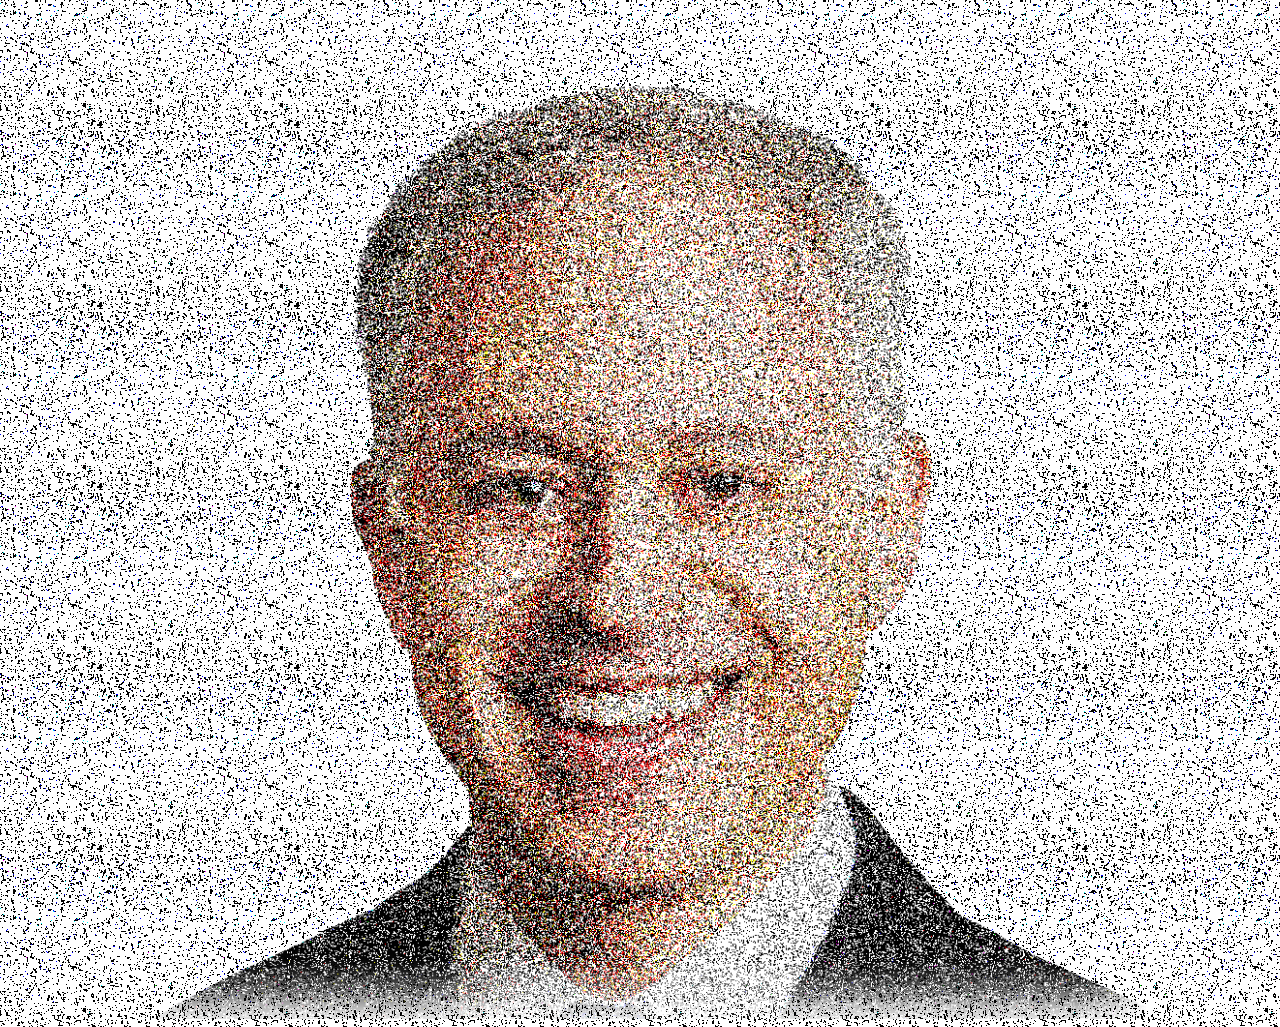
<file: index.html>
<html> 

<head> 
<title> Larry Aaronson </title>
</head>

<body style="background-image: url('Tile.png'); background-repeat: repeat;">

	<div style="width:80%; text-align:center; margin: 0 auto;">
		<a href="https://youtu.be/Em31nTvSvS4"><img src="./img/Lar.png" style="width:100%"><br></a>
		<!-- <span style="color: #5d4c4c; font-family: Arial, Helvetica, sans-serif; text-align:center; font-size:14vw; text-align:center">
			Hello World!
		</span> -->
	</div>

</body>

</html>
</file>
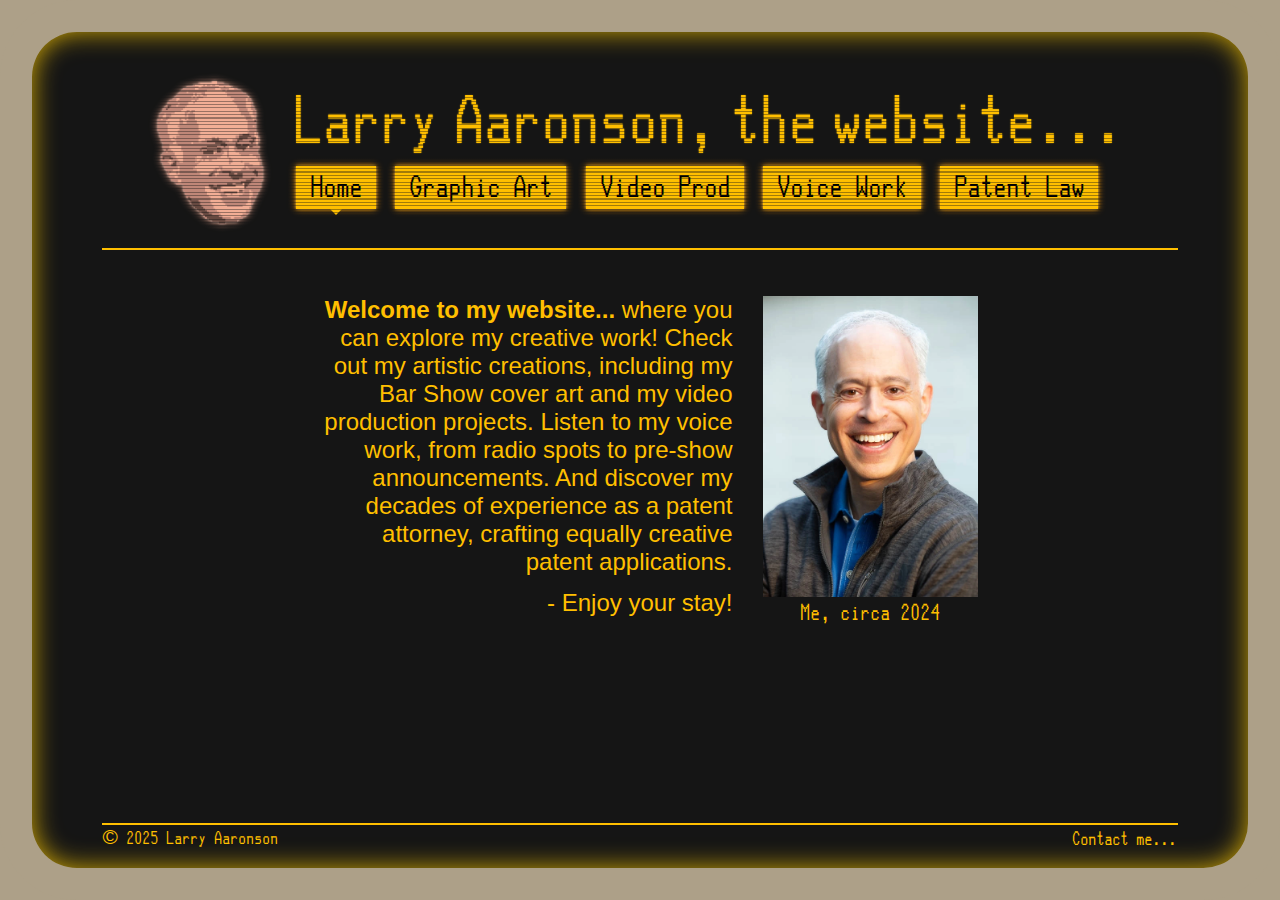
<file: final/index.html>
<!-- @format -->

<!DOCTYPE html>
<html lang="en">
  <head>
    <meta charset="UTF-8" />
    <title>Larry Aaronson, the website</title>
    <meta name="description" content="A portfolio of Larry Aaronson's stuff" />
    <meta name="viewport" content="width=device-width, initial-scale=1.0" />
    <link rel="stylesheet" href="style.css?v=51" type="text/css" />
  </head>
  <body>
    <!-- To deal with disabling vertical scrollbar on mobile -->
    <!-- Monitor border (two borders, one with square corners and one with rounded corners)-->
    <div class="viewport-outer-border"><div class="viewport-radius-border"></div></div>
    <!-- Header, including nav -->
    <header>
      <div class="scanlines"></div>
      <div class="logo-block">
        <img id="logo" src="images/larrypixel.webp" alt="Larry in pixels" />
      </div>
      <div class="right-block top-right crt-text">
        <!-- Manually spacing the words here to fix kerning of this font; will later edit the font to avoid this issue-->
        Larry<span class="space"></span>Aaronson,<br class="line-break" /><span class="space1"
          >&nbsp;&nbsp;&nbsp;</span
        >the<span class="space"></span>website...
      </div>
      <div class="right-block bottom-right-wide">
        <nav>
          <ul>
            <li>
              <a class="nav crt-amber-glow" href="index.html">Home</a>
              <div class="pointer"></div>
            </li>
            <li><a class="nav crt-amber-glow" href="graphicart.html">Graphic Art</a></li>
            <li><a class="nav crt-amber-glow" href="video.html">Video Prod</a></li>
            <li><a class="nav crt-amber-glow" href="voice.html">Voice Work</a></li>
            <li><a class="nav crt-amber-glow" href="patentlaw.html">Patent Law</a></li>
          </ul>
        </nav>
      </div>

      <!-- Mobile menu button -->
      <div class="right-block bottom-right-narrow">
        <button type="button" id="menu-button">menu &#9776;</button>
      </div>
    </header>

    <!-- Main content section -->
    <main>
      <!-- Mobile menu -->
      <div id="menu-triangle-wrapper">
        <div class="menu-triangle" id="menu-triangle">
          <ul>
            <li>
              <div class="mobile-text"><a href="index.html">Home •</a></div>
            </li>
            <li>
              <div class="mobile-text"><a href="graphicart.html">Graphic Art •</a></div>
            </li>
            <li>
              <div class="mobile-text"><a href="video.html">Video Production •</a></div>
            </li>
            <li>
              <div class="mobile-text"><a href="voice.html">Voice Work •</a></div>
            </li>
            <li>
              <div class="mobile-text"><a href="patentlaw.html">Patent Law •</a></div>
            </li>
          </ul>
          <div class="menu-copyright">&copy; LHA</div>
        </div>
      </div>
      <div class="darkening-overlay"></div>
      <div id="home-content">
        <div id="home-text">
          <p>
            <strong>Welcome to my website...</strong> where you can explore my creative work! Check
            out my artistic creations, including my Bar Show cover art and my video production
            projects. Listen to my voice work, from radio spots to pre&#8209;show announcements. And
            discover my decades of experience as a patent attorney, crafting equally creative
            patent&nbsp;applications.
          </p>
          <p class="center-align">- Enjoy your stay!</p>
        </div>
        <div id="home-image">
          <img id="Larry-image" src="images/headshot.webp" alt="Larry Aaronson" />
          <figcaption>Me, circa 2024</figcaption>
        </div>
      </div>

      <!-- Contact form -->
      <form id="contact-form" action="alert('Hi')" method="post" class="hidden">
        <div class="form-title">Contact Form</div>
        <label for="name">Name:</label>
        <input type="text" id="name" name="name" required />
        <label for="email">Email:</label>
        <input type="email" id="email" name="email" required />
        <label for="message">Message:</label>
        <textarea id="message" name="message" maxlength="300" required></textarea>
        <input type="submit" class="form-button" id="submit" value="Submit to Larry" />
        <input type="button" class="form-button" id="cancel" tabindex="-1" value="Cancel" />
        <input type="reset" class="form-button" id="resetBtn" tabindex="-1" value="Reset" />
      </form>
    </main>

    <footer>
      <div id="footer-bottom">
        <div id="footer-text">
          <span class="normal-copyright">&copy 2025 Larry Aaronson</span>
          <span class="abridged-copyright">&copy 2025 LHA</span>
          <span><button type="button" id="contact-button">Contact me...</button></span>
        </div>
      </div>
    </footer>
    <div class="full-darkening-overlay"></div>
    <!-- Run script.js after page load -->
    <script src="scripts/script.js"></script>
  </body>
</html>
</file>
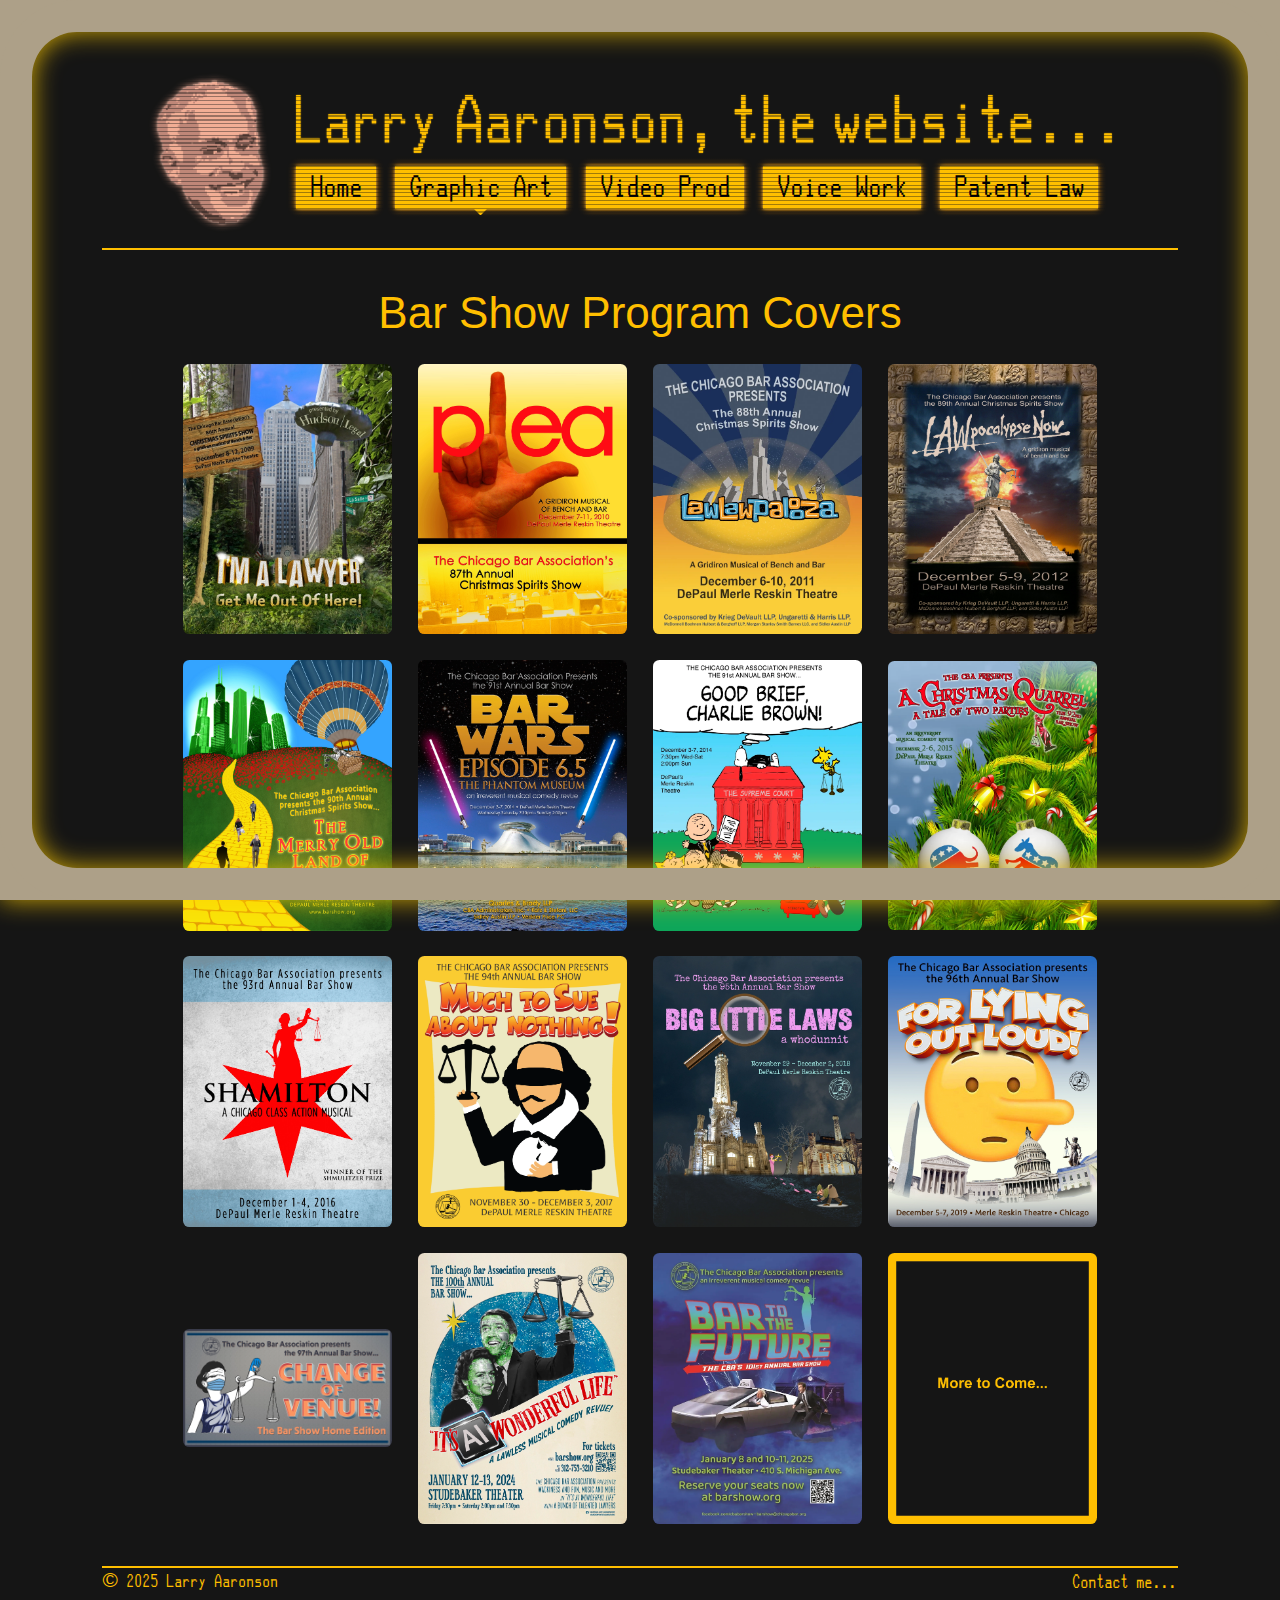
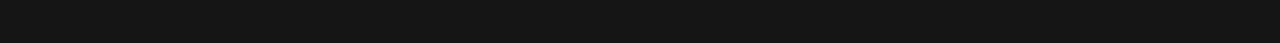
<file: graphicart.html>
<!-- @format -->

<!DOCTYPE html>
<html lang="en">
  <head>
    <meta charset="UTF-8" />
    <title>Larry Aaronson - Graphic Art</title>
    <meta name="description" content="Larry Aaronson - graphic art" />
    <meta name="viewport" content="width=device-width, initial-scale=1.0" />
    <link rel="stylesheet" href="style.css?v=9" type="text/css" />
  </head>
  <body>
    <!-- Monitor border (two borders, one with square corners and one with rounded corners)-->
    <div class="viewport-outer-border"><div class="viewport-radius-border"></div></div>
    <!-- Header, including nav -->
    <header>
      <div class="scanlines"></div>
      <div class="logo-block">
        <img id="logo" src="images/larrypixel.webp" alt="Larry in pixels" />
      </div>
      <div class="right-block top-right crt-text">
        <!-- Manually spacing the words here to fix kerning of this font -->
        Larry<span class="space"></span>Aaronson,<br class="line-break" /><span class="space1"
          >&nbsp;&nbsp;&nbsp;</span
        >the<span class="space"></span>website...
      </div>
      <div class="right-block bottom-right-wide">
        <nav>
          <ul>
            <li><a class="nav crt-amber-glow" href="index.html">Home</a></li>
            <li>
              <a class="nav crt-amber-glow" href="graphicart.html">Graphic Art</a>
              <div class="pointer"></div>
            </li>
            <li><a class="nav crt-amber-glow" href="video.html">Video Prod</a></li>
            <li><a class="nav crt-amber-glow" href="voice.html">Voice Work</a></li>
            <li><a class="nav crt-amber-glow" href="patentlaw.html">Patent Law</a></li>
          </ul>
        </nav>
      </div>
      
      <!-- Mobile menu button -->
      <div class="right-block bottom-right-narrow">
        <button type="button" id="menu-button">menu &#9776;</button>
      </div>
    </header>
     
    <!-- Main content section -->
    <main>
      <!-- Mobile menu -->
      <div id="menu-triangle-wrapper">
        <div class="menu-triangle" id="menu-triangle">
          <ul>
            <li>
              <div class="mobile-text"><a href="index.html">Home •</a></div>
            </li>
            <li>
              <div class="mobile-text"><a href="graphicart.html">Graphic Art •</a></div>
            </li>
            <li>
              <div class="mobile-text"><a href="video.html">Video Production •</a></div>
            </li>
            <li>
              <div class="mobile-text"><a href="voice.html">Voice Work •</a></div>
            </li>
            <li>
              <div class="mobile-text"><a href="patentlaw.html">Patent Law •</a></div>
            </li>
            <li class="menu-copyright">&copy; LHA</li>
          </ul>
        </div>
      </div>
      <div class="darkening-overlay"></div><div id="graphic-art-content">
        <h1>Bar Show Program Covers</h1>
        <div class="grid">
          <img class="grid-img" src="images/BarShow/BarShow2009.webp" alt="2009 Bar Show" />
          <img class="grid-img" src="images/BarShow/BarShow2010.webp" alt="2010 Bar Show" />
          <img class="grid-img" src="images/BarShow/BarShow2011.webp" alt="2011 Bar Show" />
          <img class="grid-img" src="images/BarShow/BarShow2012.webp" alt="2012 Bar Show" />
          <img class="grid-img" src="images/BarShow/BarShow2013.webp" alt="2013 Bar Show" />
          <img class="grid-img" src="images/BarShow/BarShow2014.webp" alt="2014 Bar Show" />
          <img class="grid-img" src="images/BarShow/BarShow2014b.webp" alt="2014 Bar Show II" />
          <img class="grid-img" src="images/BarShow/BarShow2015.webp" alt="2015 Bar Show" />
          <img class="grid-img" src="images/BarShow/BarShow2016.webp" alt="2016 Bar Show" />
          <img class="grid-img" src="images/BarShow/BarShow2017.webp" alt="2017 Bar Show" />
          <img class="grid-img" src="images/BarShow/BarShow2018.webp" alt="2018 Bar Show" />
          <img class="grid-img" src="images/BarShow/BarShow2019.webp" alt="2019 Bar Show" />
          <img class="grid-img" src="images/BarShow/BarShow2020.webp" alt="2020 Bar Show" />
          <img class="grid-img" src="images/BarShow/BarShow2024.webp" alt="2024 Bar Show" />
          <img class="grid-img" src="images/BarShow/BarShow2025.webp" alt="2025 Bar Show" />
          <img
            class="grid-img placeholder"
            src="images/BarShow/MoreToCome.webp"
            alt="More to Come..."
          />
        </div>

        <!-- The overlay (hidden by default) -->
        <div id="overlay">
          <img id="overlay-img" src="images/BarShow/BarShow2009.webp" alt="2009 Bar Show" />
          <!-- Starter image -->
        </div>

        <!-- Contact form -->
        <form id="contact-form" action=" " method="post" class="hidden">
          <div class="form-title">Contact Form</div>
          <label for="name">Name:</label>
          <input type="text" id="name" name="name" required />
          <label for="email">Email:</label>
          <input type="email" id="email" name="email" required />
          <label for="message">Message:</label>
          <textarea id="message" name="message" maxlength="300" required></textarea>
          <input type="submit" class="form-button" id="submit" value="Submit to Larry" />
          <input type="button" class="form-button" id="cancel" value="Cancel" />
          <input type="reset" class="form-button" id="reset" value="Reset" />
        </form>
      <!-- </div> -->
    </main>

    <footer>
      <div id="footer-bottom">
        <div id="footer-text">
          <span>&copy 2025 Larry Aaronson</span>
          <span><button type="button" id="contact-button">Contact me...</button></span>
        </div>
      </div>
    </footer>
    <!-- Run script.js after page load -->
    <script src="scripts/script.js"></script>
  </body>
</html>
</file>
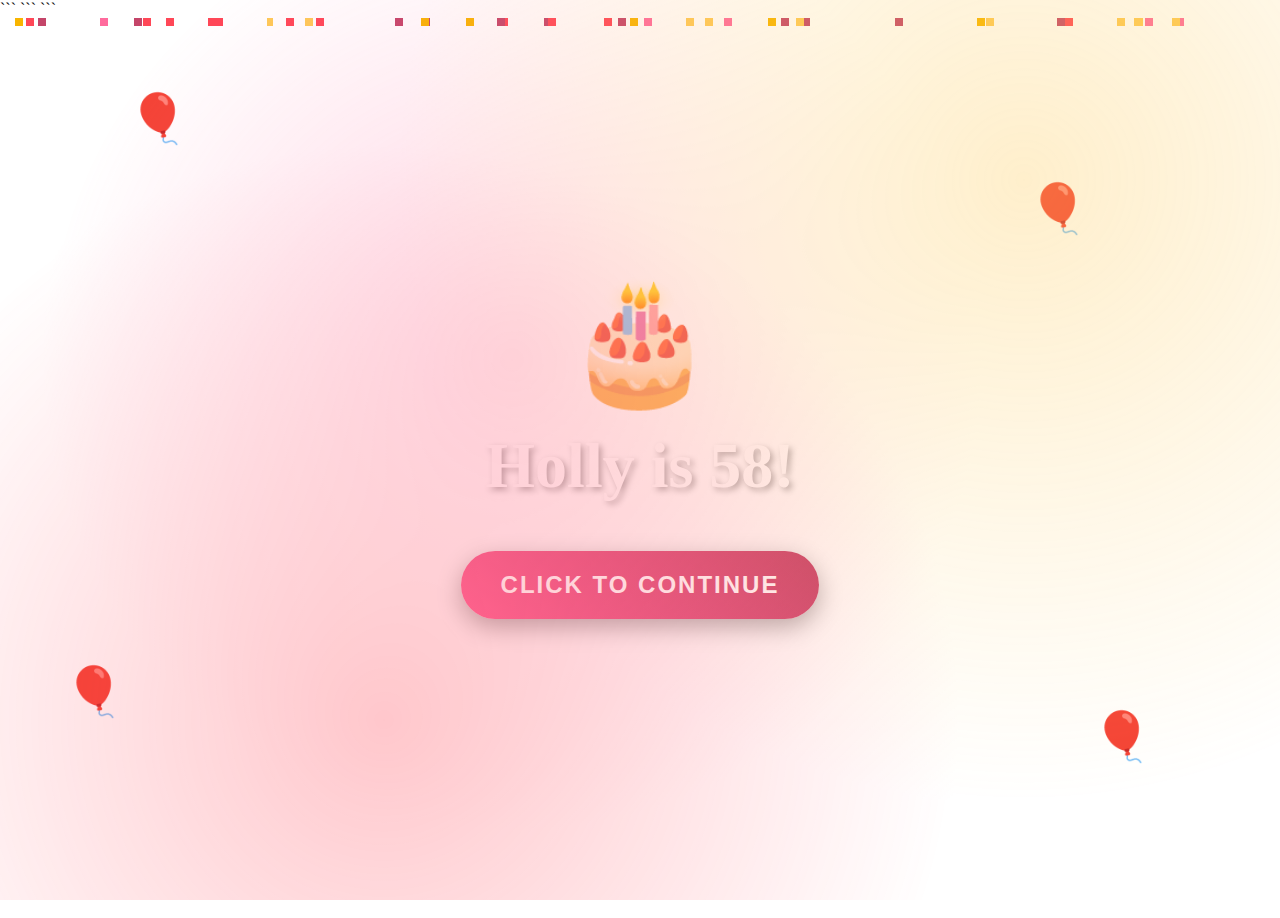
<file: hbd.html>
<!DOCTYPE html>

<html lang="en">
<head>
    <meta charset="UTF-8">
    <meta name="viewport" content="width=device-width, initial-scale=1.0">
    <title>Holly's 58th Birthday!</title>
    <style>
        * {
            margin: 0;
            padding: 0;
            box-sizing: border-box;
        }

```
    body {
        min-height: 100vh;
        height: 100vh;
        background: #ff6b9d;
        background: -webkit-linear-gradient(45deg, #ff6b9d, #c44569, #f8b500, #feca57);
        background: -moz-linear-gradient(45deg, #ff6b9d, #c44569, #f8b500, #feca57);
        background: linear-gradient(45deg, #ff6b9d, #c44569, #f8b500, #feca57);
        position: relative;
        font-family: 'Arial', sans-serif;
        overflow: hidden;
        margin: 0;
        padding: 0;
    }
    
    .content-wrapper {
        position: absolute;
        top: 50%;
        left: 50%;
        transform: translate(-50%, -50%);
        width: 100%;
        height: 100%;
        display: flex;
        flex-direction: column;
        justify-content: center;
        align-items: center;
    }
    
    /* Simple color animation that works on all devices */
    .animated-bg {
        position: absolute;
        top: 0;
        left: 0;
        width: 100%;
        height: 100%;
        opacity: 0.3;
        z-index: 1;
    }
    
    .animated-bg::before {
        content: '';
        position: absolute;
        top: 0;
        left: 0;
        width: 100%;
        height: 100%;
        background: radial-gradient(circle at 30% 80%, #ff4757, transparent 50%),
                    radial-gradient(circle at 80% 20%, #feca57, transparent 50%),
                    radial-gradient(circle at 40% 40%, #ff6b9d, transparent 50%);
        animation: colorShift 6s ease-in-out infinite alternate;
    }
    
    @keyframes colorShift {
        0% {
            opacity: 0.3;
            filter: hue-rotate(0deg);
        }
        100% {
            opacity: 0.6;
            filter: hue-rotate(60deg);
        }
    }
    
    .confetti {
        position: absolute;
        width: 100%;
        height: 100%;
        pointer-events: none;
    }
    
    .confetti-piece {
        position: absolute;
        width: 8px;
        height: 8px;
        background: #fff;
        animation: fall 3s linear infinite;
    }
    
    @keyframes fall {
        0% {
            transform: translateY(-100vh) rotate(0deg);
            opacity: 1;
        }
        100% {
            transform: translateY(100vh) rotate(720deg);
            opacity: 0;
        }
    }
    
    .birthday-container {
        text-align: center;
        z-index: 10;
        animation: bounceIn 2s ease-out;
        padding: 20px;
        max-width: 90vw;
        position: relative;
    }
    
    /* iPad and mobile fixes */
    @media (max-width: 768px) {
        .content-wrapper {
            position: fixed;
            top: 0;
            left: 0;
            transform: none;
            padding: 20px;
            box-sizing: border-box;
        }
        
        .confetti-piece {
            width: 6px;
            height: 6px;
        }
        
        .birthday-text {
            margin: 15px 10px;
        }
        
        .continue-button {
            margin: 20px 10px;
            min-height: 60px;
        }
        
        .balloon-1, .balloon-3 {
            left: 2%;
        }
        
        .balloon-2, .balloon-4 {
            right: 2%;
        }
    }
    
    @media (max-width: 480px) {
        .birthday-text {
            margin: 10px 5px;
        }
        
        .continue-button {
            letter-spacing: 1px;
            margin: 15px 5px;
        }
        
        .cake {
            margin: 15px 0;
        }
    }
    
    /* iPad specific adjustments */
    @media (min-width: 768px) and (max-width: 1024px) {
        .birthday-text {
            font-size: 5rem;
        }
        
        .cake {
            font-size: 140px;
        }
        
        .continue-button {
            font-size: 1.8rem;
            padding: 25px 50px;
        }
    }
    
    @keyframes bounceIn {
        0% {
            transform: scale(0.3) translateY(50px);
            opacity: 0;
        }
        50% {
            transform: scale(1.1) translateY(-20px);
        }
        100% {
            transform: scale(1) translateY(0);
            opacity: 1;
        }
    }
    
    .cake {
        font-size: clamp(80px, 15vw, 120px);
        margin: 20px 0;
        animation: pulse 2s ease-in-out infinite;
        filter: drop-shadow(0 0 20px rgba(255, 255, 255, 0.5));
    }
    
    @keyframes pulse {
        0%, 100% {
            transform: scale(1);
        }
        50% {
            transform: scale(1.1);
        }
    }
    
    .birthday-text {
        color: white;
        font-size: clamp(2.5rem, 8vw, 4rem);
        font-weight: bold;
        text-shadow: 3px 3px 6px rgba(0, 0, 0, 0.3);
        margin: 20px 10px;
        animation: textGlow 2s ease-in-out infinite alternate;
        line-height: 1.1;
    }
    
    @keyframes textGlow {
        0% {
            text-shadow: 3px 3px 6px rgba(0, 0, 0, 0.3), 0 0 20px rgba(255, 255, 255, 0.4);
        }
        100% {
            text-shadow: 3px 3px 6px rgba(0, 0, 0, 0.3), 0 0 30px rgba(255, 255, 255, 0.8);
        }
    }
    
    .continue-button {
        background: linear-gradient(45deg, #ff6b9d, #c44569);
        color: white;
        font-size: clamp(1rem, 4vw, 1.5rem);
        font-weight: bold;
        padding: clamp(15px, 4vw, 20px) clamp(25px, 8vw, 40px);
        border: none;
        border-radius: 50px;
        cursor: pointer;
        margin: 30px 10px;
        text-transform: uppercase;
        letter-spacing: 2px;
        box-shadow: 0 8px 25px rgba(0, 0, 0, 0.3);
        transition: all 0.3s ease;
        animation: buttonFloat 3s ease-in-out infinite;
        touch-action: manipulation;
        -webkit-tap-highlight-color: transparent;
    }
    
    @keyframes buttonFloat {
        0%, 100% {
            transform: translateY(0);
        }
        50% {
            transform: translateY(-10px);
        }
    }
    
    .continue-button:hover {
        transform: scale(1.05) translateY(-5px);
        box-shadow: 0 12px 35px rgba(0, 0, 0, 0.4);
    }
    
    .continue-button:active {
        transform: scale(0.95);
    }
    
    .dissolve-transition {
        position: fixed;
        top: 0;
        left: 0;
        width: 100%;
        height: 100%;
        background: white;
        opacity: 0;
        pointer-events: none;
        z-index: 1000;
    }
    
    .dissolve {
        animation: dissolveOut 1.5s ease-in-out forwards;
    }
    
    @keyframes dissolveOut {
        0% {
            opacity: 0;
        }
        50% {
            opacity: 1;
        }
        100% {
            opacity: 0;
        }
    }
    
    .balloons {
        position: absolute;
        font-size: clamp(2rem, 6vw, 3rem);
        animation: float 4s ease-in-out infinite;
    }
    
    .balloon-1 {
        top: 10%;
        left: 10%;
        animation-delay: 0s;
    }
    
    .balloon-2 {
        top: 20%;
        right: 15%;
        animation-delay: 1s;
    }
    
    .balloon-3 {
        bottom: 20%;
        left: 5%;
        animation-delay: 2s;
    }
    
    .balloon-4 {
        bottom: 15%;
        right: 10%;
        animation-delay: 3s;
    }
    
    @keyframes float {
        0%, 100% {
            transform: translateY(0) rotate(-5deg);
        }
        50% {
            transform: translateY(-20px) rotate(5deg);
        }
    }
</style>
```

</head>
<body>
    <div class="animated-bg"></div>
    <div class="confetti" id="confetti"></div>

```
<div class="content-wrapper">
    <div class="balloons balloon-1">🎈</div>
    <div class="balloons balloon-2">🎈</div>
    <div class="balloons balloon-3">🎈</div>
    <div class="balloons balloon-4">🎈</div>
    
    <div class="birthday-container">
        <div class="cake">🎂</div>
        <div class="birthday-text">Holly is 58!</div>
        <button class="continue-button" onclick="continueToBirthday()">
            Click to Continue
        </button>
    </div>
</div>

<div class="dissolve-transition" id="dissolveTransition"></div>

<script>
    // Create confetti particles
    function createConfetti() {
        const confettiContainer = document.getElementById('confetti');
        const colors = ['#ff6b9d', '#c44569', '#f8b500', '#feca57', '#fff', '#ff4757'];
        
        for (let i = 0; i < 50; i++) {
            const confettiPiece = document.createElement('div');
            confettiPiece.className = 'confetti-piece';
            confettiPiece.style.left = Math.random() * 100 + '%';
            confettiPiece.style.backgroundColor = colors[Math.floor(Math.random() * colors.length)];
            confettiPiece.style.animationDelay = Math.random() * 3 + 's';
            confettiPiece.style.animationDuration = (Math.random() * 2 + 2) + 's';
            confettiContainer.appendChild(confettiPiece);
        }
    }
    
    function continueToBirthday() {
        const dissolve = document.getElementById('dissolveTransition');
        dissolve.style.pointerEvents = 'auto';
        dissolve.classList.add('dissolve');
        
        // Wait for the dissolve animation to reach its peak before redirecting
        setTimeout(() => {
            window.location.href = 'holbdy.html';
        }, 750);
    }
    
    // Initialize confetti when page loads
    window.addEventListener('load', createConfetti);
    
    // Add some extra sparkle with periodic confetti bursts
    setInterval(createConfetti, 5000);
</script>
```

</body>
</html>
</file>
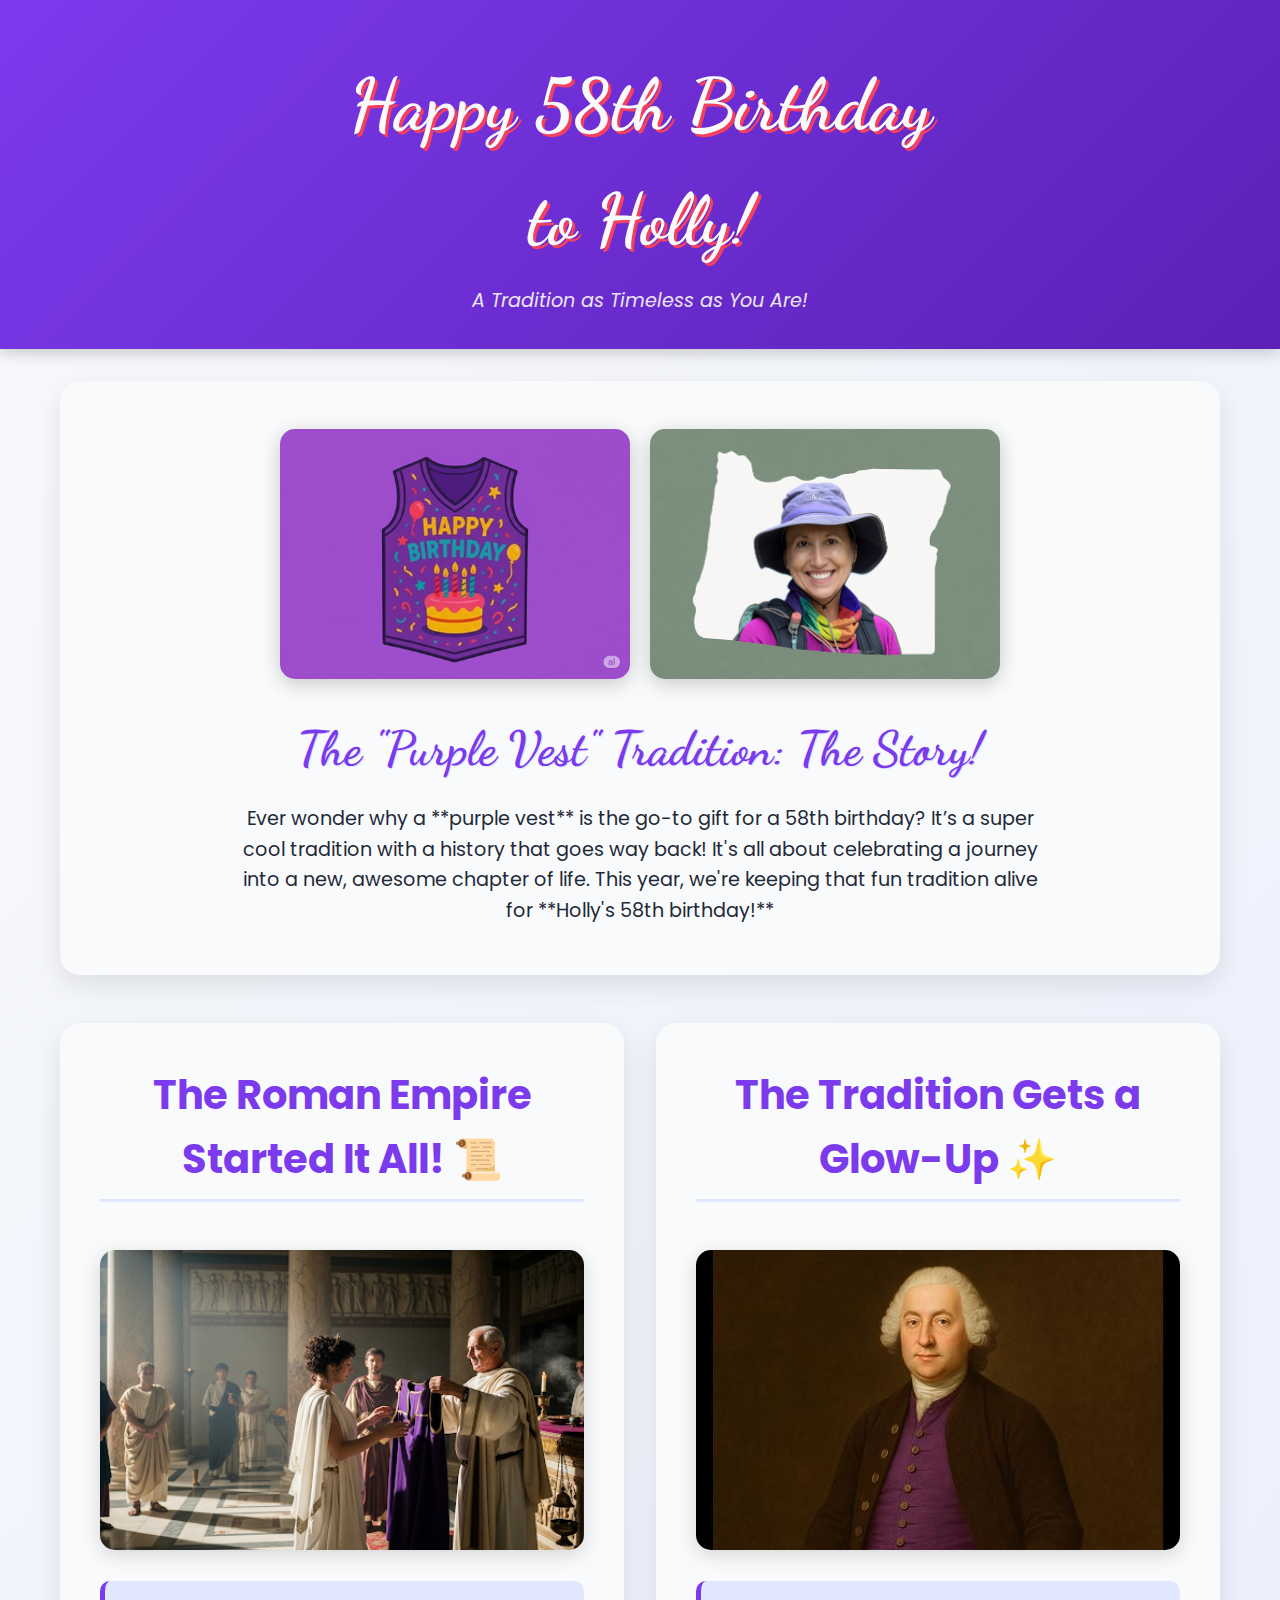
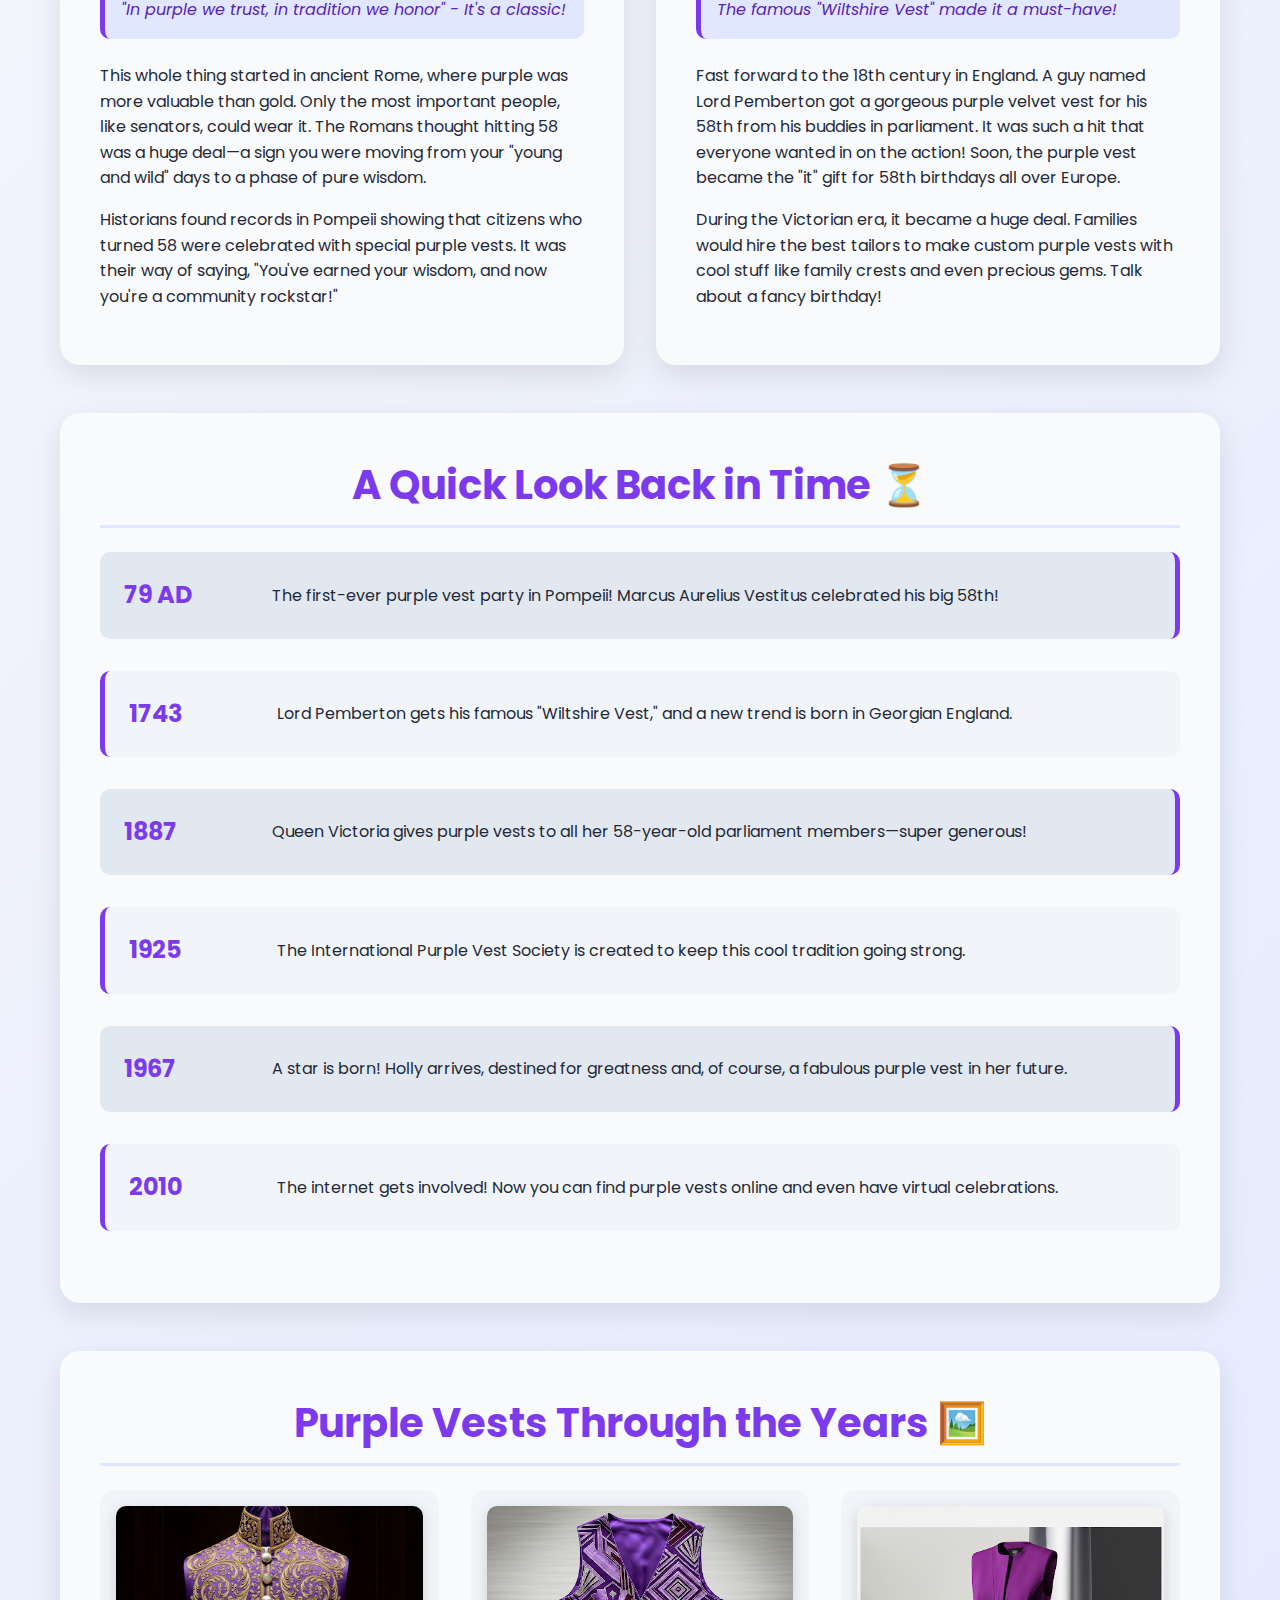
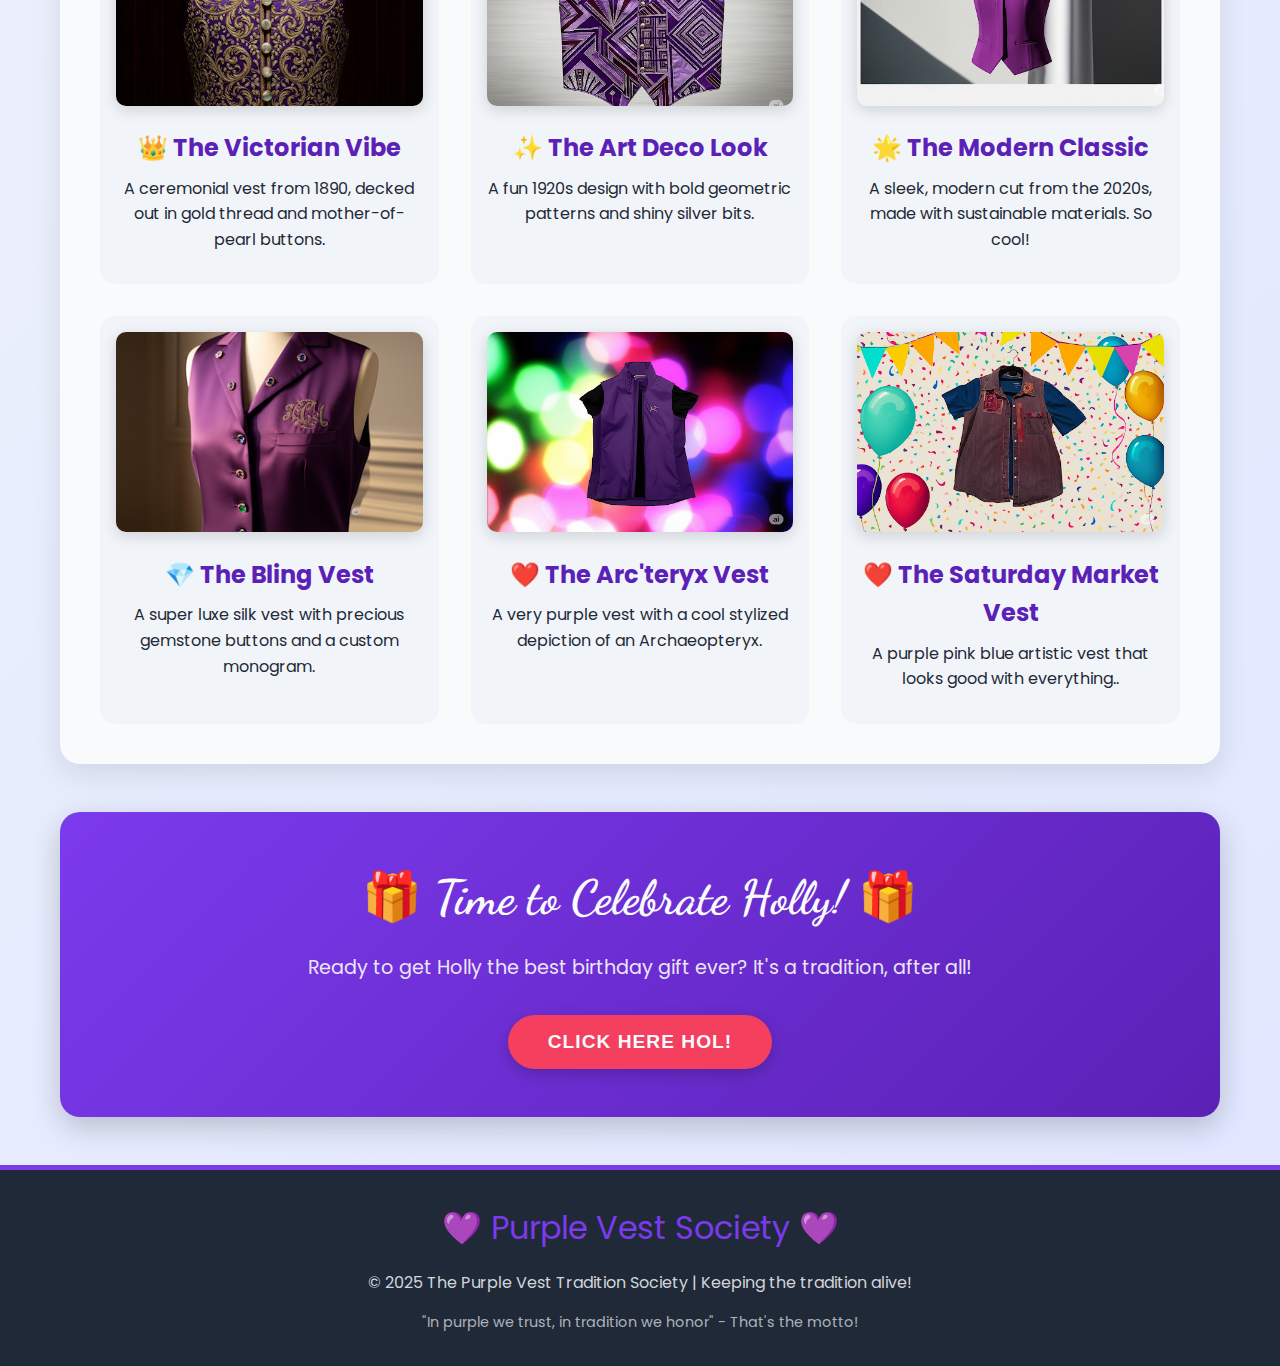
<file: holbdy.html>
<!DOCTYPE html>
<html lang="en">
<head>
    <meta charset="UTF-8">
    <meta name="viewport" content="width=device-width, initial-scale=1.0">
    <title>🥳 Happy 58th Birthday to Holly! | A Very Special Purple Vest Celebration 🥳</title>
    <style>
        @import url('https://fonts.googleapis.com/css2?family=Poppins:wght@400;600;700&family=Dancing+Script:wght@400;700&display=swap');

        :root {
            --purple-dark: #5b21b6;
            --purple-main: #7c3aed;
            --purple-light: #e0e7ff;
            --accent-pink: #f43f5e;
            --text-dark: #1f2937;
            --text-light: #f9fafb;
            --bg-light: #f9fafb;
        }

        * {
            margin: 0;
            padding: 0;
            box-sizing: border-box;
        }

        body {
            font-family: 'Poppins', sans-serif;
            line-height: 1.6;
            color: var(--text-dark);
            background: linear-gradient(135deg, var(--bg-light) 0%, var(--purple-light) 100%);
            overflow-x: hidden;
            position: relative;
        }
        
        .confetti-container {
            position: fixed;
            top: 0;
            left: 0;
            width: 100%;
            height: 100%;
            pointer-events: none;
            overflow: hidden;
            z-index: 1000;
        }

        .confetti-piece {
            position: absolute;
            width: 10px;
            height: 10px;
            background-color: var(--accent-pink);
            transform: rotate(45deg);
            opacity: 0;
            animation: confetti-fall 5s linear infinite;
        }

        @keyframes confetti-fall {
            0% { transform: translateY(-100vh) rotate(0deg); opacity: 1; }
            100% { transform: translateY(100vh) rotate(720deg); opacity: 0; }
        }

        .container {
            max-width: 1200px;
            margin: 0 auto;
            padding: 0 20px;
        }

        header {
            background: linear-gradient(135deg, var(--purple-main) 0%, var(--purple-dark) 100%);
            color: var(--text-light);
            padding: 3rem 0 2rem;
            text-align: center;
            box-shadow: 0 4px 15px rgba(0, 0, 0, 0.2);
            position: relative;
            overflow: hidden;
        }

        /* Switched to a more readable cursive font */
        header h1 {
            font-family: 'Dancing Script', cursive; 
            font-size: clamp(2.5rem, 8vw, 4.5rem);
            margin-bottom: 0.5rem;
            text-shadow: 3px 3px var(--accent-pink);
            position: relative;
            z-index: 2;
        }
        
        header p {
            font-size: clamp(1rem, 3vw, 1.2rem);
            opacity: 0.9;
            font-style: italic;
            position: relative;
            z-index: 2;
        }

        .hero {
            background: var(--bg-light);
            padding: 3rem 0;
            text-align: center;
            margin: 2rem auto;
            border-radius: 20px;
            box-shadow: 0 10px 30px rgba(0, 0, 0, 0.1);
            position: relative;
            overflow: hidden;
            animation: fadeIn 1s ease-in-out;
        }

        .hero-images {
            display: flex;
            justify-content: center;
            align-items: center;
            gap: 20px;
            margin-bottom: 2rem;
            flex-wrap: wrap;
        }
        
        .hero-img {
            width: 100%;
            max-width: 350px;
            height: 250px;
            object-fit: cover;
            border-radius: 15px;
            box-shadow: 0 5px 20px rgba(0, 0, 0, 0.2);
            transition: transform 0.3s ease;
        }

        .hero-img:hover {
            transform: translateY(-5px) scale(1.02);
        }

        /* Switched to a more readable cursive font */
        .hero h2 {
            font-family: 'Dancing Script', cursive;
            font-size: clamp(2rem, 6vw, 3rem);
            color: var(--purple-main);
            margin-bottom: 1rem;
            text-shadow: 1px 1px var(--purple-light);
        }

        .hero p {
            font-size: clamp(1rem, 3vw, 1.2rem);
            max-width: 800px;
            margin: 0 auto;
            color: var(--text-dark);
        }

        .content {
            display: grid;
            grid-template-columns: 1fr;
            gap: 2rem;
            margin: 3rem 0;
        }

        .section {
            background: var(--bg-light);
            padding: 2.5rem;
            border-radius: 20px;
            box-shadow: 0 10px 30px rgba(0, 0, 0, 0.1);
            animation: slideUp 1s ease-in-out;
        }

        .section h3 {
            font-size: clamp(1.8rem, 5vw, 2.5rem);
            color: var(--purple-main);
            margin-bottom: 1.5rem;
            border-bottom: 3px solid var(--purple-light);
            padding-bottom: 0.5rem;
            text-align: center;
        }
        
        .section-highlight {
            font-style: italic;
            color: var(--purple-dark);
            padding: 1rem;
            background: var(--purple-light);
            border-left: 5px solid var(--purple-main);
            border-radius: 10px;
            margin-bottom: 1.5rem;
        }
        
        .section-image {
            width: 100%;
            height: 300px;
            object-fit: cover;
            border-radius: 15px;
            margin: 1.5rem 0;
            box-shadow: 0 5px 20px rgba(0,0,0,0.15);
        }

        .section p {
            margin-bottom: 1rem;
        }

        .timeline {
            margin: 3rem 0;
        }

        .timeline-item {
            display: flex;
            flex-direction: column;
            gap: 1rem;
            margin-bottom: 2rem;
            padding: 1.5rem;
            background: #f1f5f9;
            border-left: 5px solid var(--purple-main);
            border-radius: 10px;
        }
        
        .timeline-item:nth-child(even) {
            border-left: none;
            border-right: 5px solid var(--purple-main);
            background: #e2e8f0;
        }

        .timeline-year {
            font-size: 1.5rem;
            font-weight: bold;
            color: var(--purple-main);
        }

        .gallery-grid {
            display: grid;
            grid-template-columns: repeat(auto-fit, minmax(250px, 1fr));
            gap: 2rem;
        }

        .gallery-item {
            text-align: center;
            background: #f1f5f9;
            padding: 1rem;
            border-radius: 15px;
            transition: transform 0.3s ease, box-shadow 0.3s ease;
        }

        .gallery-item:hover {
            transform: translateY(-10px);
            box-shadow: 0 15px 30px rgba(0, 0, 0, 0.1);
        }

        .gallery-item h4 {
            color: var(--purple-dark);
            font-size: 1.5rem;
            margin-bottom: 0.5rem;
        }

        .gallery-item img {
            width: 100%;
            height: 200px;
            object-fit: cover;
            border-radius: 10px;
            margin-bottom: 1rem;
            box-shadow: 0 4px 15px rgba(0, 0, 0, 0.15);
        }

        .cta {
            background: linear-gradient(135deg, var(--purple-main) 0%, var(--purple-dark) 100%);
            color: var(--text-light);
            padding: 3rem;
            text-align: center;
            margin: 3rem 0;
            border-radius: 20px;
            box-shadow: 0 10px 30px rgba(0, 0, 0, 0.2);
            animation: bounceIn 1.5s ease-in-out;
        }

        /* Switched to a more readable cursive font */
        .cta h3 {
            font-family: 'Dancing Script', cursive;
            font-size: clamp(2rem, 6vw, 3rem);
            margin-bottom: 1rem;
        }

        .cta p {
            font-size: clamp(1rem, 3vw, 1.2rem);
            margin-bottom: 2rem;
            opacity: 0.9;
        }

        .cta button {
            background: var(--accent-pink);
            color: var(--text-light);
            border: none;
            padding: 1rem 2.5rem;
            font-size: 1.2rem;
            font-weight: bold;
            border-radius: 50px;
            cursor: pointer;
            transition: transform 0.3s ease, box-shadow 0.3s ease;
            box-shadow: 0 5px 15px rgba(0, 0, 0, 0.2);
            text-transform: uppercase;
            letter-spacing: 1px;
        }

        .cta button:hover {
            transform: translateY(-3px);
            background: #e32d4b;
            box-shadow: 0 8px 20px rgba(0, 0, 0, 0.3);
        }

        footer {
            background: #1f2937;
            color: #d1d5db;
            text-align: center;
            padding: 2rem 0;
            margin-top: 3rem;
            border-top: 5px solid var(--purple-main);
        }
        
        .footer-logo {
            font-size: 2rem;
            color: var(--purple-main);
            margin-bottom: 1rem;
        }

        @media (min-width: 768px) {
            .content {
                grid-template-columns: 1fr 1fr;
            }
            .timeline-item {
                flex-direction: row;
                align-items: center;
            }
            .timeline-year {
                min-width: 100px;
                margin-right: 2rem;
            }
        }

        @keyframes fadeIn {
            from { opacity: 0; transform: translateY(20px); }
            to { opacity: 1; transform: translateY(0); }
        }

        @keyframes slideUp {
            from { opacity: 0; transform: translateY(50px); }
            to { opacity: 1; transform: translateY(0); }
        }

        @keyframes bounceIn {
            0% { transform: scale(0.5); opacity: 0; }
            60% { transform: scale(1.1); opacity: 1; }
            100% { transform: scale(1); }
        }
    </style>
</head>
<body>
    <div class="confetti-container">
        <div class="confetti-piece" style="left: 10%; animation-delay: 0s;"></div>
        <div class="confetti-piece" style="left: 20%; animation-delay: 1s;"></div>
        <div class="confetti-piece" style="left: 30%; animation-delay: 2s;"></div>
        <div class="confetti-piece" style="left: 40%; animation-delay: 3s;"></div>
        <div class="confetti-piece" style="left: 50%; animation-delay: 4s;"></div>
        <div class="confetti-piece" style="left: 60%; animation-delay: 5s;"></div>
        <div class="confetti-piece" style="left: 70%; animation-delay: 6s;"></div>
        <div class="confetti-piece" style="left: 80%; animation-delay: 7s;"></div>
        <div class="confetti-piece" style="left: 90%; animation-delay: 8s;"></div>
    </div>
    
    <header>
        <div class="container">
            <h1>Happy 58th Birthday<br>to Holly!</h1>
            <p>A Tradition as Timeless as You Are!</p>
        </div>
    </header>

    <div class="container">
        <section class="hero">
            <div class="hero-images">
                <img src="images/hero-vest-1.jpeg" alt="A classic, elegant purple vest on a mannequin." class="hero-img">
                <img src="images/hero-vest-2.PNG" alt="A modern, fashionable purple vest on a wooden hanger." class="hero-img">
            </div>
            <h2>The "Purple Vest" Tradition: The Story!</h2>
            <p>Ever wonder why a **purple vest** is the go-to gift for a 58th birthday? It’s a super cool tradition with a history that goes way back! It's all about celebrating a journey into a new, awesome chapter of life. This year, we're keeping that fun tradition alive for **Holly's 58th birthday!**</p>
        </section>

        <div class="content">
            <section class="section history-section">
                <h3>The Roman Empire Started It All! 📜</h3>
                <img src="images/roman-ceremony.jpeg" alt="A Roman citizen receives a purple vest in an ancient ceremony." class="section-image">
                <div class="section-highlight">
                    "In purple we trust, in tradition we honor" - It's a classic!
                </div>
                <p>This whole thing started in ancient Rome, where purple was more valuable than gold. Only the most important people, like senators, could wear it. The Romans thought hitting 58 was a huge deal—a sign you were moving from your "young and wild" days to a phase of pure wisdom. </p>
                <p>Historians found records in Pompeii showing that citizens who turned 58 were celebrated with special purple vests. It was their way of saying, "You've earned your wisdom, and now you're a community rockstar!"</p>
            </section>

            <section class="section tradition-section">
                <h3>The Tradition Gets a Glow-Up ✨</h3>
                <img src="images/english-lord.JPG" alt="An English Lord in the 18th century wearing a purple vest." class="section-image">
                <div class="section-highlight">
                    The famous "Wiltshire Vest" made it a must-have!
                </div>
                <p>Fast forward to the 18th century in England. A guy named Lord Pemberton got a gorgeous purple velvet vest for his 58th from his buddies in parliament. It was such a hit that everyone wanted in on the action! Soon, the purple vest became the "it" gift for 58th birthdays all over Europe.</p>
                <p>During the Victorian era, it became a huge deal. Families would hire the best tailors to make custom purple vests with cool stuff like family crests and even precious gems. Talk about a fancy birthday!</p>
            </section>
        </div>

        <section class="section timeline">
            <h3>A Quick Look Back in Time ⏳</h3>
            <div class="timeline-item">
                <div class="timeline-year">79 AD</div>
                <div>The first-ever purple vest party in Pompeii! Marcus Aurelius Vestitus celebrated his big 58th!</div>
            </div>
            <div class="timeline-item">
                <div class="timeline-year">1743</div>
                <div>Lord Pemberton gets his famous "Wiltshire Vest," and a new trend is born in Georgian England.</div>
            </div>
            <div class="timeline-item">
                <div class="timeline-year">1887</div>
                <div>Queen Victoria gives purple vests to all her 58-year-old parliament members—super generous!</div>
            </div>
            <div class="timeline-item">
                <div class="timeline-year">1925</div>
                <div>The International Purple Vest Society is created to keep this cool tradition going strong.</div>
            </div>
            <div class="timeline-item">
                <div class="timeline-year">1967</div>
                <div>A star is born! Holly arrives, destined for greatness and, of course, a fabulous purple vest in her future.</div>
            </div>
            <div class="timeline-item">
                <div class="timeline-year">2010</div>
                <div>The internet gets involved! Now you can find purple vests online and even have virtual celebrations.</div>
            </div>
        </section>

        <section class="section gallery">
            <h3>Purple Vests Through the Years 🖼️</h3>
            <div class="gallery-grid">
                <div class="gallery-item">
                    <img src="images/pearl-vest.jpeg" alt="Ornate Victorian purple vest">
                    <h4>👑 The Victorian Vibe</h4>
                    <p>A ceremonial vest from 1890, decked out in gold thread and mother-of-pearl buttons.</p>
                </div>
                <div class="gallery-item">
                    <img src="images/silver-vest.jpeg" alt="Art Deco-style purple vest">
                    <h4>✨ The Art Deco Look</h4>
                    <p>A fun 1920s design with bold geometric patterns and shiny silver bits.</p>
                </div>
                <div class="gallery-item">
                    <img src="images/sleek-vest.jpeg" alt="Sleek, modern purple vest">
                    <h4>🌟 The Modern Classic</h4>
                    <p>A sleek, modern cut from the 2020s, made with sustainable materials. So cool!</p>
                </div>
                <div class="gallery-item">
                    <img src="images/monogram-vest.jpeg" alt="Luxury purple silk vest with gemstone buttons">
                    <h4>💎 The Bling Vest</h4>
                    <p>A super luxe silk vest with precious gemstone buttons and a custom monogram.</p>
                </div>
                <div class="gallery-item">
                    <img src="images/arc-best.jpeg" alt="Very purple vest">
                    <h4>❤️ The Arc'teryx Vest</h4>
                    <p>A very purple vest with a cool stylized depiction of an Archaeopteryx.</p>
                </div>
                <div class="gallery-item">
                    <img src="images/market-vest.jpeg
                        " alt="A very artsy vest">
                    <h4>❤️ The Saturday Market Vest</h4>
                    <p>A purple pink blue artistic vest that looks good with everything..</p>
                </div>
            </div>
        </section>

        <section class="cta">
            <h3>🎁 Time to Celebrate Holly! 🎁</h3>
            <p>Ready to get Holly the best birthday gift ever? It's a tradition, after all!</p>
            <button onclick="alert('Happy 58th Birthday, Holly! Hope you love your new purple vests!/n/nI love you!/n/nLove, Lar 🥰')">Click Here Hol!</button>
        </section>
    </div>

    <footer>
        <div class="container">
            <div class="footer-logo">💜 Purple Vest Society 💜</div>
            <p>&copy; 2025 The Purple Vest Tradition Society | Keeping the tradition alive!</p>
            <p style="font-size: 0.9rem; margin-top: 1rem; opacity: 0.8;">
                "In purple we trust, in tradition we honor" - That's the motto!
            </p>
        </div>
    </footer>
</body>
</html>
</file>
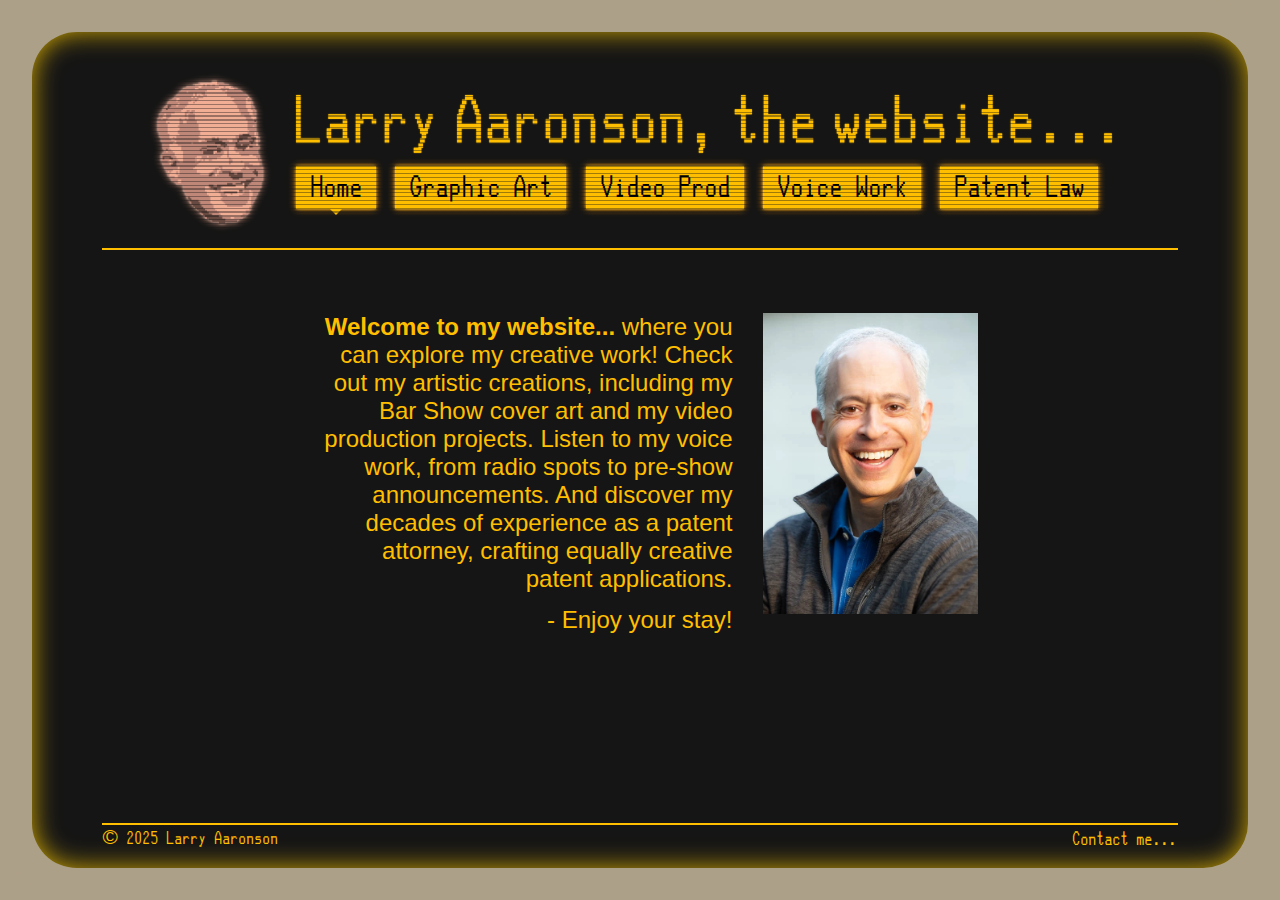
<file: index-old.html>
<!-- @format -->

<!DOCTYPE html>
<html lang="en">
  <head>
    <meta charset="UTF-8" />
    <title>Larry Aaronson, the website</title>
    <meta name="description" content="A portfolio of Larry Aaronson's stuff" />
    <meta name="viewport" content="width=device-width, initial-scale=1.0" />
    <link rel="stylesheet" href="style.css?v=49" type="text/css" />
  </head>
  <body>
    <!-- To deal with disabling vertical scrollbar on mobile -->
    <!-- Monitor border (two borders, one with square corners and one with rounded corners)-->
    <div class="viewport-outer-border"><div class="viewport-radius-border"></div></div>
    <!-- Header, including nav -->
    <header>
      <div class="scanlines"></div>
      <div class="logo-block">
        <img id="logo" src="images/larrypixel.webp" alt="Larry in pixels" />
      </div>
      <div class="right-block top-right crt-text">
        <!-- Manually spacing the words here to fix kerning of this font; will later edit the font to avoid this issue-->
        Larry<span class="space"></span>Aaronson,<br class="line-break" /><span class="space1"
          >&nbsp;&nbsp;&nbsp;</span
        >the<span class="space"></span>website...
      </div>
      <div class="right-block bottom-right-wide">
        <nav>
          <ul>
            <li>
              <a class="nav crt-amber-glow" href="index.html">Home</a>
              <div class="pointer"></div>
            </li>
            <li><a class="nav crt-amber-glow" href="graphicart.html">Graphic Art</a></li>
            <li><a class="nav crt-amber-glow" href="video.html">Video Prod</a></li>
            <li><a class="nav crt-amber-glow" href="voice.html">Voice Work</a></li>
            <li><a class="nav crt-amber-glow" href="patentlaw.html">Patent Law</a></li>
          </ul>
        </nav>
      </div>

      <!-- Mobile menu button -->
      <div class="right-block bottom-right-narrow">
        <button type="button" id="menu-button">menu &#9776;</button>
      </div>
    </header>

    <!-- Main content section -->
    <main>
      <!-- Mobile menu -->
      <div id="menu-triangle-wrapper">
        <div class="menu-triangle" id="menu-triangle">
          <ul>
            <li>
              <div class="mobile-text"><a href="index.html">Home •</a></div>
            </li>
            <li>
              <div class="mobile-text"><a href="graphicart.html">Graphic Art •</a></div>
            </li>
            <li>
              <div class="mobile-text"><a href="video.html">Video Production •</a></div>
            </li>
            <li>
              <div class="mobile-text"><a href="voice.html">Voice Work •</a></div>
            </li>
            <li>
              <div class="mobile-text"><a href="patentlaw.html">Patent Law •</a></div>
            </li>
          </ul>
          <div class="menu-copyright">&copy; LHA</div>
        </div>
      </div>
      <div class="darkening-overlay"></div>
      <div id="home-content">
        <div id="home-text">
          <p>
            <strong>Welcome to my website...</strong> where you can explore my creative work! Check
            out my artistic creations, including my Bar Show cover art and my video production
            projects. Listen to my voice work, from radio spots to pre&#8209;show announcements. And
            discover my decades of experience as a patent attorney, crafting equally creative
            patent&nbsp;applications.
          </p>
          <p class="center-align">- Enjoy your stay!</p>
        </div>
        <div id="home-image">
          <img id="Larry-image" src="images/headshot.webp" alt="Larry Aaronson" />
          <figcaption>Me, circa 2024</figcaption>
        </div>
      </div>

      <!-- Contact form -->
      <form id="contact-form" action="alert('Hi')" method="post" class="hidden">
        <div class="form-title">Contact Form</div>
        <label for="name">Name:</label>
        <input type="text" id="name" name="name" required />
        <label for="email">Email:</label>
        <input type="email" id="email" name="email" required />
        <label for="message">Message:</label>
        <textarea id="message" name="message" maxlength="300" required></textarea>
        <input type="submit" class="form-button" id="submit" value="Submit to Larry" />
        <input type="button" class="form-button" id="cancel" tabindex="-1" value="Cancel" />
        <input type="reset" class="form-button" id="reset" tabindex="-1" value="Reset" />
      </form>
    </main>

    <footer>
      <div id="footer-bottom">
        <div id="footer-text">
          <span class="normal-copyright">&copy 2025 Larry Aaronson</span>
          <span class="abridged-copyright">&copy 2025 LHA</span>
          <span><button type="button" id="contact-button">Contact me...</button></span>
        </div>
      </div>
    </footer>
    <div class="full-darkening-overlay"></div>
    <!-- Run script.js after page load -->
    <script src="scripts/script.js"></script>
  </body>
</html>
</file>
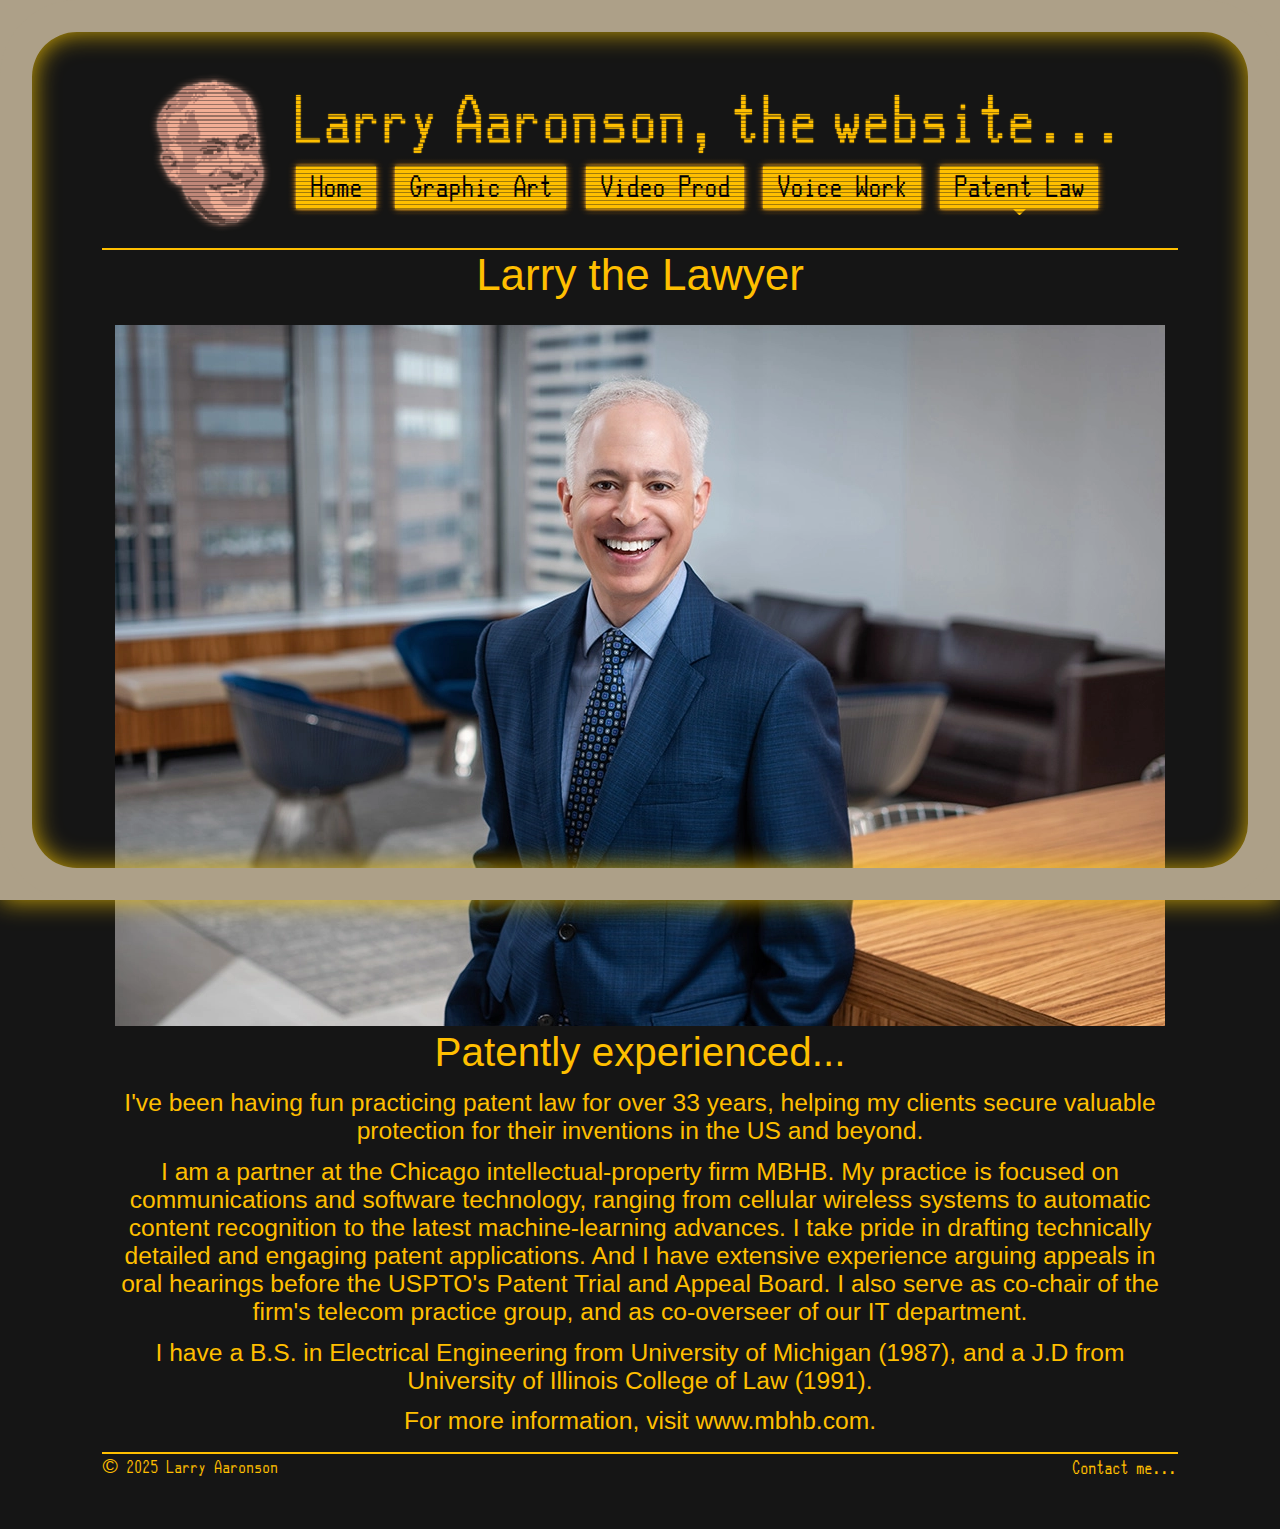
<file: patentlaw.html>
<!-- @format -->

<!DOCTYPE html>
<html lang="en">
  <head>
    <meta charset="UTF-8" />
    <title>Larry Aaronson - Patent Law</title>
    <meta name="description" content="Larry Aaronson - patent law" />
    <meta name="viewport" content="width=device-width, initial-scale=1.0" />
    <link rel="stylesheet" href="style.css?v=4" type="text/css" />
  </head>
  <body>
    <!-- Monitor border (two borders, one with square corners and one with rounded corners)-->
    <div class="viewport-outer-border"><div class="viewport-radius-border"></div></div>
    <!-- Header, including nav -->
    <header>
      <div class="scanlines"></div>
      <div class="logo-block">
        <a href="index.html"
          ><img id="logo" src="images/larrypixel.webp" alt="Larry in pixels"
        /></a>
      </div>
      <div class="right-block top-right crt-text">
        <!-- Manually spacing the words here to fix kerning of this font -->
        Larry<span class="space"></span>Aaronson,<br class="line-break" /><span class="space1"
          >&nbsp;&nbsp;&nbsp;</span
        >the<span class="space"></span>website...
      </div>
      <div class="right-block bottom-right-wide">
        <nav>
          <ul>
            <li><a class="nav crt-amber-glow" href="index.html">Home</a></li>
            <li><a class="nav crt-amber-glow" href="graphicart.html">Graphic Art</a></li>
            <li><a class="nav crt-amber-glow" href="video.html">Video Prod</a></li>
            <li><a class="nav crt-amber-glow" href="voice.html">Voice Work</a></li>
            <li>
              <a class="nav crt-amber-glow" href="patentlaw.html">Patent Law</a>
              <div class="pointer"></div>
            </li>
          </ul>
        </nav>
      </div>

      <!-- Mobile menu button -->
      <div class="right-block bottom-right-narrow">
        <button type="button" id="menu-button">menu &#9776;</button>
      </div>
    </header>

    <!-- Main content section -->
    <main>
      <!-- Mobile menu -->
      <div id="menu-triangle-wrapper">
        <div class="menu-triangle" id="menu-triangle">
          <ul>
            <li>
              <div class="mobile-text"><a href="index.html">Home •</a></div>
            </li>
            <li>
              <div class="mobile-text"><a href="graphicart.html">Graphic Art •</a></div>
            </li>
            <li>
              <div class="mobile-text"><a href="video.html">Video Production •</a></div>
            </li>
            <li>
              <div class="mobile-text"><a href="voice.html">Voice Work •</a></div>
            </li>
            <li>
              <div class="mobile-text"><a href="patentlaw.html">Patent Law •</a></div>
            </li>
          </ul>
          <div class="menu-copyright">&copy; LHA</div>
        </div>
      </div>
      <div class="darkening-overlay"></div>

      <div id="page-content">
        <h1>Larry the Lawyer</h1>
        <img id="larry-lawyer" src="images/LarryLawyer.webp" alt="Larry the Lawyer" />
        <div class="lawyer-text">
          <h2>Patently experienced...</h2>
          <p>
            I've been having fun practicing patent law for over 33 years, helping my clients secure
            valuable protection for their inventions in the US and beyond.
          </p>
          <p>
            I am a partner at the Chicago intellectual-property firm MBHB. My practice is focused on
            communications and software technology, ranging from cellular wireless systems to
            automatic content recognition to the latest machine-learning advances. I take pride in
            drafting technically detailed and engaging patent applications. And I have extensive
            experience arguing appeals in oral hearings before the USPTO's Patent Trial and Appeal
            Board. I also serve as co-chair of the firm's telecom practice group, and as co-overseer
            of our IT department.
          </p>
          <p>
            I have a B.S. in Electrical Engineering from University of Michigan (1987), and a J.D
            from University of Illinois College of Law (1991).
          </p>
          <p>For more information, visit www.mbhb.com.</p>
        </div>
      </div>

      <!-- Contact form -->
      <form id="contact-form" action="alert('Hi')" method="post" class="hidden">
        <div class="form-title">Contact Form</div>
        <label for="name">Name:</label>
        <input type="text" id="name" name="name" required />
        <label for="email">Email:</label>
        <input type="email" id="email" name="email" required />
        <label for="message">Message:</label>
        <textarea id="message" name="message" maxlength="300" required></textarea>
        <input type="submit" class="form-button" id="submit" value="Submit to Larry" />
        <input type="button" class="form-button" id="cancel" tabindex="-1" value="Cancel" />
        <input type="reset" class="form-button" id="resetBtn" tabindex="-1" value="Reset" />
      </form>
    </main>

    <footer>
      <div id="footer-bottom">
        <div id="footer-text">
          <span>&copy 2025 Larry Aaronson</span>
          <span><button type="button" id="contact-button">Contact me...</button></span>
        </div>
      </div>
    </footer>

    <div class="full-darkening-overlay"></div>
    <!-- Run script.js after page load -->
    <script src="scripts/script.js"></script>
  </body>
</html>
</file>
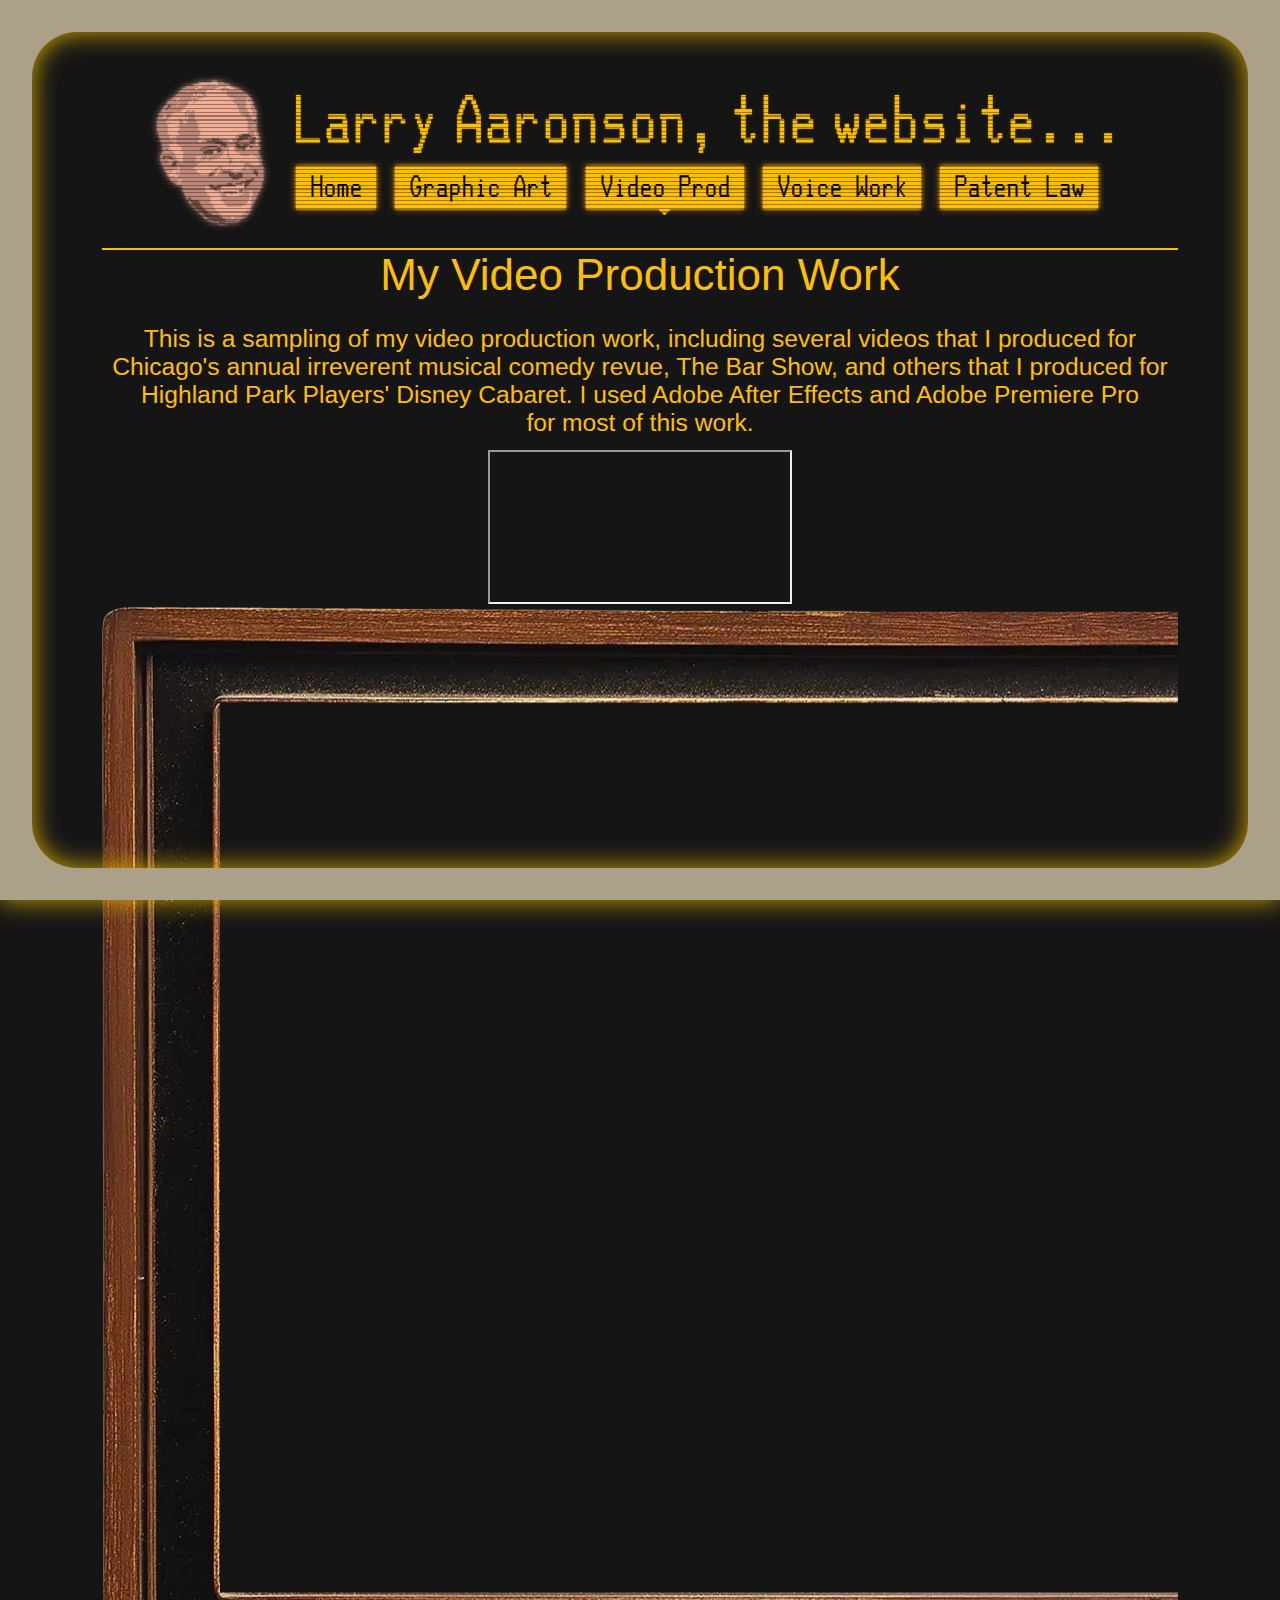
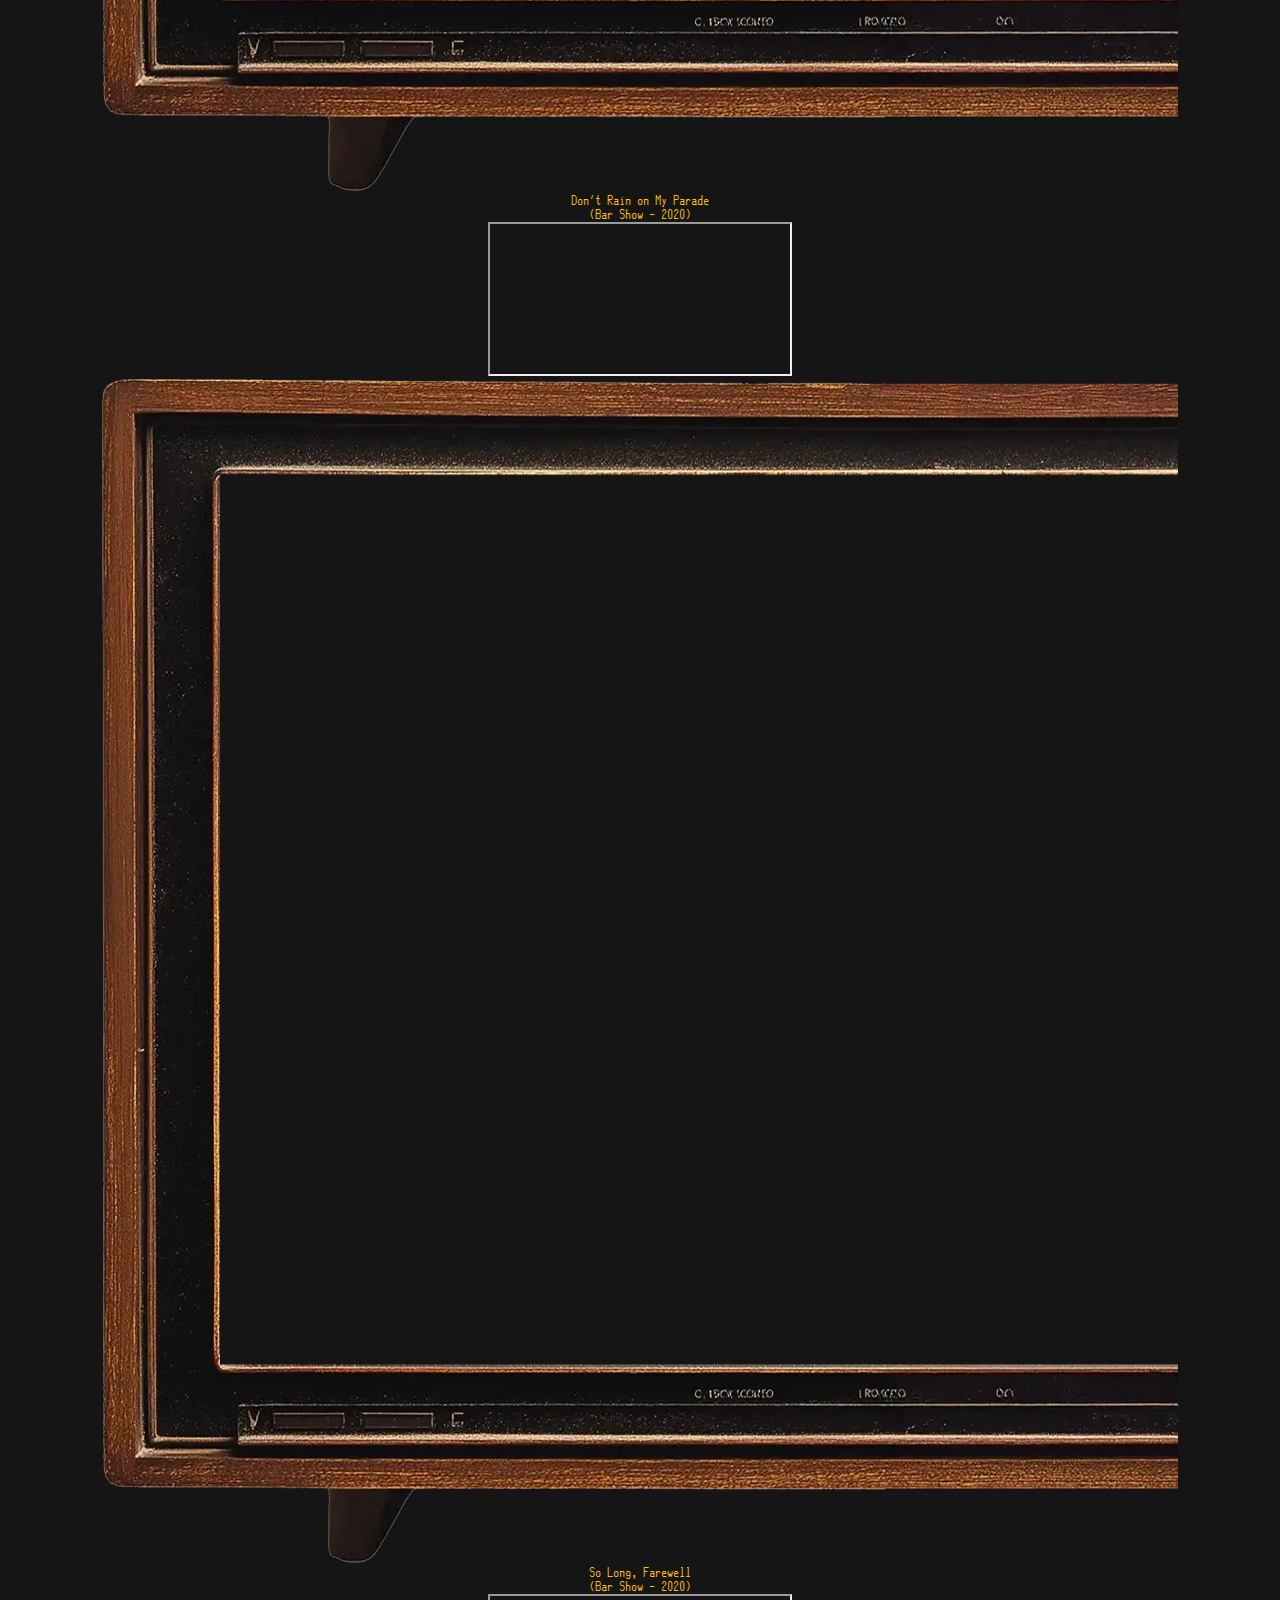
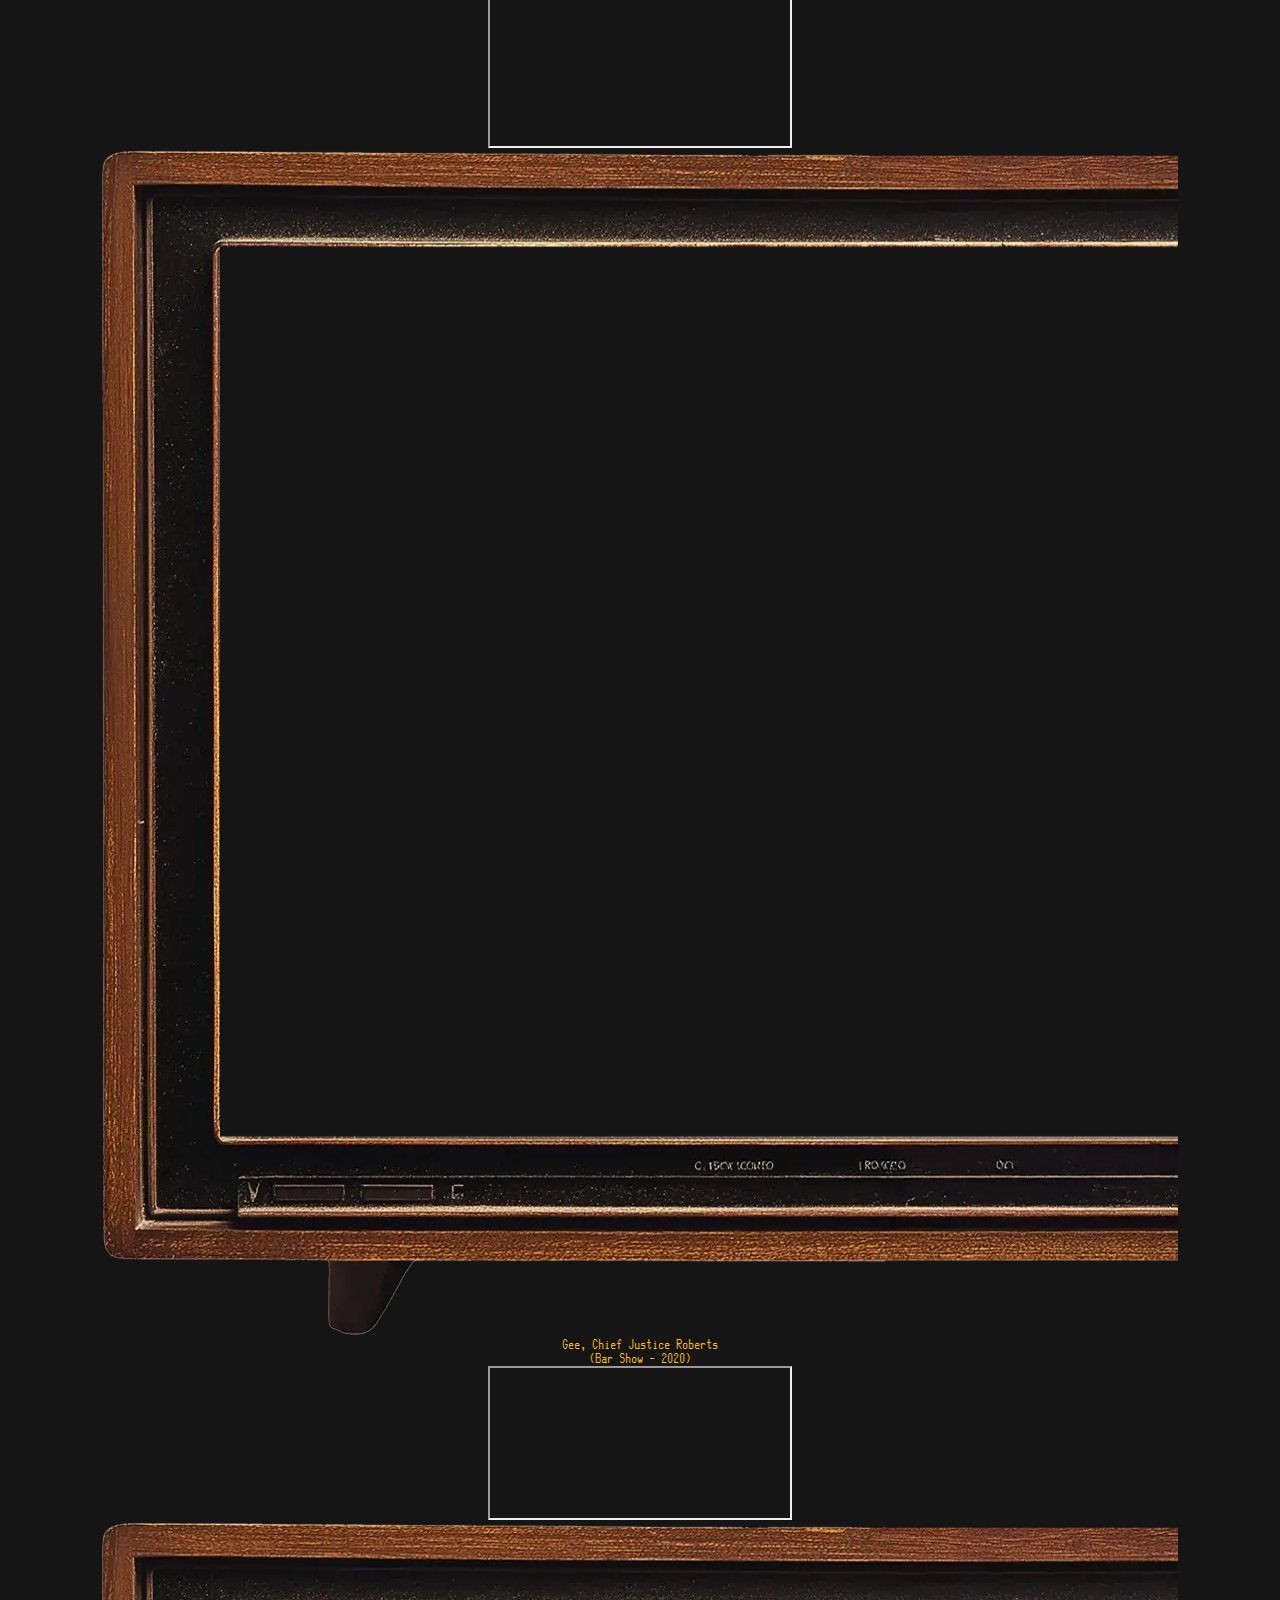
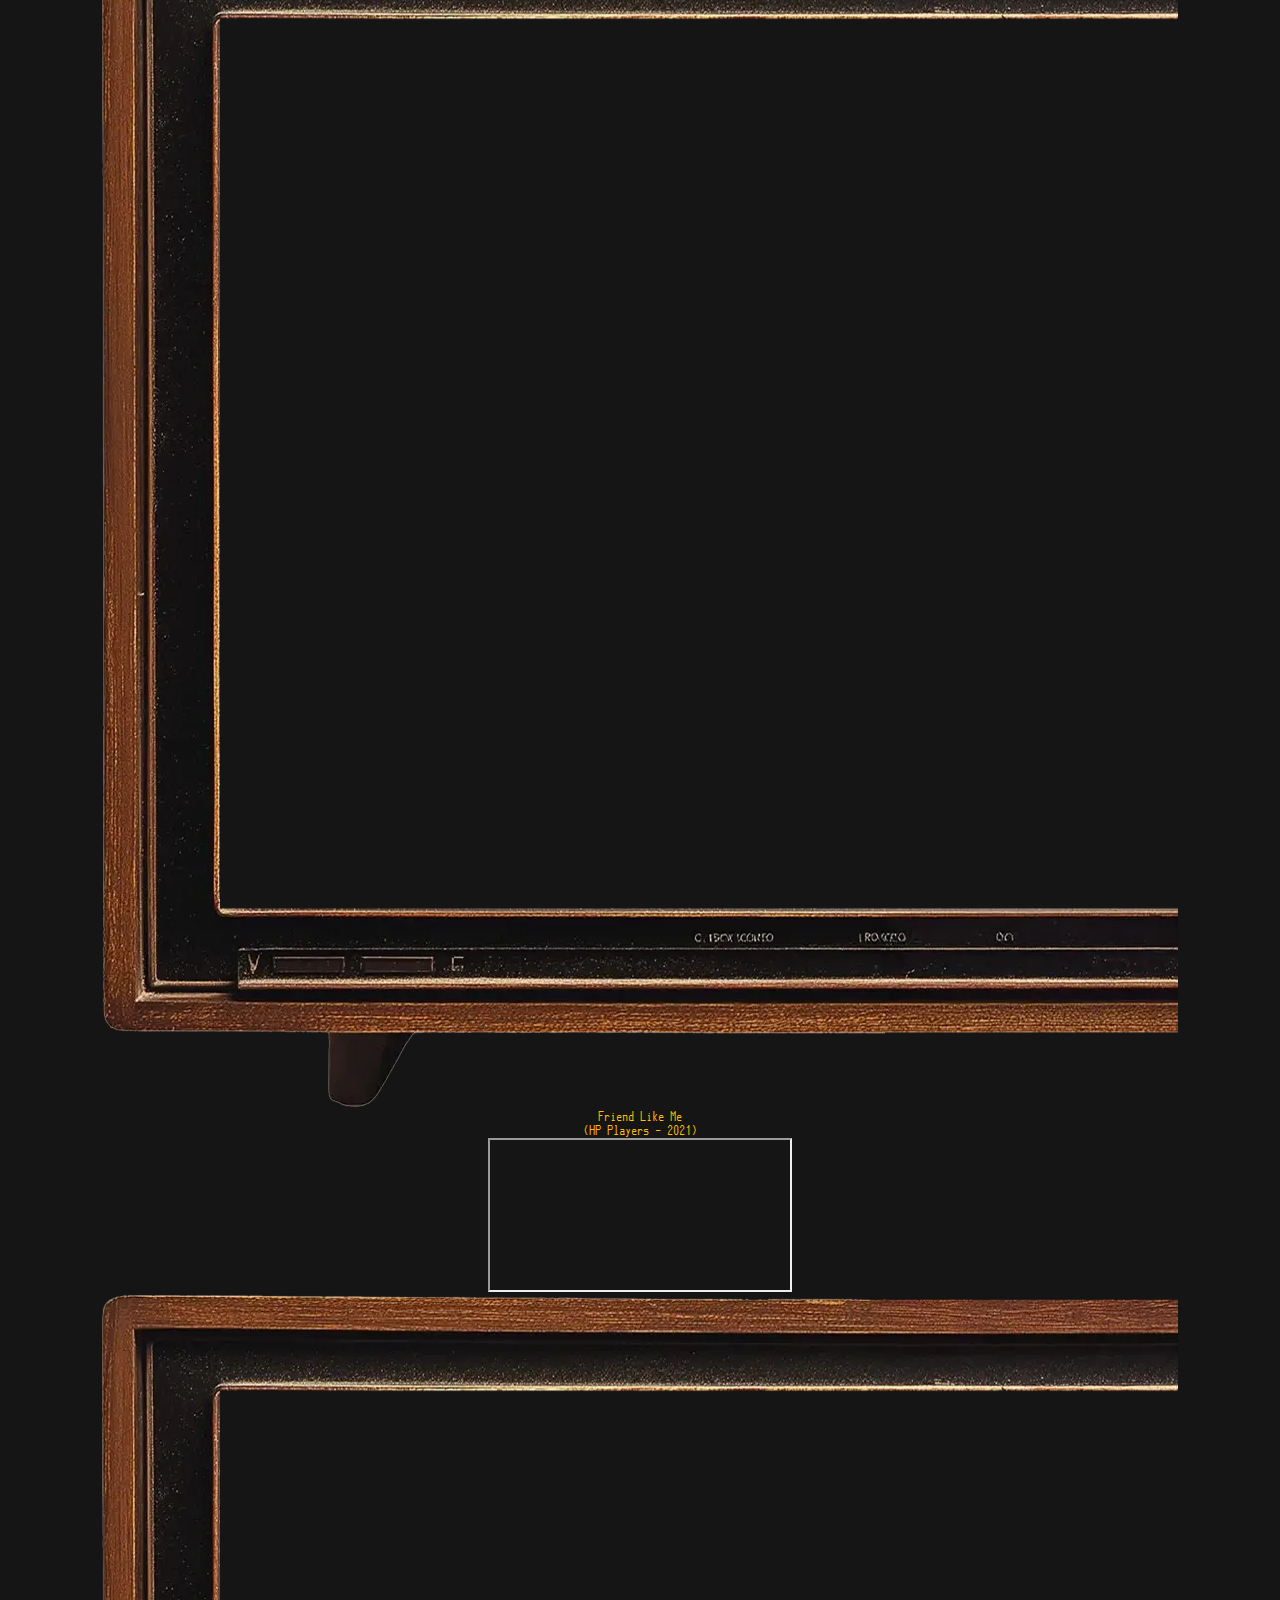
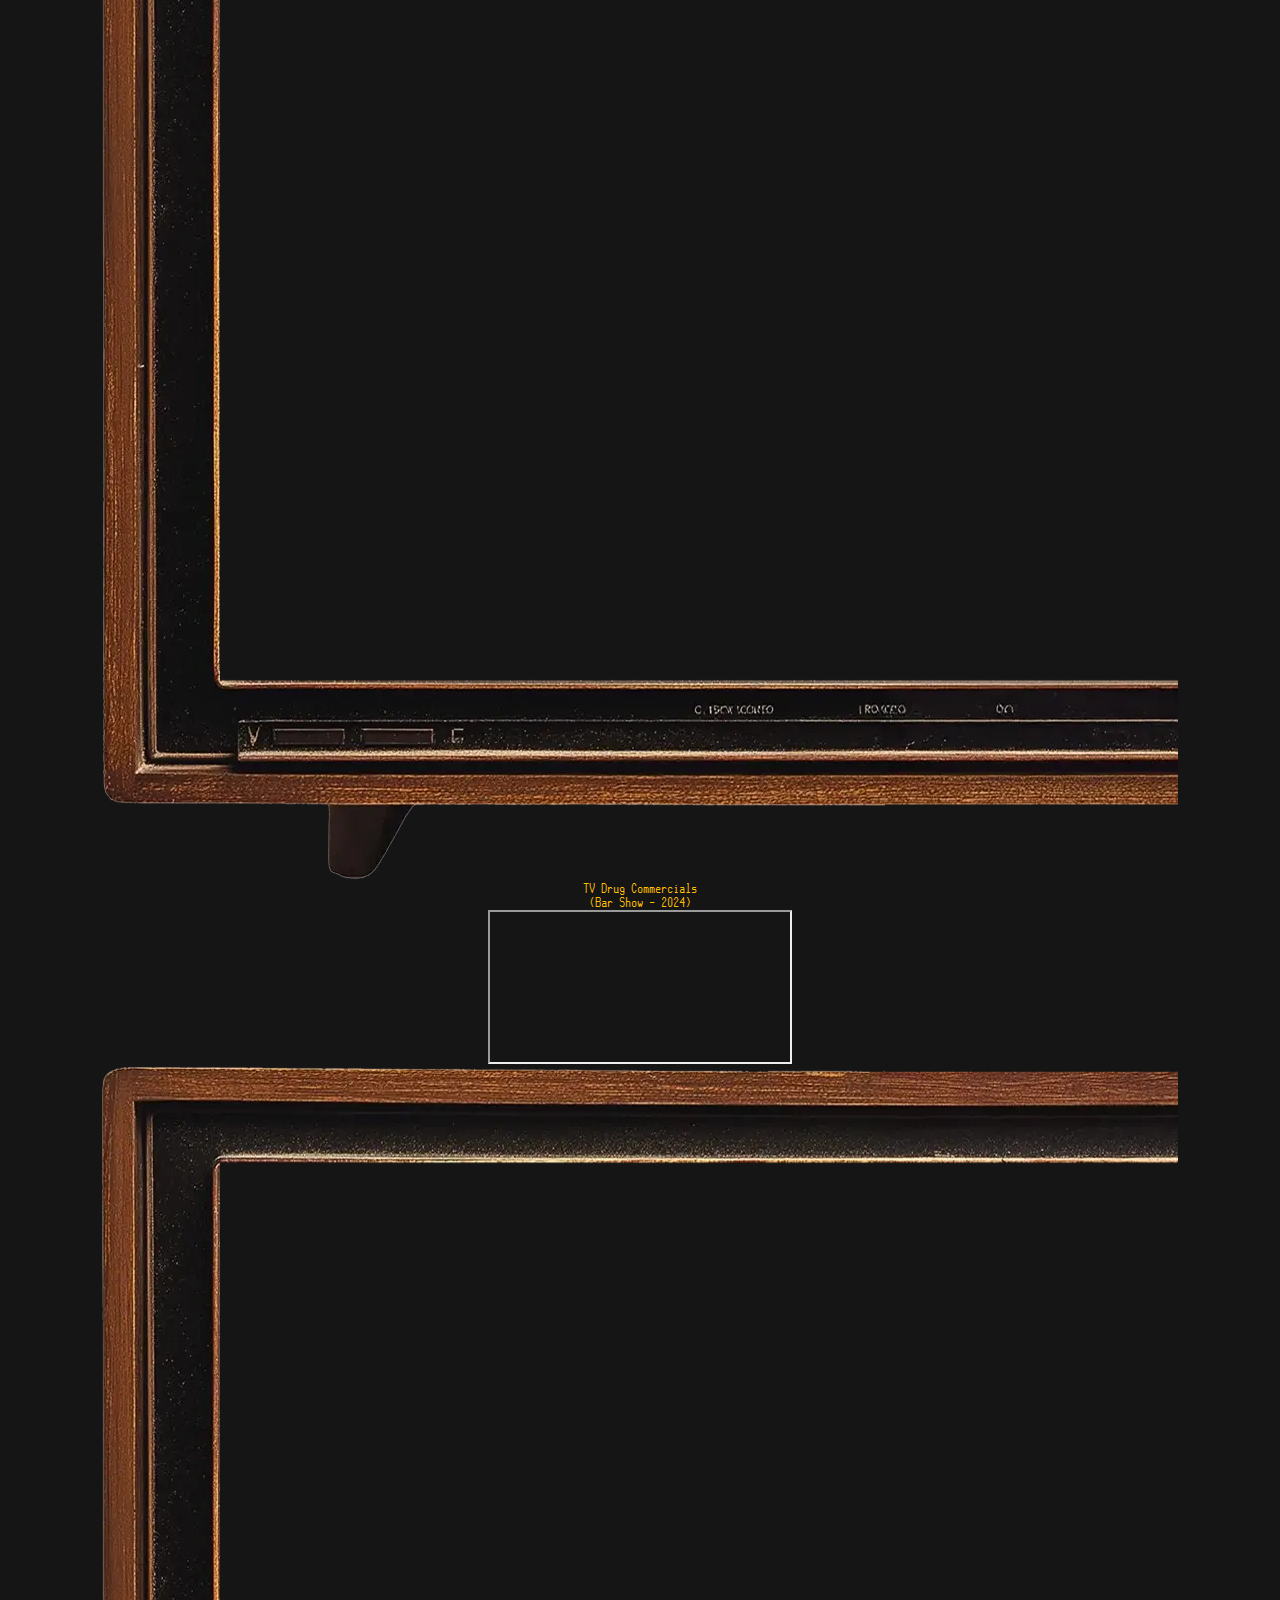
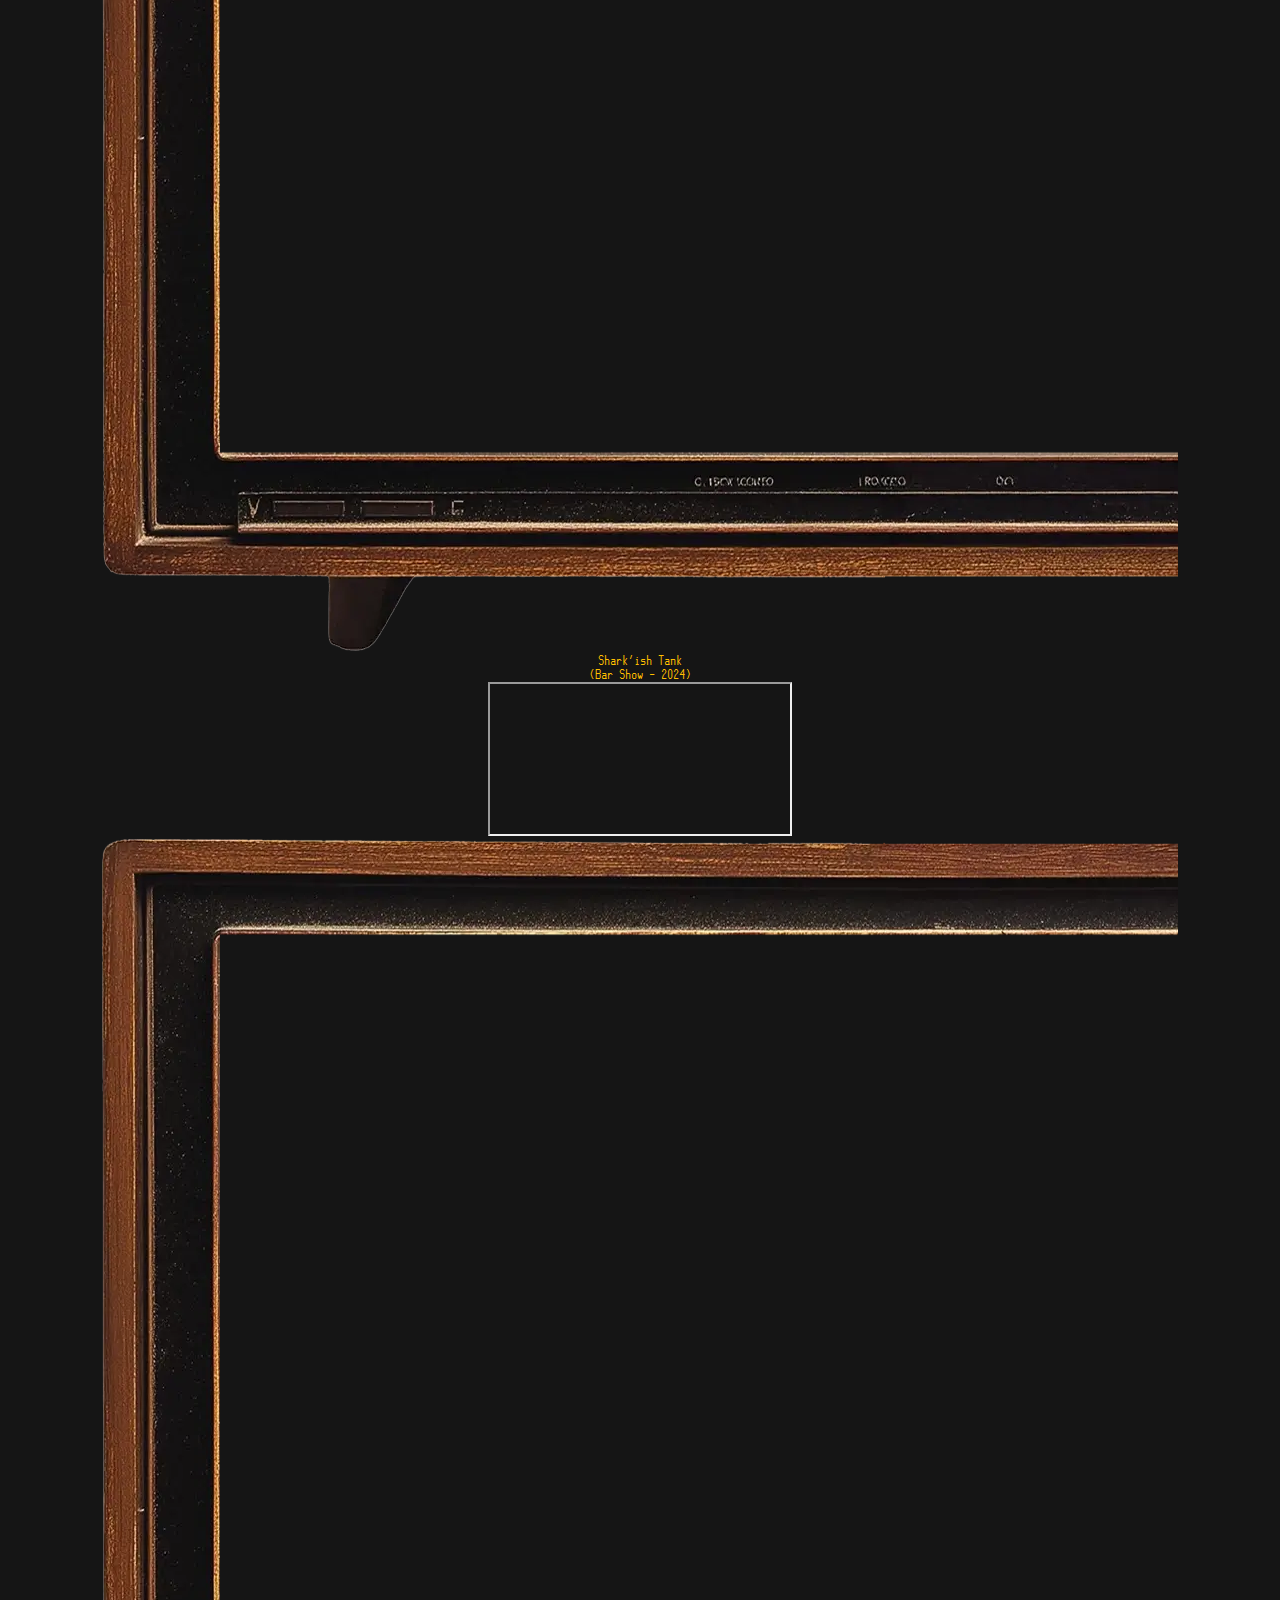
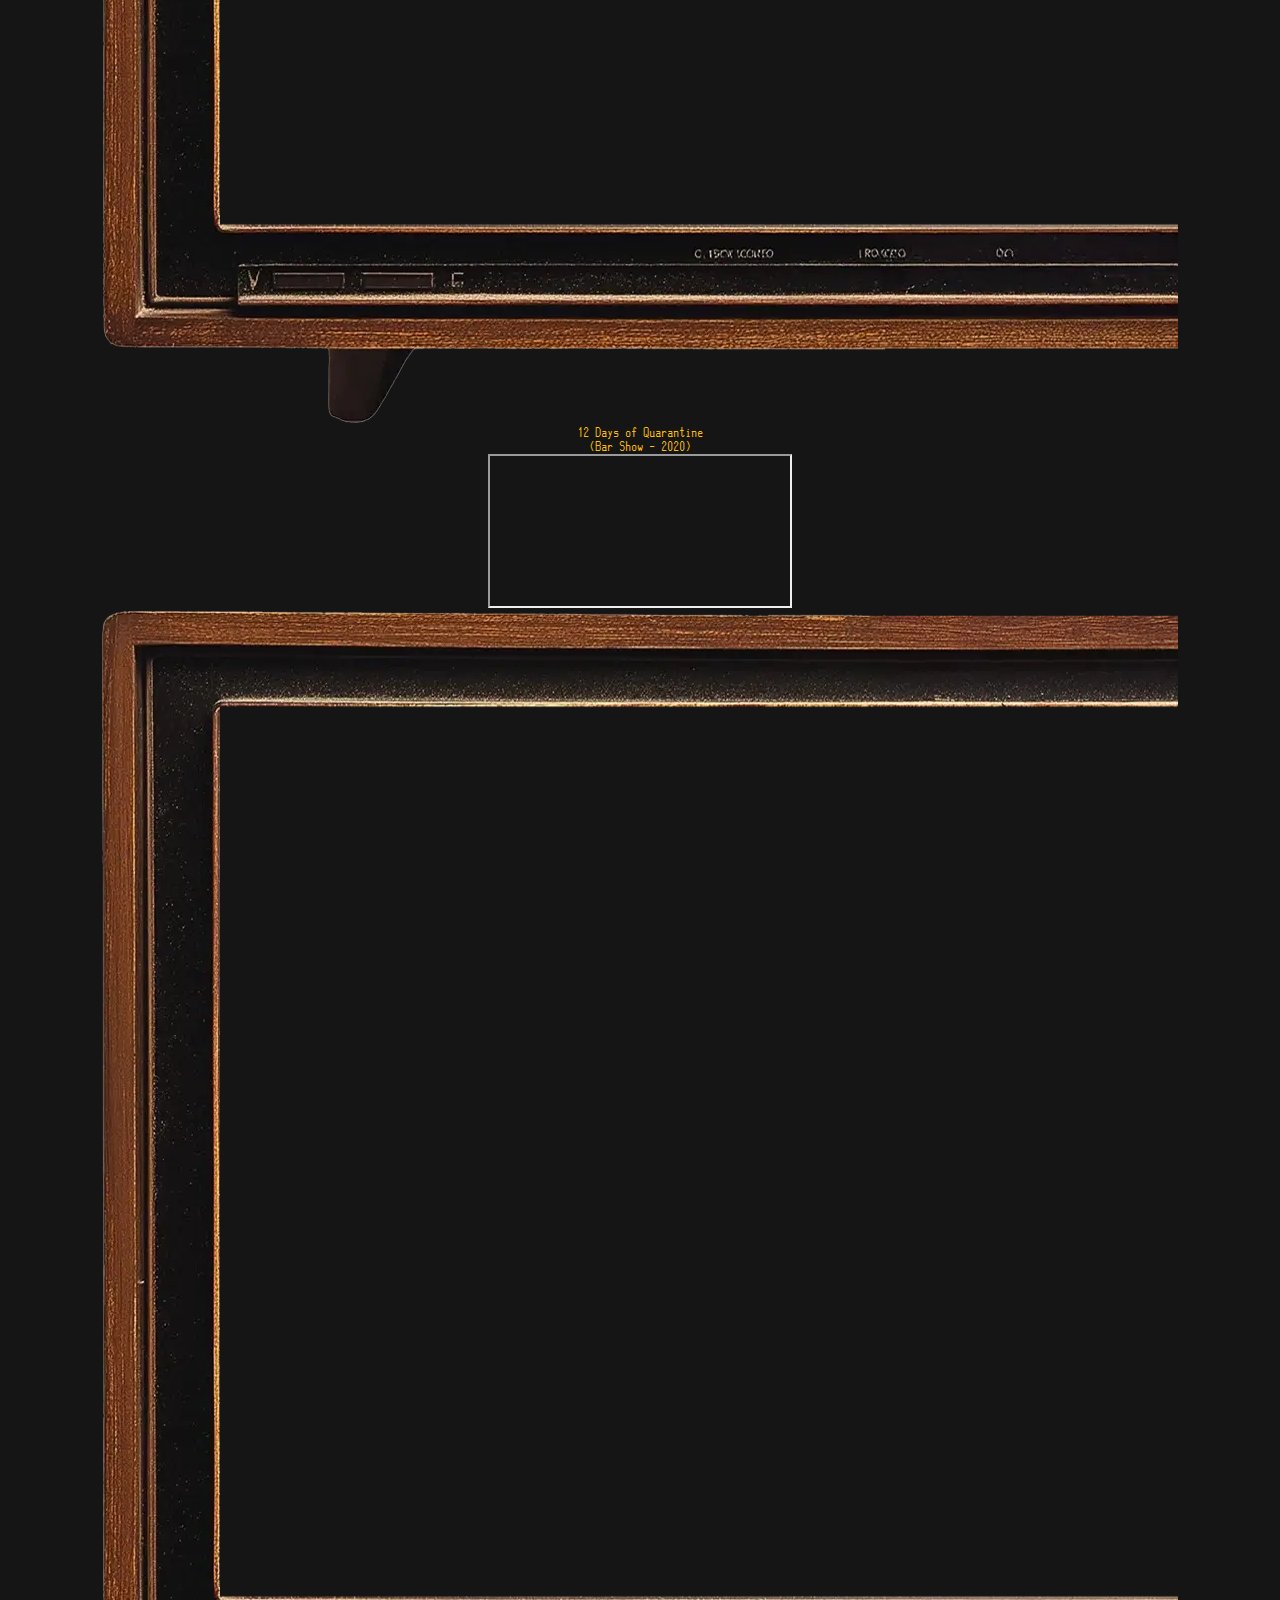
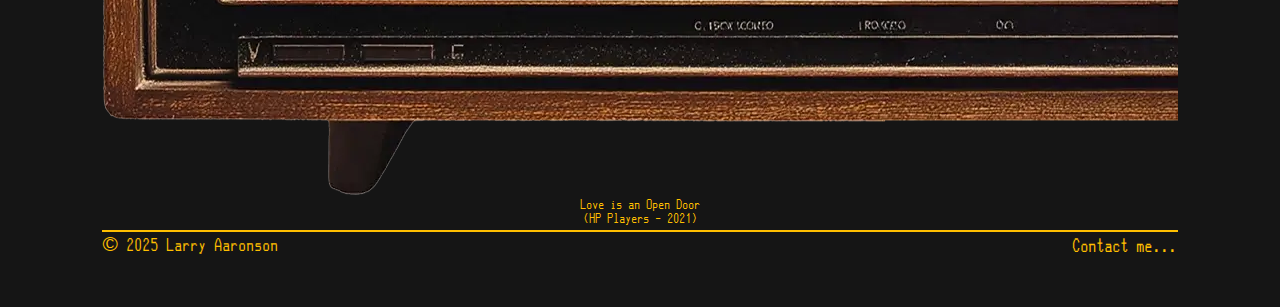
<file: video.html>
<!-- @format -->

<!DOCTYPE html>
<html lang="en">
  <head>
    <meta charset="UTF-8" />
    <title>Larry Aaronson - Video Production</title>
    <meta name="description" content="Larry Aaronson - video production" />
    <meta name="viewport" content="width=device-width, initial-scale=1.0" />
    <link rel="stylesheet" href="style.css?v=4" type="text/css" />
  </head>
  <body>
    <!-- This is to allow scroll freezing when showing overlay image -->
    <!-- Monitor border (two borders, one with square corners and one with rounded corners)-->
    <div class="viewport-outer-border"><div class="viewport-radius-border"></div></div>
    <!-- Header, including nav -->
    <header>
      <div class="scanlines"></div>
      <div class="logo-block">
        <img id="logo" src="images/larrypixel.webp" alt="Larry in pixels" />
      </div>
      <div class="right-block top-right crt-text">
        <!-- Manually spacing the words here to fix kerning of this font -->
        Larry<span class="space"></span>Aaronson,<br class="line-break" /><span class="space1"
          >&nbsp;&nbsp;&nbsp;</span
        >the<span class="space"></span>website...
      </div>
      <div class="right-block bottom-right-wide">
        <nav>
          <ul>
            <li><a class="nav crt-amber-glow" href="index.html">Home</a></li>
            <li><a class="nav crt-amber-glow" href="graphicart.html">Graphic Art</a></li>
            <li>
              <a class="nav crt-amber-glow" href="video.html">Video Prod</a>
              <div class="pointer"></div>
            </li>
            <li><a class="nav crt-amber-glow" href="voice.html">Voice Work</a></li>
            <li><a class="nav crt-amber-glow" href="patentlaw.html">Patent Law</a></li>
          </ul>
        </nav>
      </div>

      <!-- Mobile menu button -->
      <div class="right-block bottom-right-narrow">
        <button type="button" id="menu-button">menu &#9776;</button>
      </div>
    </header>

    <!-- Main content section -->
    <main>
      <!-- Mobile menu -->
      <div id="menu-triangle-wrapper">
        <div class="menu-triangle" id="menu-triangle">
          <ul>
            <li>
              <div class="mobile-text"><a href="index.html">Home •</a></div>
            </li>
            <li>
              <div class="mobile-text"><a href="graphicart.html">Graphic Art •</a></div>
            </li>
            <li>
              <div class="mobile-text"><a href="video.html">Video Production •</a></div>
            </li>
            <li>
              <div class="mobile-text"><a href="voice.html">Voice Work •</a></div>
            </li>
            <li>
              <div class="mobile-text"><a href="patentlaw.html">Patent Law •</a></div>
            </li>
          </ul>
          <div class="menu-copyright">&copy; LHA</div>
        </div>
      </div>
      <div class="darkening-overlay"></div>

      <div id="page-content">
        <h1>My Video Production Work</h1>
        <p class="subtitle-text">
          This is a sampling of my video production work, including several videos that I produced
          for Chicago's annual irreverent musical comedy revue, The&nbsp;Bar&nbsp;Show, and others
          that I produced for Highland Park Players' Disney&nbsp;Cabaret. I used Adobe
          After&nbsp;Effects and Adobe Premiere&nbsp;Pro for&nbsp;most&nbsp;of&nbsp;this&nbsp;work.
        </p>
        <div id="video-grid-spacer"></div>
        <div class="wrapper">
          <div class="left-column">
            <!-- <div class="video-element"> -->
            <div class="video-container">
              <iframe
                loading="lazy"
                class="media mediaVideo"
                id="video1"
                src="https://www.youtube.com/embed/VswzCIRre4o?si=TdMZHv_VSuo8XEk9"
                title="Don't Rain on My Parade"
                allowfullscreen
              ></iframe>
              <img
                class="tv-shell"
                src="images/TV1.webp"
                alt="frame"
                data-top="7"
                data-left="5.7"
                data-bottom="16.38"
                data-right="10.99"
              />
              <div class="video-caption-container">
                <div class="video-caption">Don't Rain on My Parade</div>
                <div class="video-subcaption">(Bar Show - 2020)</div>
              </div>
            </div>
            <div class="video-container">
              <iframe
                loading="lazy"
                class="media"
                id="video3"
                src="https://www.youtube.com/embed/8ghaNOX8xGo?si=xqzl0wopOea94dTx"
                title="So Long, Farewell"
                allowfullscreen
              ></iframe>
              <img
                class="tv-shell"
                src="images/TV1.webp"
                alt="frame"
                data-top="7"
                data-left="5.7"
                data-bottom="16.38"
                data-right="10.99"
              />
              <div class="video-caption">So Long, Farewell</div>
              <div class="video-subcaption">(Bar Show - 2020)</div>
            </div>
            <div class="video-container">
              <iframe
                loading="lazy"
                class="media"
                id="video5"
                src="https://www.youtube.com/embed/-SSXlNZDARc?si=d6I2ht6jQo1225_j"
                title="Gee, Chief Justice Roberts"
                allowfullscreen
              ></iframe>
              <img
                class="tv-shell"
                src="images/TV1.webp"
                alt="frame"
                data-top="7"
                data-left="5.7"
                data-bottom="16.38"
                data-right="10.99"
              />
              <div class="video-caption">Gee, Chief Justice Roberts</div>
              <div class="video-subcaption">(Bar Show - 2020)</div>
            </div>
            <div class="video-container">
              <iframe
                loading="lazy"
                class="media"
                id="video7"
                src="https://www.youtube.com/embed/XdvPtwtRtMA?si=D1CFsffYBERwmrRt"
                title="Friend Like Me"
                allowfullscreen
              ></iframe>
              <img
                class="tv-shell"
                src="images/TV1.webp"
                alt="frame"
                data-top="7"
                data-left="5.7"
                data-bottom="16.38"
                data-right="10.99"
              />
              <div class="video-caption">Friend Like Me</div>
              <div class="video-subcaption">(HP Players - 2021)</div>
            </div>
          </div>

          <div class="right-column">
            <div class="video-container">
              <iframe
                loading="lazy"
                class="media"
                id="video2"
                src="https://www.youtube.com/embed/qBAFttUkG6c?si=Vsb5PgX9cdoR72K1"
                title="Pharma Frenzy"
                allowfullscreen
              ></iframe>
              <img
                class="tv-shell"
                src="images/TV1.webp"
                alt="frame"
                data-top="7"
                data-left="5.7"
                data-bottom="16.38"
                data-right="10.99"
              />
              <div class="video-caption">TV Drug Commercials</div>
              <div class="video-subcaption">(Bar Show - 2024)</div>
            </div>
            <div class="video-container">
              <iframe
                loading="lazy"
                class="media"
                id="video4"
                src="https://www.youtube.com/embed/IrlBtbiTEXs?si=syscW3EmYUXlYJ_m"
                title="Shark'ish Tank"
                allowfullscreen
              ></iframe>
              <img
                class="tv-shell"
                src="images/TV1.webp"
                alt="frame"
                data-top="7"
                data-left="5.7"
                data-bottom="16.38"
                data-right="10.99"
              />
              <div class="video-caption">Shark'ish Tank</div>
              <div class="video-subcaption">(Bar Show - 2024)</div>
            </div>
            <div class="video-container">
              <iframe
                loading="lazy"
                class="media"
                id="video6"
                src="https://www.youtube.com/embed/098BJ2mvUR0?si=NOusKDDRqDCU53-h"
                title="12 Days of Quarantine"
                allowfullscreen
              ></iframe>
              <img
                class="tv-shell"
                src="images/TV1.webp"
                alt="frame"
                data-top="7"
                data-left="5.7"
                data-bottom="16.38"
                data-right="10.99"
              />
              <div class="video-caption">12 Days of Quarantine</div>
              <div class="video-subcaption">(Bar Show - 2020)</div>
            </div>
            <div class="video-container">
              <iframe
                loading="lazy"
                class="media"
                id="video8"
                src="https://www.youtube.com/embed/Zzy2NrPvbM4?si=j63SA6t0EaWZPaAl"
                title="Love is an Open Door"
                allowfullscreen
              ></iframe>
              <img
                class="tv-shell"
                src="images/TV1.webp"
                alt="frame"
                data-top="7"
                data-left="5.7"
                data-bottom="16.38"
                data-right="10.99"
              />
              <div class="video-caption">Love is an Open Door</div>
              <div class="video-subcaption">(HP Players - 2021)</div>
            </div>
          </div>
        </div>
        <!-- This scroll-spacer takes on the full content height to facilitate scrolling, since absolute positioning poses issue otherwise. -->
        <div id="scroll-spacer"></div>

        <!-- Contact form -->
        <form id="contact-form" action="alert('Hi')" method="post" class="hidden">
          <div class="form-title">Contact Form</div>
          <label for="name">Name:</label>
          <input type="text" id="name" name="name" required />
          <label for="email">Email:</label>
          <input type="email" id="email" name="email" required />
          <label for="message">Message:</label>
          <textarea id="message" name="message" maxlength="300" required></textarea>
          <input type="submit" class="form-button" id="submit" value="Submit to Larry" />
          <input type="button" class="form-button" id="cancel" tabindex="-1" value="Cancel" />
          <input type="reset" class="form-button" id="resetBtn" tabindex="-1" value="Reset" />
        </form>
      </div>
    </main>

    <footer>
      <div id="footer-bottom">
        <div id="footer-text">
          <span>&copy 2025 Larry Aaronson</span>
          <span><button type="button" id="contact-button">Contact me...</button></span>
        </div>
      </div>
    </footer>
    <div class="full-darkening-overlay"></div>
    <!-- Run script.js after page load -->
    <script src="scripts/script.js"></script>
  </body>
</html>
</file>
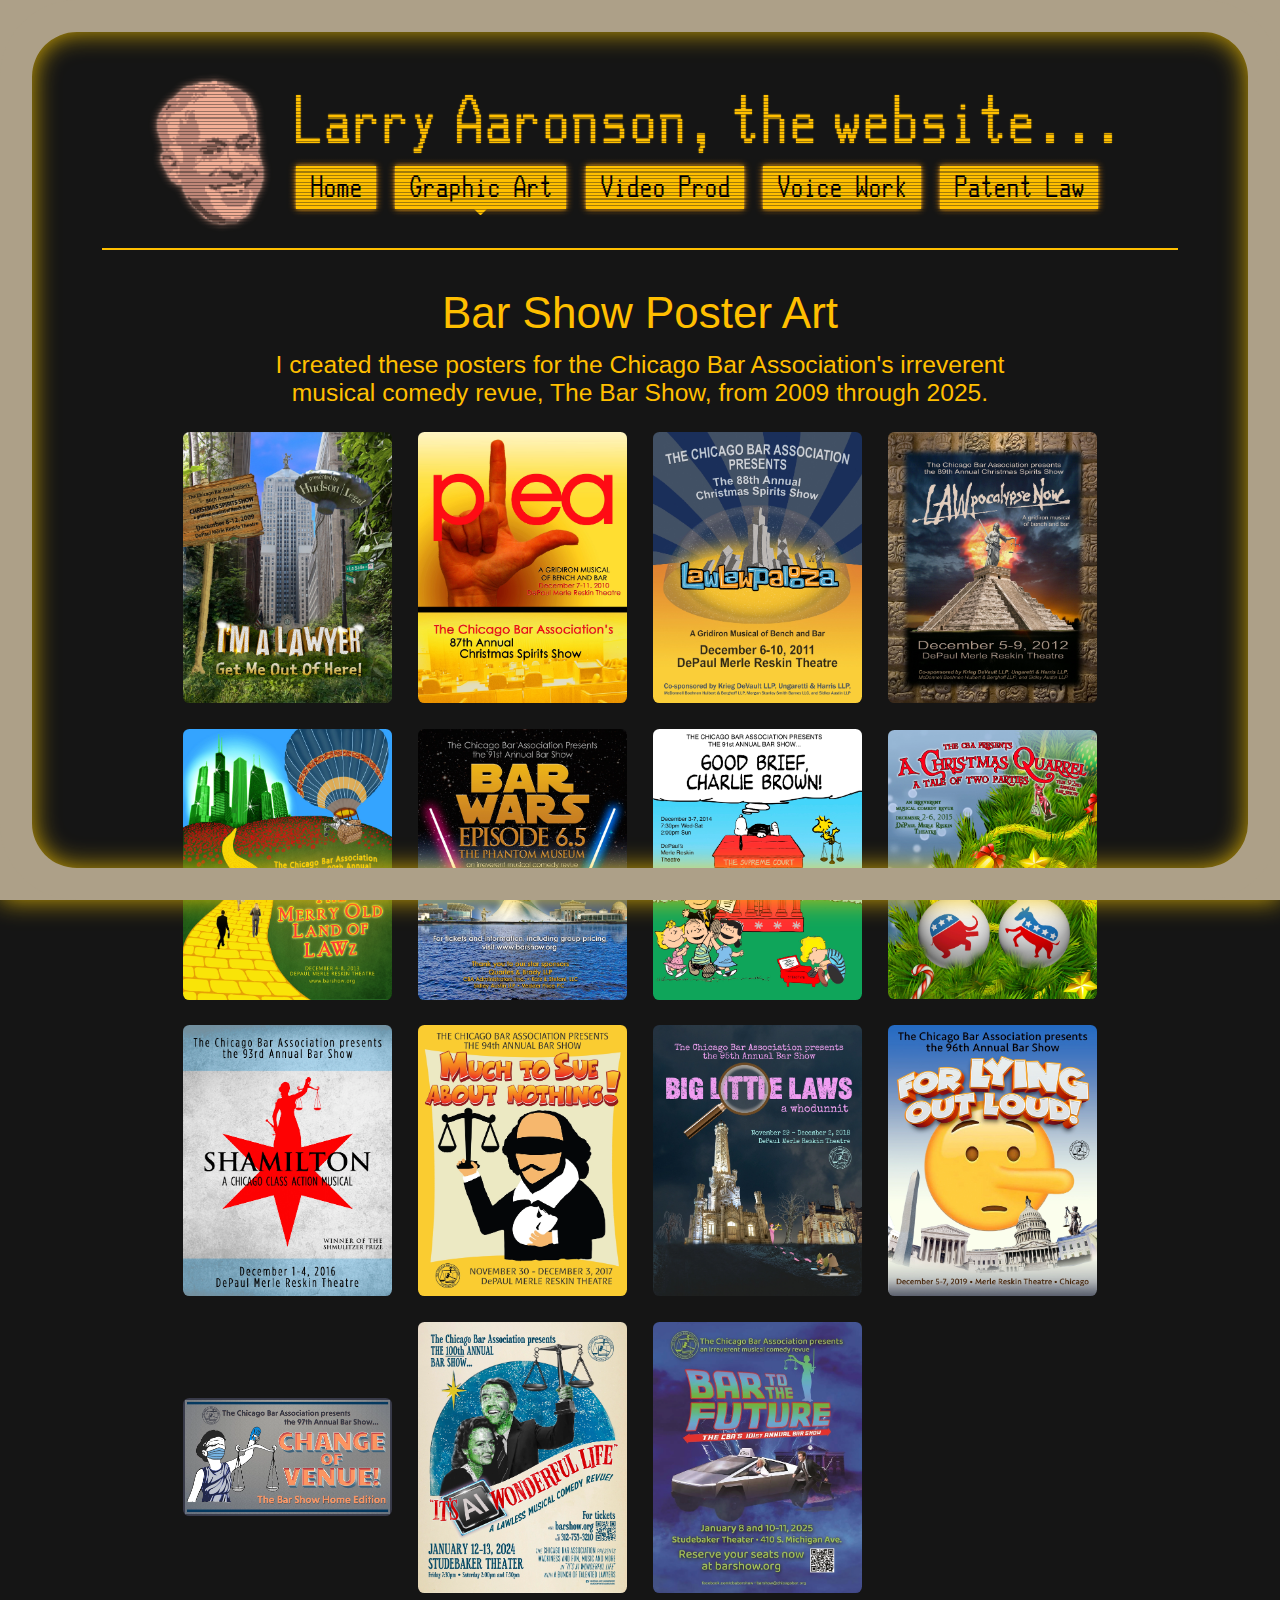
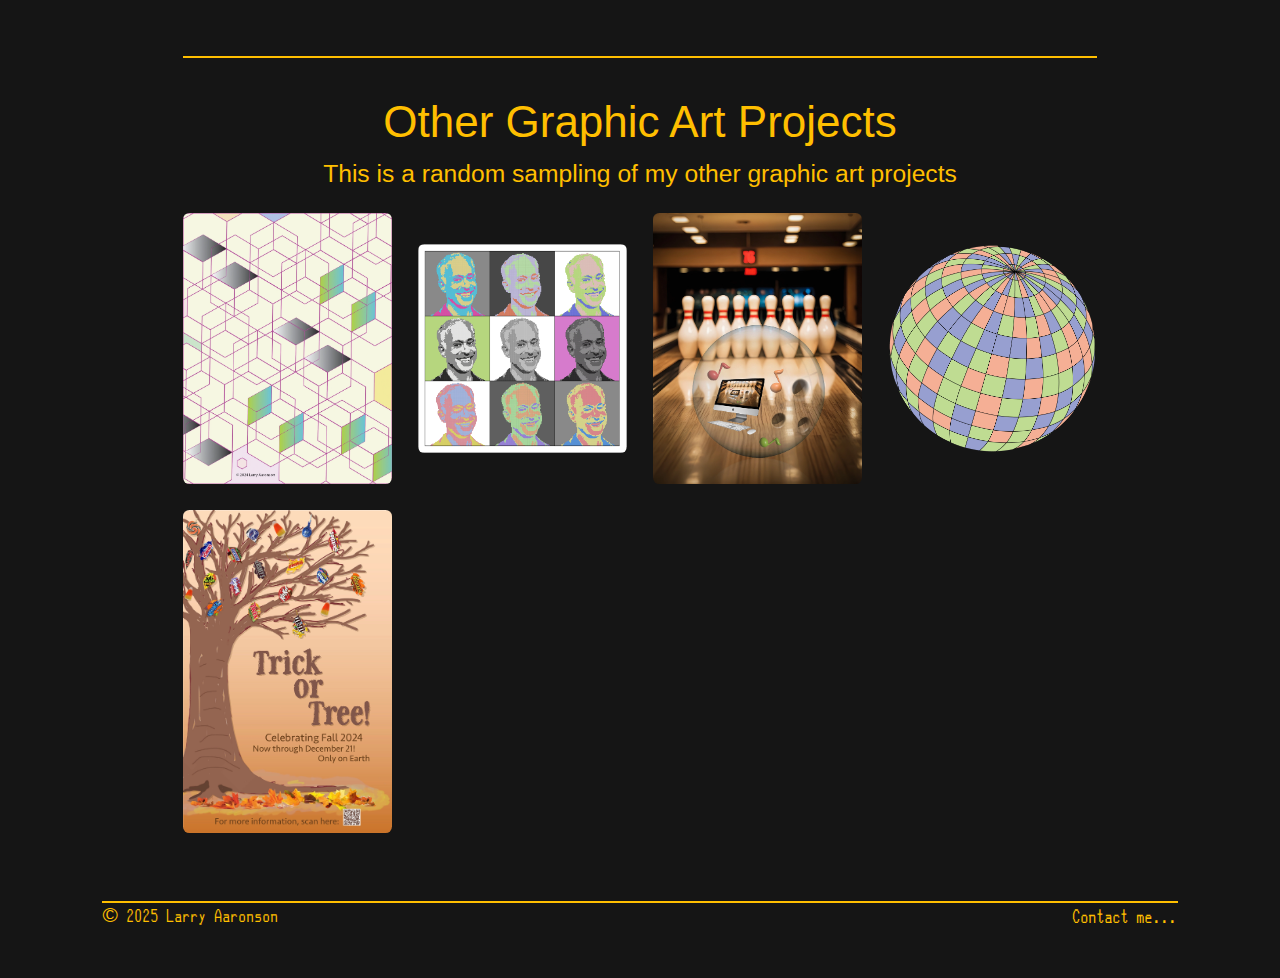
<file: final/graphicart.html>
<!-- @format -->

<!DOCTYPE html>
<html lang="en">
  <head>
    <meta charset="UTF-8" />
    <title>Larry Aaronson - Graphic Art</title>
    <meta name="description" content="Larry Aaronson - graphic art" />
    <meta name="viewport" content="width=device-width, initial-scale=1.0" />
    <link rel="stylesheet" href="style.css?v=21" type="text/css" />
  </head>
  <body>
    <!-- This is to allow scroll freezing when showing overlay image -->
    <!-- Monitor border (two borders, one with square corners and one with rounded corners)-->
    <div class="viewport-outer-border"><div class="viewport-radius-border"></div></div>
    <!-- Header, including nav -->
    <header>
      <div class="scanlines"></div>
      <div class="logo-block">
        <img id="logo" src="images/larrypixel.webp" alt="Larry in pixels" />
      </div>
      <div class="right-block top-right crt-text">
        <!-- Manually spacing the words here to fix kerning of this font -->
        Larry<span class="space"></span>Aaronson,<br class="line-break" /><span class="space1"
          >&nbsp;&nbsp;&nbsp;</span
        >the<span class="space"></span>website...
      </div>
      <div class="right-block bottom-right-wide">
        <nav>
          <ul>
            <li><a class="nav crt-amber-glow" href="index.html">Home</a></li>
            <li>
              <a class="nav crt-amber-glow" href="graphicart.html">Graphic Art</a>
              <div class="pointer"></div>
            </li>
            <li><a class="nav crt-amber-glow" href="video.html">Video Prod</a></li>
            <li><a class="nav crt-amber-glow" href="voice.html">Voice Work</a></li>
            <li><a class="nav crt-amber-glow" href="patentlaw.html">Patent Law</a></li>
          </ul>
        </nav>
      </div>

      <!-- Mobile menu button -->
      <div class="right-block bottom-right-narrow">
        <button type="button" id="menu-button">menu &#9776;</button>
      </div>
    </header>

    <!-- Main content section -->
    <main>
      <!-- Mobile menu -->
      <div id="menu-triangle-wrapper">
        <div class="menu-triangle" id="menu-triangle">
          <ul>
            <li>
              <div class="mobile-text"><a href="index.html">Home •</a></div>
            </li>
            <li>
              <div class="mobile-text"><a href="graphicart.html">Graphic Art •</a></div>
            </li>
            <li>
              <div class="mobile-text"><a href="video.html">Video Production •</a></div>
            </li>
            <li>
              <div class="mobile-text"><a href="voice.html">Voice Work •</a></div>
            </li>
            <li>
              <div class="mobile-text"><a href="patentlaw.html">Patent Law •</a></div>
            </li>
          </ul>
          <div class="menu-copyright">&copy; LHA</div>
        </div>
      </div>
      <div class="darkening-overlay"></div>

      <div id="page-content">
        <!-- The overlay (hidden by default) -->
        <div id="overlay">
          <img id="overlay-img" src="images/tempOverlay.webp" alt="Temporary overlay (empty)  " />
          <!-- Starter image -->
        </div>

        <h1>Bar Show Poster Art</h1>
        <p class="subtitle-text">
          I created these posters for the Chicago Bar Association's irreverent musical comedy revue,
          The&nbsp;Bar&nbsp;Show, from&nbsp;2009&nbsp;through&nbsp;2025.
        </p>
        <div class="grid" id="barshow-grid">
          <img class="grid-img" src="images/BarShow/BarShow2009.webp" alt="2009 Bar Show" />
          <img class="grid-img" src="images/BarShow/BarShow2010.webp" alt="2010 Bar Show" />
          <img class="grid-img" src="images/BarShow/BarShow2011.webp" alt="2011 Bar Show" />
          <img class="grid-img" src="images/BarShow/BarShow2012.webp" alt="2012 Bar Show" />
          <img class="grid-img" src="images/BarShow/BarShow2013.webp" alt="2013 Bar Show" />
          <img class="grid-img" src="images/BarShow/BarShow2014.webp" alt="2014 Bar Show" />
          <img class="grid-img" src="images/BarShow/BarShow2014b.webp" alt="2014 Bar Show II" />
          <img class="grid-img" src="images/BarShow/BarShow2015.webp" alt="2015 Bar Show" />
          <img class="grid-img" src="images/BarShow/BarShow2016.webp" alt="2016 Bar Show" />
          <img class="grid-img" src="images/BarShow/BarShow2017.webp" alt="2017 Bar Show" />
          <img class="grid-img" src="images/BarShow/BarShow2018.webp" alt="2018 Bar Show" />
          <img class="grid-img" src="images/BarShow/BarShow2019.webp" alt="2019 Bar Show" />
          <img class="grid-img" src="images/BarShow/BarShow2020.webp" alt="2020 Bar Show" />
          <img class="grid-img" src="images/BarShow/BarShow2024.webp" alt="2024 Bar Show" />
          <img class="grid-img" src="images/BarShow/BarShow2025.webp" alt="2025 Bar Show" />
          <!-- <img
            class="grid-img placeholder"
            src="images/BarShow/MoreToCome.webp"
            alt="More to Come..."
          /> -->
        </div>

        <hr />
        <h1>Other Graphic Art Projects</h1>
        <p class="subtitle-text">
          This is a random sampling of my other graphic&nbsp;art&nbsp;projects
        </p>
        <div class="grid" id="otherart-grid">
          <img class="grid-img" src="images/OtherArt/HexIn3D.webp" alt="Hex in 3D" />
          <img class="grid-img" src="images/OtherArt/LarryInPixels.webp" alt="Larry in Pixels" />
          <img
            class="grid-img"
            src="images/OtherArt/GlassBowlingBall.webp"
            alt="Glass Bowling Ball"
          />

          <img
            class="grid-img"
            src="images/OtherArt/TriColoredGlobe.webp"
            alt="Tri-colored Globe"
          />
          <img class="grid-img" src="images/OtherArt/TrickOrTree.webp" alt="Trick or Tree" />
        </div>
        <!-- Contact form -->
        <form id="contact-form" action="alert('Hi')" method="post" class="hidden">
          <div class="form-title">Contact Form</div>
          <label for="name">Name:</label>
          <input type="text" id="name" name="name" required />
          <label for="email">Email:</label>
          <input type="email" id="email" name="email" required />
          <label for="message">Message:</label>
          <textarea id="message" name="message" maxlength="300" required></textarea>
          <input type="submit" class="form-button" id="submit" value="Submit to Larry" />
          <input type="button" class="form-button" id="cancel" tabindex="-1" value="Cancel" />
          <input type="reset" class="form-button" id="reset" tabindex="-1" value="Reset" />
        </form>
      </div>
    </main>

    <footer>
      <div id="footer-bottom">
        <div id="footer-text">
          <span>&copy 2025 Larry Aaronson</span>
          <span><button type="button" id="contact-button">Contact me...</button></span>
        </div>
      </div>
    </footer>
    <div class="full-darkening-overlay"></div>
    <!-- Run script.js after page load -->
    <script src="scripts/script.js"></script>
  </body>
</html>
</file>
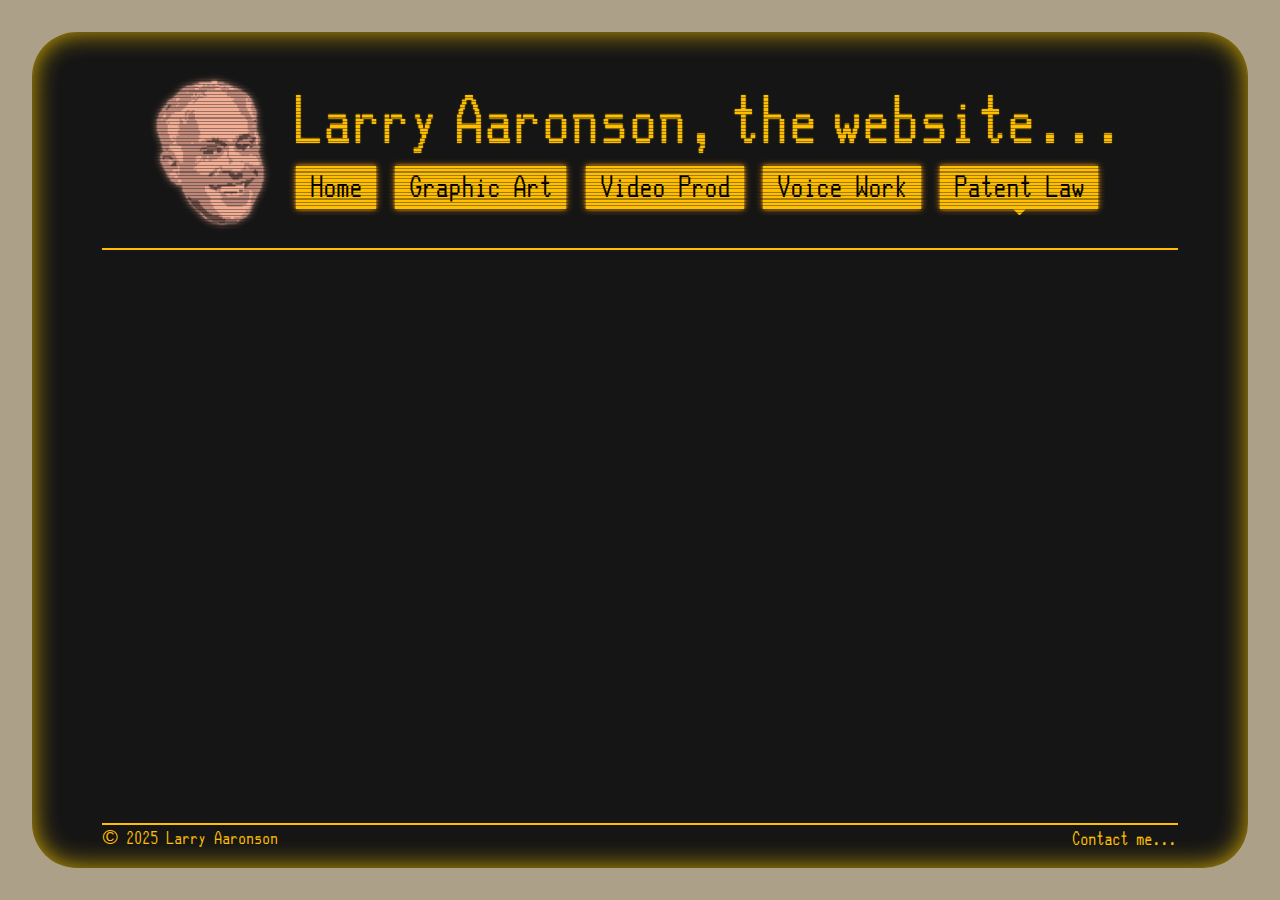
<file: final/patentlaw.html>
<!-- @format -->

<!DOCTYPE html>
<html lang="en">
  <head>
    <meta charset="UTF-8" />
    <title>Larry Aaronson - Patent Law</title>
    <meta name="description" content="Larry Aaronson - patent law" />
    <meta name="viewport" content="width=device-width, initial-scale=1.0" />
    <link rel="stylesheet" href="style.css?v=1" type="text/css" />
  </head>
  <body>
    <!-- Monitor border (two borders, one with square corners and one with rounded corners)-->
    <div class="viewport-outer-border"><div class="viewport-radius-border"></div></div>
    <!-- Header, including nav -->
    <header>
      <div class="scanlines"></div>
      <div class="logo-block">
        <img id="logo" src="images/larrypixel.webp" alt="Larry in pixels" />
      </div>
      <div class="right-block top-right crt-text">
        <!-- Manually spacing the words here to fix kerning of this font -->
        Larry<span class="space"></span>Aaronson,<br class="line-break" /><span class="space1"
          >&nbsp;&nbsp;&nbsp;</span
        >the<span class="space"></span>website...
      </div>
      <div class="right-block bottom-right-wide">
        <nav>
          <ul>
            <li><a class="nav crt-amber-glow" href="index.html">Home</a></li>
            <li><a class="nav crt-amber-glow" href="graphicart.html">Graphic Art</a></li>
            <li><a class="nav crt-amber-glow" href="video.html">Video Prod</a></li>
            <li><a class="nav crt-amber-glow" href="voice.html">Voice Work</a></li>
            <li>
              <a class="nav crt-amber-glow" href="patentlaw.html">Patent Law</a>
              <div class="pointer"></div>
            </li>
          </ul>
        </nav>
      </div>
      <div class="right-block bottom-right-narrow">
        <button type="button" id="menu-button">menu &#9776;</button>
      </div>
    </header>
    <div id="dropdown-menu-container">
      <!--Including this to allow this dropdown menu container to be present on mobile -->
      <div id="dropdown-menu" class="hidden">
        <ul>
          <li><a class="dropdown-item" href="index.html">Home</a></li>
          <li><a class="dropdown-item" href="graphicart.html">Graphic Art</a></li>
          <li><a class="dropdown-item" href="video.html">Video Prod</a></li>
          <li><a class="dropdown-item" href="voice.html">Voice Work</a></li>
          <li><a class="dropdown-item" href="patentlaw.html">Patent Law</a></li>
        </ul>
      </div>
    </div>
    <!-- Main content section -->
    <main>
      <!-- Contact form -->
      <form id="contact-form" action=" " method="post" class="hidden">
        <div class="form-title">Contact Form</div>
        <label for="name">Name:</label>
        <input type="text" id="name" name="name" required />
        <label for="email">Email:</label>
        <input type="email" id="email" name="email" required />
        <label for="message">Message:</label>
        <textarea id="message" name="message" maxlength="300" required></textarea>
        <input type="submit" class="form-button" id="submit" value="Submit to Larry" />
        <input type="button" class="form-button" id="cancel" value="Cancel" />
        <input type="reset" class="form-button" id="reset" value="Reset" />
      </form>
    </main>

    <footer>
      <div id="footer-bottom">
        <div id="footer-text">
          <span>&copy 2025 Larry Aaronson</span>
          <span><button type="button" id="contact-button">Contact me...</button></span>
        </div>
      </div>
    </footer>
    <!-- Run script.js after page load -->
    <script src="scripts/script.js"></script>
  </body>
</html>
</file>
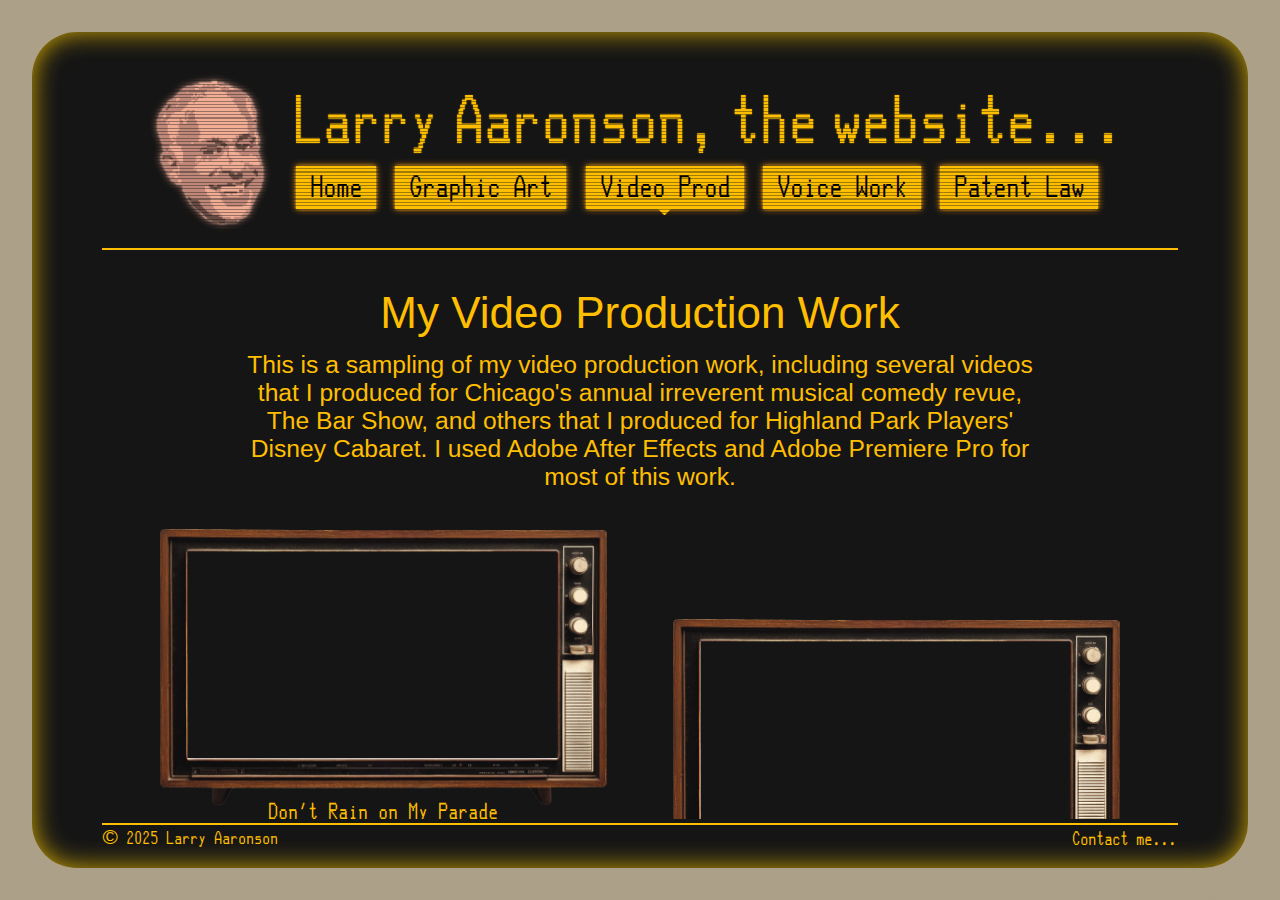
<file: final/video.html>
<!-- @format -->

<!DOCTYPE html>
<html lang="en">
  <head>
    <meta charset="UTF-8" />
    <title>Larry Aaronson - Video Production</title>
    <meta name="description" content="Larry Aaronson - video production" />
    <meta name="viewport" content="width=device-width, initial-scale=1.0" />
    <link rel="stylesheet" href="style.css?v=1" type="text/css" />
  </head>
  <body>
    <!-- This is to allow scroll freezing when showing overlay image -->
    <!-- Monitor border (two borders, one with square corners and one with rounded corners)-->
    <div class="viewport-outer-border"><div class="viewport-radius-border"></div></div>
    <!-- Header, including nav -->
    <header>
      <div class="scanlines"></div>
      <div class="logo-block">
        <img id="logo" src="images/larrypixel.webp" alt="Larry in pixels" />
      </div>
      <div class="right-block top-right crt-text">
        <!-- Manually spacing the words here to fix kerning of this font -->
        Larry<span class="space"></span>Aaronson,<br class="line-break" /><span class="space1"
          >&nbsp;&nbsp;&nbsp;</span
        >the<span class="space"></span>website...
      </div>
      <div class="right-block bottom-right-wide">
        <nav>
          <ul>
            <li><a class="nav crt-amber-glow" href="index.html">Home</a></li>
            <li><a class="nav crt-amber-glow" href="graphicart.html">Graphic Art</a></li>
            <li>
              <a class="nav crt-amber-glow" href="video.html">Video Prod</a>
              <div class="pointer"></div>
            </li>
            <li><a class="nav crt-amber-glow" href="voice.html">Voice Work</a></li>
            <li><a class="nav crt-amber-glow" href="patentlaw.html">Patent Law</a></li>
          </ul>
        </nav>
      </div>

      <!-- Mobile menu button -->
      <div class="right-block bottom-right-narrow">
        <button type="button" id="menu-button">menu &#9776;</button>
      </div>
    </header>

    <!-- Main content section -->
    <main>
      <!-- Mobile menu -->
      <div id="menu-triangle-wrapper">
        <div class="menu-triangle" id="menu-triangle">
          <ul>
            <li>
              <div class="mobile-text"><a href="index.html">Home •</a></div>
            </li>
            <li>
              <div class="mobile-text"><a href="graphicart.html">Graphic Art •</a></div>
            </li>
            <li>
              <div class="mobile-text"><a href="video.html">Video Production •</a></div>
            </li>
            <li>
              <div class="mobile-text"><a href="voice.html">Voice Work •</a></div>
            </li>
            <li>
              <div class="mobile-text"><a href="patentlaw.html">Patent Law •</a></div>
            </li>
          </ul>
          <div class="menu-copyright">&copy; LHA</div>
        </div>
      </div>
      <div class="darkening-overlay"></div>

      <div id="page-content">
        <h1>My Video Production Work</h1>
        <p class="subtitle-text">
          This is a sampling of my video production work, including several videos that I produced
          for Chicago's annual irreverent musical comedy revue, The&nbsp;Bar&nbsp;Show, and others
          that I produced for Highland Park Players' Disney Cabaret. I used Adobe After&nbsp;Effects
          and Adobe Premiere&nbsp;Pro for most of this work.
        </p>
        <div id="video-grid-spacer"></div>
        <div class="wrapper">
          <div class="left-column">
            <!-- <div class="video-element"> -->
            <div class="video-container">
              <iframe
                loading="lazy"
                class="media mediaVideo"
                id="video1"
                src="https://www.youtube.com/embed/VswzCIRre4o?si=TdMZHv_VSuo8XEk9"
                title="Don't Rain on My Parade"
                allowfullscreen
              ></iframe>
              <img
                class="tv-shell"
                src="images/TV1.webp"
                alt="frame"
                data-top="7"
                data-left="5.7"
                data-bottom="16.38"
                data-right="10.99"
              />
              <div class="video-caption">Don't Rain on My Parade</div>
              <div class="video-subcaption">(Bar Show - 2020)</div>
            </div>
            <div class="video-container">
              <iframe
                loading="lazy"
                class="media"
                id="video3"
                src="https://www.youtube.com/embed/8ghaNOX8xGo?si=xqzl0wopOea94dTx"
                title="So Long, Farewell"
                allowfullscreen
              ></iframe>
              <img
                class="tv-shell"
                src="images/TV1.webp"
                alt="frame"
                data-top="7"
                data-left="5.7"
                data-bottom="16.38"
                data-right="10.99"
              />
              <div class="video-caption">So Long, Farewell</div>
              <div class="video-subcaption">(Bar Show - 2020)</div>
            </div>
            <div class="video-container">
              <iframe
                loading="lazy"
                class="media"
                id="video5"
                src="https://www.youtube.com/embed/-SSXlNZDARc?si=d6I2ht6jQo1225_j"
                title="Gee, Chief Justice Roberts"
                allowfullscreen
              ></iframe>
              <img
                class="tv-shell"
                src="images/TV1.webp"
                alt="frame"
                data-top="7"
                data-left="5.7"
                data-bottom="16.38"
                data-right="10.99"
              />
              <div class="video-caption">Gee, Chief Justice Roberts</div>
              <div class="video-subcaption">(Bar Show - 2020)</div>
            </div>
            <div class="video-container">
              <iframe
                loading="lazy"
                class="media"
                id="video7"
                src="https://www.youtube.com/embed/XdvPtwtRtMA?si=D1CFsffYBERwmrRt"
                title="Friend Like Me"
                allowfullscreen
              ></iframe>
              <img
                class="tv-shell"
                src="images/TV1.webp"
                alt="frame"
                data-top="7"
                data-left="5.7"
                data-bottom="16.38"
                data-right="10.99"
              />
              <div class="video-caption">Friend Like Me</div>
              <div class="video-subcaption">(HP Players - 2021)</div>
            </div>
          </div>

          <div class="right-column">
            <div class="video-container">
              <iframe
                loading="lazy"
                class="media"
                id="video2"
                src="https://www.youtube.com/embed/qBAFttUkG6c?si=Vsb5PgX9cdoR72K1"
                title="Pharma Frenzy"
                allowfullscreen
              ></iframe>
              <img
                class="tv-shell"
                src="images/TV1.webp"
                alt="frame"
                data-top="7"
                data-left="5.7"
                data-bottom="16.38"
                data-right="10.99"
              />
              <div class="video-caption">TV Drug Commercials</div>
              <div class="video-subcaption">(Bar Show - 2024)</div>
            </div>
            <div class="video-container">
              <iframe
                loading="lazy"
                class="media"
                id="video4"
                src="https://www.youtube.com/embed/IrlBtbiTEXs?si=syscW3EmYUXlYJ_m"
                title="Shark'ish Tank"
                allowfullscreen
              ></iframe>
              <img
                class="tv-shell"
                src="images/TV1.webp"
                alt="frame"
                data-top="7"
                data-left="5.7"
                data-bottom="16.38"
                data-right="10.99"
              />
              <div class="video-caption">Shark'ish Tank</div>
              <div class="video-subcaption">(Bar Show - 2024)</div>
            </div>
            <div class="video-container">
              <iframe
                loading="lazy"
                class="media"
                id="video6"
                src="https://www.youtube.com/embed/098BJ2mvUR0?si=NOusKDDRqDCU53-h"
                title="12 Days of Quarantine"
                allowfullscreen
              ></iframe>
              <img
                class="tv-shell"
                src="images/TV1.webp"
                alt="frame"
                data-top="7"
                data-left="5.7"
                data-bottom="16.38"
                data-right="10.99"
              />
              <div class="video-caption">12 Days of Quarantine</div>
              <div class="video-subcaption">(Bar Show - 2020)</div>
            </div>
            <div class="video-container">
              <iframe
                loading="lazy"
                class="media"
                id="video8"
                src="https://www.youtube.com/embed/Zzy2NrPvbM4?si=j63SA6t0EaWZPaAl"
                title="Love is an Open Door"
                allowfullscreen
              ></iframe>
              <img
                class="tv-shell"
                src="images/TV1.webp"
                alt="frame"
                data-top="7"
                data-left="5.7"
                data-bottom="16.38"
                data-right="10.99"
              />
              <div class="video-caption">Love is an Open Door</div>
              <div class="video-subcaption">(HP Players - 2021)</div>
            </div>
            <!-- <div class="video-element">
              <div class="video-container" id="video-container3">
                <img class="media" src="images/image1.webp" alt="picture" />
                <img
                  class="tv-shell"
                  src="images/TV1.webp"
                  alt="frame"
                  data-top="7"
                  data-left="5.7"
                  data-bottom="16.38"
                  data-right="10.99"
                />
              </div>
              <div class="video-caption">Pharma Frenzy</div>
            </div>
            <div class="video-element">
              <div class="video-container" id="video-container4">
                <img class="media" src="images/image1.webp" alt="picture" />
                <img
                  class="tv-shell"
                  src="images/TV1.webp"
                  alt="frame"
                  data-top="7"
                  data-left="5.7"
                  data-bottom="16.38"
                  data-right="10.99"
                />
              </div>
              <div class="video-caption">Gee, Chief Justice Roberts</div>
            </div>  -->
          </div>
          <!-- </div> -->
        </div>
        <div id="scroll-spacer"></div>

        <!--This is here to facilitate scrolling since the columns are absolute positioned -->

        <!-- <div class="video-grid">
          <div class="video-container" id="video-container1">
            <img class="media" src="images/image1.webp" alt="picture" />
            <img
              class="tv-shell"
              src="images/TV1.webp"
              alt="frame"
              data-top="7"
              data-left="5.7"
              data-bottom="16.38"
              data-right="10.99"
            />
          </div>
          <div class="video-container" id="video-container2">
            <img class="media" src="images/image1.webp" alt="picture" />
            <img
              class="tv-shell"
              src="images/TV1.webp"
              alt="frame"
              data-top="7"
              data-left="5.7"
              data-bottom="16.38"
              data-right="10.99"
            />
          </div>
          <div class="video-container" id="video-container3">
            <img class="media" src="images/image1.webp" alt="picture" />
            <img
              class="tv-shell"
              src="images/TV1.webp"
              alt="frame"
              data-top="7"
              data-left="5.7"
              data-bottom="16.38"
              data-right="10.99"
            />
          </div> 
        </div>-->
        <!-- <div class="video-container1">
            <img class="tv-shell" src="images/TV3.webp" alt="TV frame" />
          </div>
          <div class="video-container1">
            <iframe
              class="video"
              id="video1"
              src="https://www.youtube.com/embed/qBAFttUkG6c?si=8o5Bh6YT6mUVy8WV"
              title="Pharma Frenzy"
              allowfullscreen
            ></iframe>
          </div> -->
        <!-- <div class="video-container2">
            <img class="tv-shell" src="images/TV3.webp" alt="TV frame" />
          </div>
          <div class="video-container2">
            <iframe
              class="video"
              id="video2"
              src="https://www.youtube.com/embed/qBAFttUkG6c?si=8o5Bh6YT6mUVy8WV"
              title="Pharma Frenzy"
              allowfullscreen
            ></iframe>
          </div> -->
        <!-- <div class="video-container3">
            <img class="tv-shell" src="images/TV3.webp" alt="TV frame" />
          </div> -->
        <!-- <div class="video-container3">
            <iframe
              class="video"
              id="video3"
              src="https://www.youtube.com/embed/qBAFttUkG6c?si=8o5Bh6YT6mUVy8WV"
              title="Pharma Frenzy"
              allowfullscreen
            ></iframe>
          </div>
        </div> -->

        <!-- <div class="videos" id="videos">
          <div class="video-container">
            <img class="tv-shell" src="images/TV3.webp" alt="TV frame" />
            <div class="video-position">
              <iframe
                class="video"
                src="https://www.youtube.com/embed/qBAFttUkG6c?si=8o5Bh6YT6mUVy8WV"
                title="Pharma Frenzy"
                allowfullscreen
              ></iframe>
            </div>
          </div> -->

        <!-- <iframe
            class="video right"
            src="https://www.youtube.com/embed/9cdm2rBfAHo?si=g5bBVyzxld6vmSb5"
            title="Don't Rain on My Parade"
          ></iframe> -->
        <!-- </div> -->

        <!-- Contact form -->
        <form id="contact-form" action="alert('Hi')" method="post" class="hidden">
          <div class="form-title">Contact Form</div>
          <label for="name">Name:</label>
          <input type="text" id="name" name="name" required />
          <label for="email">Email:</label>
          <input type="email" id="email" name="email" required />
          <label for="message">Message:</label>
          <textarea id="message" name="message" maxlength="300" required></textarea>
          <input type="submit" class="form-button" id="submit" value="Submit to Larry" />
          <input type="button" class="form-button" id="cancel" tabindex="-1" value="Cancel" />
          <input type="reset" class="form-button" id="reset" tabindex="-1" value="Reset" />
        </form>
      </div>
    </main>

    <footer>
      <div id="footer-bottom">
        <div id="footer-text">
          <span>&copy 2025 Larry Aaronson</span>
          <span><button type="button" id="contact-button">Contact me...</button></span>
        </div>
      </div>
    </footer>
    <div class="full-darkening-overlay"></div>
    <!-- Run script.js after page load -->
    <script src="scripts/script.js"></script>
  </body>
</html>
</file>
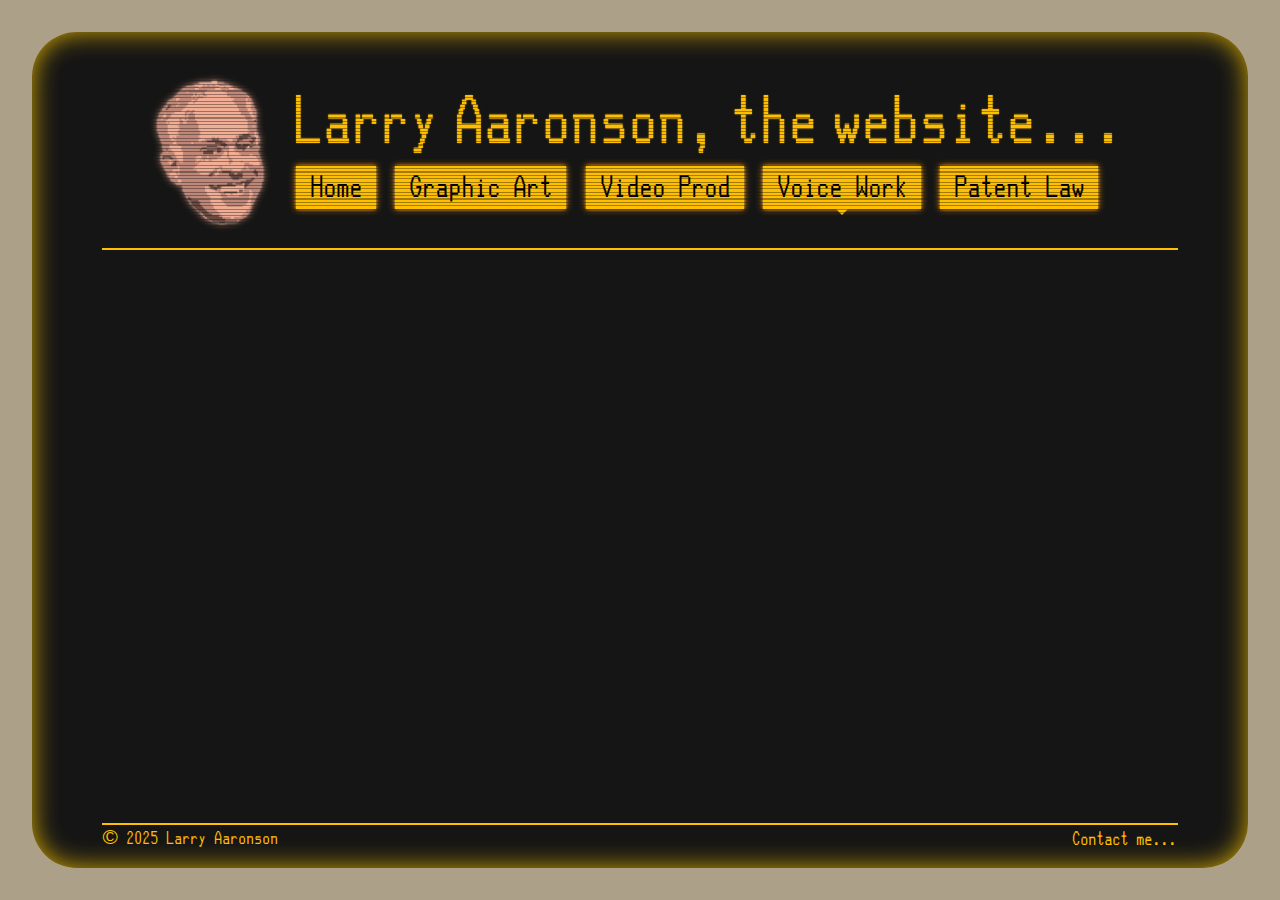
<file: final/voice.html>
<!-- @format -->

<!DOCTYPE html>
<html lang="en">
  <head>
    <meta charset="UTF-8" />
    <title>Larry Aaronson - Voice Work</title>
    <meta name="description" content="Larry Aaronson - voice work" />
    <meta name="viewport" content="width=device-width, initial-scale=1.0" />
    <link rel="stylesheet" href="style.css?v=2" type="text/css" />
  </head>
  <body>
    <!-- Monitor border (two borders, one with square corners and one with rounded corners)-->
    <div class="viewport-outer-border"><div class="viewport-radius-border"></div></div>
    <!-- Header, including nav -->
    <header>
      <div class="scanlines"></div>
      <div class="logo-block">
        <img id="logo" src="images/larrypixel.webp" alt="Larry in pixels" />
      </div>
      <div class="right-block top-right crt-text">
        <!-- Manually spacing the words here to fix kerning of this font -->
        Larry<span class="space"></span>Aaronson,<br class="line-break" /><span class="space1"
          >&nbsp;&nbsp;&nbsp;</span
        >the<span class="space"></span>website...
      </div>
      <div class="right-block bottom-right-wide">
        <nav>
          <ul>
            <li><a class="nav crt-amber-glow" href="index.html">Home</a></li>
            <li><a class="nav crt-amber-glow" href="graphicart.html">Graphic Art</a></li>
            <li><a class="nav crt-amber-glow" href="video.html">Video Prod</a></li>
            <li>
              <a class="nav crt-amber-glow" href="voice.html">Voice Work</a>
              <div class="pointer"></div>
            </li>
            <li><a class="nav crt-amber-glow" href="patentlaw.html">Patent Law</a></li>
          </ul>
        </nav>
      </div>
      <div class="right-block bottom-right-narrow">
        <button type="button" id="menu-button">menu &#9776;</button>
      </div>
    </header>
    <div id="dropdown-menu-container">
      <!--Including this to allow this dropdown menu container to be present on mobile -->
      <div id="dropdown-menu" class="hidden">
        <ul>
          <li><a class="dropdown-item" href="index.html">Home</a></li>
          <li><a class="dropdown-item" href="graphicart.html">Graphic Art</a></li>
          <li><a class="dropdown-item" href="video.html">Video Prod</a></li>
          <li><a class="dropdown-item" href="voice.html">Voice Work</a></li>
          <li><a class="dropdown-item" href="patentlaw.html">Patent Law</a></li>
        </ul>
      </div>
    </div>
    <!-- Main content section -->
    <main>
      <!-- Contact form -->
      <form id="contact-form" action="alert('Hi')" method="post" class="hidden">
        <div class="form-title">Contact Form</div>
        <label for="name">Name:</label>
        <input type="text" id="name" name="name" required />
        <label for="email">Email:</label>
        <input type="email" id="email" name="email" required />
        <label for="message">Message:</label>
        <textarea id="message" name="message" maxlength="300" required></textarea>
        <input type="submit" class="form-button" id="submit" value="Submit to Larry" />
        <input type="button" class="form-button" id="cancel" tabindex="-1" value="Cancel" />
        <input type="reset" class="form-button" id="resetBtn" tabindex="-1" value="Reset" />
      </form>
    </main>

    <footer>
      <div id="footer-bottom">
        <div id="footer-text">
          <span>&copy 2025 Larry Aaronson</span>
          <span><button type="button" id="contact-button">Contact me...</button></span>
        </div>
      </div>
    </footer>
    <!-- Run script.js after page load -->
    <script src="scripts/script.js"></script>
  </body>
</html>
</file>
<file: final/style.css>
/** @format */

:root {
  --amber: #ffbf00;
  --green: #1e9c1e;
}
/* General styles */
@font-face {
  font-family: "CRTfont";
  src: url("fonts/CRTfont.ttf") format("truetype");
}
* {
  margin: 0;
  padding: 0;
  box-sizing: border-box;
  font-family: CRTfont, sans-serif;
  color: var(--amber);
}

/* Including base font size here, since some text sizing is basd on a sum of rem and vw */
html {
  font-size: 16px;
  height: 100%;
  overflow-y: scroll;
}

strong,
b {
  font-family: inherit;
  font-size: inherit;
  font-weight: bold; /* optional — reinforces intent */
}
hr {
  height: 2px;
  width: 85%;
  border: none;
  background-color: var(--amber);
  margin-bottom: 3dvw;
}

/* Monitor border */
.viewport-outer-border {
  position: fixed;
  top: 0;
  left: 0;
  width: 100%;
  height: 100dvh;
  background-color: transparent;
  box-shadow: inset 0 0 0 2.5dvw #ada088;
  pointer-events: none;
  filter: drop-shadow(0 0 1dvw rgba(255, 204, 0, 0.8));
  z-index: 1000;
}
.viewport-radius-border {
  position: fixed;
  top: 0;
  left: 0;
  width: 100%;
  height: 100dvh;
  background-color: transparent;
  box-shadow: inset 0 0 0 2.5dvw #ada088;
  border-radius: 6dvw;
  pointer-events: none;
  z-index: 1000;
}

/* General content styles */
body {
  background-color: #151515;
  padding: 6dvw 8dvw 4dvw 8dvw;
  display: flex;
  flex-direction: column;
  min-height: 100dvh;
  min-width: 350px;
  overflow-x: hidden;
  position: relative;
}
h1 {
  color: var(--amber);
  font-family: "Arial Narrow ", sans-serif;
  font-size: calc(0.55rem + 2.75dvw);
  font-weight: 500;
  margin-bottom: 1dvw;
}
h2 {
  color: var(--amber);
  font-family: "Arial Narrow ", sans-serif;
  font-size: calc(0.525rem + 2.5dvw);
  font-weight: 500;
  margin-bottom: 1dvw;
}
h3 {
  color: var(--amber);
  font-family: "Arial Narrow ", sans-serif;
  font-size: calc(0.5rem + 2.25dvw);
  font-weight: 500;
  margin-bottom: 1dvw;
}
h4 {
  color: var(--amber);
  font-family: "Arial Narrow ", sans-serif;
  font-size: calc(0.5rem + 1.8dvw);
  font-weight: 500;
  margin-bottom: 1dvw;
}
p {
  color: var(--amber);
  font-family: "Arial Narrow ", sans-serif;
  font-size: calc(0.5rem + 1.3dvw);
  margin-bottom: 1dvw;
}

/* Header styles */
header {
  display: grid;
  position: relative;
  grid-template-columns: 0fr 1.5fr 8.2fr; /* Three columns, fist a spacer, second for the Larry logo, and third for text and nav */
  grid-template-rows: 1.7fr 1fr; /* Two rows for the right column */
  height: 13.5dvw;
  padding-bottom: 2dvw;
  border-bottom: solid 2px var(--amber);
}
/* Scanlines through header */
.scanlines,
.scanlines2 {
  content: "";
  position: absolute;
  top: 0;
  left: 0;
  right: 0;
  bottom: 0;
  background-image: repeating-linear-gradient(
    to bottom,
    rgba(21, 21, 21, 0.4),
    rgba(21, 21, 21, 0.4) 0.1dvw,
    transparent 0.1dvw,
    transparent 0.3dvw
  );
  background-size: 100% calc(5px * (100vw / 1920));
  z-index: 102;
  pointer-events: none;
}

/* Header grid components  */
.logo-block {
  grid-column: 2; /* Larry image is in the first column */
  grid-row: span 2; /* and spans both rows */
}
#logo {
  width: 85%;
  margin: auto;
  float: right;
  padding-left: 2dvw;
  filter: drop-shadow(0 0 0.1dvw #cfaca0) drop-shadow(0 0 0.3dvw #b8816d);
}
.top-right {
  grid-column: 3; /* Header text is in the second column */
  grid-row: 1; /* and is in the first row of that column */
  padding-top: 1dvw;
  padding-left: 2.7%;
  font-size: 6dvw;
  position: relative;
  z-index: 101;
  overflow: hidden;
}
.bottom-right-wide {
  display: block;
  grid-column: 3; /* Nav block is in the second colummn */
  grid-row: 2; /* and is in the second row of that column */
  padding-top: 0.5dvw;
  padding-left: 3%;
  height: 100%;
  display: flex;
  align-items: center; /* This should vertically center the nav */
}
.bottom-right-narrow {
  position: relative;
  display: none;
  grid-column: 4; /* Nav block is in the second colummn */
  grid-row: 1; /* and is in the second row of that column */
  padding-top: 0dvw;
  padding-left: 3%;
  padding-right: 3%;
  font-size: 3.8dvw;
  height: 100%;
  text-align: right;
  align-self: center;
  border-left: solid 0.4dvw var(--amber);
}
#menu-button {
  margin-top: 4.5dvw;
  margin-left: 2dvw;
  margin-right: 0dvw;
  padding-top: 1dvw;
  padding-bottom: 1dvw;
  position: relative;
  height: fit-content;
  width: 100%;
  font-size: 6dvw;
  background-color: transparent;
  appearance: none;
  box-shadow: none;
  border: none;
  /* border: solid 0.1dvw var(--amber);
  border-radius: 1dvw; */
}
.line-break {
  display: none;
}

.hidden {
  display: none;
}
.visible {
  display: block;
}

.crt-text {
  color: var(--amber);
  text-shadow: 0 0 0.1dvw var(--amber);
}
.crt-amber-glow {
  box-shadow: 0 0 0.18dvw #f4c244, 0 0 0.54dvw #ff9900;
}
.crt-logo {
  filter: drop-shadow(0 0 0.1dvw #cfaca0) drop-shadow(0 0 0.3dvw #b8816d);
}

/* Navigation styles */
nav {
  z-index: 100;
}
.space,
.space1 {
  display: inline-block;
  width: 0.2em;
}
nav ul {
  list-style-type: none;
  display: flex;
  justify-content: space-between;
  width: 100%;
}

nav ul li {
  margin: 0 1.5dvw 0 0; /* Even spacing */
}

nav ul li a {
  display: block;
  width: 100%;
  padding: 0.5dvw 1.1dvw;
  font-size: 2.7dvw;
  text-decoration: none;
  text-align: center;
  align-items: center;
  background-color: var(--amber);
  color: #000;
}
nav ul li .pointer {
  display: block;
  width: 1dvw;
  height: 1dvw;
  border: solid 0.5dvw;
  border-color: transparent;
  border-top-color: var(--amber);
  margin: auto;
}
nav ul li a:hover,
nav ul li a:focus {
  background-color: var(--green);
}
nav ul li a:hover + .pointer {
  border-top-color: var(--green);
}
.nav-word {
  display: inline-block;
  color: #000;
}
.half-line {
  display: none;
}
.narrow-nav {
  display: none;
}

/* Main content style */
main {
  flex: 1;
  height: 100%;
  /* text-align: center; */
  position: relative;
  overflow: hidden;
}
/* Mobile menu */

#menu-triangle-wrapper {
  position: absolute;
  top: 0;
  right: 0;
  width: 97.5dvw;
  height: 97.5dvw;
  transform: translate(50%, -50%); /* Start offscreen top right */
  opacity: 0.9;
  transition: transform 0.6s ease-out, opacity 0.6s ease-out;
  z-index: 901;
  pointer-events: none; /* Disable pointer events on the menu wrapper to have it not block clicks when menu isn't shown */
}

#menu-triangle-wrapper.active {
  transform: translate(0, 0);
  opacity: 1;
}
.menu-triangle {
  width: 100%;
  height: 100%;
  background: var(--amber);
  clip-path: polygon(100% 0, 0 0, 100% 100%);
  position: relative;
  overflow: hidden;
  color: black; /* or white depending on your background */
  pointer-events: auto; /* re-enable pointer events here to apply to just the triangle menu shape */
}
/* Scanlines through mobile menu */
#menu-triangle::after {
  content: "";
  position: absolute;
  top: 0;
  left: 0;
  right: 0;
  bottom: 0;
  background-image: repeating-linear-gradient(
    to bottom,
    rgba(21, 21, 21, 0.4),
    rgba(21, 21, 21, 0.4) 1px,
    transparent 2.5px,
    transparent 4px
  );
  z-index: 102;
  pointer-events: none;
}

.menu-triangle ul {
  position: absolute;
  top: 4dvw;
  right: 4dvw;
  text-align: right;
  font-size: 7.7dvw;
  list-style: none;
  padding: 0;
  margin: 0;
  font-weight: 599;
}
.menu-triangle ul li {
  color: black;
  margin-bottom: 2dvw;
  margin-right: 4dvw;
  text-align: right;
}
.menu-triangle ul li a {
  text-decoration: none;
  color: #000;
}
.mobile-text {
  flex: 3;
}
.menu-triangle .menu-copyright {
  position: absolute;
  bottom: 12dvw;
  right: 3.2dvw;
  color: #000;
  font-size: 5vw; /* Scales with viewport */
  transform: rotate(45deg);
}
.mobile-pointer-container {
  flex: 0.2;
  display: flex;
  flex-direction: column; /* vertical stacking inside */
  justify-content: center; /* center vertically */
}
.mobile-pointer {
  display: none;
  height: 3dvw;
  width: 3dvw;
  border: solid 1.5dvw transparent;
  border-right-color: #000;
}
.menu-triangle ul li:hover .mobile-pointer,
.menu-triangle ul li:focus .mobile-pointer {
  display: block;
}

/* darkening overlay for main section */
.darkening-overlay {
  display: none;
  position: absolute;
  top: 0;
  left: 0;
  width: 100%;
  height: 100%;
  background: rgba(0, 0, 0, 0.4);
  z-index: 900;
  opacity: 0;
  pointer-events: auto;
  transition: opacity 0.3s ease;
}
.darkening-overlay.active {
  display: block;
  opacity: 1;
}
#all-but-footer {
  display: relative;
}
/* darkening overlay for full page */
.full-darkening-overlay {
  display: none;
  position: absolute;
  top: 0;
  left: 0;
  width: 100%;
  height: 100%;
  background: rgba(0, 0, 0, 0.4);
  z-index: 900;
  opacity: 0;
  pointer-events: auto;
  transition: opacity 0.3s ease;
}
.full-darkening-overlay.active {
  display: block;
  opacity: 1;
}

#home-content {
  width: 675px;
  display: flex;
  gap: 30px;
  margin: auto;
  margin-top: 2%;
  padding-top: 25px;
  padding-bottom: 50px;
}

#home-text {
  flex: 2;
  text-align: right;
}
#home-text p {
  font-size: 1.5rem;
}
#home-image {
  flex: 1;
  display: flex;
  flex-direction: column;
  align-items: flex-start;
  justify-content: flex-start;
}
#home-image figcaption {
  display: block;
  margin: auto;
  margin-top: 5px;
  font-size: clamp(1rem, 2dvw, 1.8rem);
}
#Larry-image {
  width: 100%;
  height: auto;
  display: block;
}

@media (min-width: 1600px) {
  #home-content {
    width: 50dvw;
    gap: 3dvw;
    padding-top: 0.7dvw;
  }
  #home-text p {
    font-size: 1.7dvw;
  }
}
@media (max-width: 900px) {
  #home-content {
    width: 500px;
    gap: 25px;
    margin-top: 2dvw;
  }
  #home-text p {
    font-size: 1.1rem;
  }
}
@media (max-width: 650px) {
  #home-content {
    width: 430px;
    gap: 15px;
  }
  #home-text p {
    flex: 2.3;
    font-size: 0.9rem;
  }
}
@media (max-width: 500px) {
  #home-content {
    width: 80dvw;
    gap: 15px;
    flex-direction: column;
    padding-top: 15px;
  }
  #home-text p {
    flex: 2.3;
    width: 98%;
    font-size: 1rem;
    text-align: left;
    margin: auto;
    margin-bottom: 10px;
  }
  #home-text p.center-align {
    text-align: center;
  }

  #Larry-image {
    margin: auto;
    width: 60%;
  }
  #home-image {
    flex-direction: column;
  }
  #home-image figcaption {
    display: block;
    margin: auto;
    margin-top: 5px;
  }
}

#page-content {
  text-align: center;
  align-items: center;
  display: flex;
  flex-direction: column;
  padding-top: 3dvw;
}

#page-content p.subtitle-text {
  text-align: center;
  width: 75%;
}

.grid {
  display: grid;
  grid-template-columns: repeat(auto-fill, minmax(15dvw, 1fr));
  gap: 2dvw;
  width: 85%;
  margin: 0 auto;
  margin-bottom: 3dvw;
  margin-top: 1dvw;
  padding-bottom: 2dvw;
}

.grid-img {
  width: 100%;
  height: auto;
  cursor: pointer;
  border-radius: 0.5dvw;
  align-self: center;
}
#overlay {
  position: fixed;
  top: 0;
  left: 0;
  width: 100vw;
  height: 100vh;
  background: rgba(0, 0, 0, 0.8);

  display: flex;
  align-items: center;
  justify-content: center;

  opacity: 0;
  pointer-events: none;
  transition: opacity 0.3s ease;
  z-index: 1000;
}
#overlay.visible {
  opacity: 1;
  pointer-events: auto;
}

#overlay-img {
  max-width: 90%;
  max-height: 90%;
  object-fit: contain;
  box-shadow: 0 0 20px black;
  transition: transform 0.3s ease;
}
#overlay.visible #overlay-img {
  transform: scale(1);
}

.grid-img:hover,
.grid-img:focus {
  animation: wobble 0.6s ease-in-out;
}

@keyframes wobble {
  0% {
    transform: rotate(0deg);
  }
  20% {
    transform: rotate(1deg);
  }
  40% {
    transform: rotate(-1deg);
  }
  60% {
    transform: rotate(0.6deg);
  }
  80% {
    transform: rotate(-0.6deg);
  }
  100% {
    transform: rotate(0deg);
  }
}

@media (max-width: 700px) {
  .grid {
    grid-template-columns: repeat(auto-fill, minmax(150px, 1fr));
    gap: 4dvw;
  }
  .grid-img {
    border-radius: 1dvw;
  }
}

@media (max-width: 500px) {
  .grid {
    grid-template-columns: repeat(auto-fill, minmax(100px, 1fr));
  }
}

#video-grid-spacer {
  height: 2dvw;
}
#scroll-spacer {
  margin-bottom: 7dvw;
}
.wrapper {
  width: 83dvw;
  margin: auto;
  /* display: flex;
  justify-content: space-between; */
  display: block;
  position: relative;
}
.left-column,
.right-column {
  display: flex;
  flex-direction: column;
  gap: 5dvw;
  width: 34.9dvw;
  margin-bottom: 7dvw;
}
.left-column {
  align-items: flex-start;
  position: absolute;
  left: 0;
  margin-left: 4dvw;
}
.right-column {
  margin-top: 7dvw;
  align-items: flex-end;
  margin-right: 4dvw;
  position: absolute;
  right: 0;
}

.video-container {
  display: block;
  position: relative;
  width: 100%;
  height: fit-content;
}
.tv-shell {
  position: relative;
  width: 100%;
  height: auto;
  z-index: 2;
}
.video-container .tv-shell {
  pointer-events: none;
}
.media {
  position: absolute;
  top: 6.4%;
  left: 5.7%;
  width: 83.9%; /* This makes the image 90% of the tv-shell's width */
  aspect-ratio: 16 / 9;
  object-fit: contain; /* or cover, as needed */
  display: block;
  pointer-events: auto;
}
.video-caption {
  z-index: 3;
  margin-top: -0.5dvw;
  font-size: 2dvw;
}
.video-subcaption {
  z-index: 3;
  margin-top: 0.2dvw;
  font-size: 1.5dvw;
}

@media only screen and (max-width: 700px) {
  .wrapper {
    width: 88%;
    margin-bottom: 9dvw;
    margin-top: 2dvw;
  }
  .left-column,
  .right-column {
    display: flex;
    flex-direction: column;
    gap: 70dvw;
    width: 80dvw;
    margin-bottom: 7dvw;
  }
  .right-column {
    margin-top: 65dvw;
  }
  .left-column {
    margin-top: 2dvw;
  }
  .video-caption {
    font-size: clamp(1.3rem, 2dvw, 2rem);
  }
  .video-subcaption {
    font-size: clamp(1.2rem, 1.7dvw, 1.7rem);
  }
}
/* .mediaThumbnail {
  display: block;
  z-index: 2;
}
.mediaVideo {
  display: block;
  z-index: 1;
}
.playButton {
  position: absolute;
  top: 50%;
  left: 50%;
  transform: translate(-68%, -68%);
  width: clamp(70px, 20%, 14%);
  height: auto;
  z-index: 5;
  pointer-events: auto;
  cursor: pointer;
} */

/*Consider static in the TV, with the name of the video, and cause the video to play upon clicking that.

/* .mediaThumbnail {
  display: block;
  z-index: 2;
}
.mediaVideo {
  display: block;
  z-index: 1;
}
.playButton {
  position: absolute;
  top: 50%;
  left: 50%;
  transform: translate(-68%, -68%);
  width: clamp(70px, 20%, 14%);
  height: auto;
  z-index: 3;
  pointer-events: auto;
  cursor: pointer;
}
/* Fade-able overlays */
/* .mediaThumbnail,
.playButton {
  transition: opacity 0.5s ease;
}
.hiddenVideoOverlay {
  opacity: 0;
  pointer-events: none;
} */

/*

.video-container {
  position: relative;
  overflow: hidden;
  height: 100%;
  width: auto;
  pointer-events: auto;
}
.video-container .tv-shell {
  position: absolute;
  height: 100%;
  width: auto;
  top: 0;
  left: 50%;
  transform: translateX(-50%);
  z-index: 2;
  pointer-events: none;
}
.tv-shell {
  pointer-events: auto;
}
.media {
  position: absolute;
  z-index: 1;
  object-fit: fill;
} */

footer {
  display: relative;
}
/* Footer style */
#footer-bottom {
  padding-top: 0.3dvw;
  display: block;
}
#footer-text {
  clear: right;
  display: flex;
  align-items: flex-end;
  justify-content: space-between;
  border-top: solid 2px var(--amber);
  font-size: clamp(1.3rem, 1.5dvw, 2rem);
}
#footer-text span {
  display: inline-block;
}
#footer-text span.normal-copyright {
  display: inline-block;
}
#footer-text span.abridged-copyright {
  display: none;
}

/* Styles for the Contact me button in footer */
#contact-button {
  position: relative;
  font-size: clamp(1.4rem, 1.5dvw, 2rem);
  background-color: transparent;
  border: none;
}
#contact-button {
  text-decoration: none;
  padding-right: 0.1dvw;
}

#contact-button:hover {
  color: var(--green);
}
#menu-button.touched,
#contact-button.touched {
  color: var(--green);
}

/* Styles for contact form  */
#contact-form {
  position: absolute;
  float: right;
  margin-bottom: 1dvw;
  font-size: clamp(2rem, 3dvw, 2rem);
  text-align: left;
  background-color: var(--amber);
  padding: 1dvw;
  color: #000;
  width: 60dvw;
  z-index: 902;
  border-radius: 1dvw;
  bottom: 2%;
  right: 0;
}
.form-title {
  text-align: right;
  display: block;
  margin: auto;
  color: #000;
}
#contact-form label {
  display: block;
  width: 90%;
  color: #000;
  font-size: clamp(1.5rem, 3dvw, 2rem);
}
#contact-form input,
#contact-form textarea {
  margin-bottom: 2dvw;
  padding: 1dvw;
  display: block;
  width: 100%;
  height: 4dvh;
  font-size: clamp(2rem, 3dvw, 2rem);
  color: #000;
  border-radius: 1dvw;
}
#contact-form textarea {
  height: 10dvh;
}
#contact-form .form-button {
  background-color: #e0e0e0; /* classic light grey */
  color: #000;
  border: 1px solid #999;
  border: 2px outset #ccc;
  padding: 1%;
  font-size: clamp(1.5rem, 3dvw, 2rem);
  margin-bottom: 0.2dvw;
  cursor: pointer;
  height: fit-content;
  width: fit-content;
}
#contact-form #cancel {
  float: left;
  margin-right: 1dvw;
}
#contact-form #submit {
  float: right;
}
.form-message {
  display: none;
}

/* Media queries */
@media only screen and (min-width: 850px) {
  #contact-form input,
  #contact-form textarea {
    border-radius: 0.5dvw;
  }
}
@media only screen and (max-width: 1000px) {
  #contact-form {
    width: 80dvw;
  }
}

/* @media only screen and (max-width: 700px) {
  header {
    grid-template-rows: 1.7fr 1.7fr;
    height: 14.9dvw;
  }
  #graphic-art-content p.subtitle-text {
    width: 86%;
  }
 
} */

@media only screen and (max-width: 700px) {
  nav ul li a {
    padding: 0.3vw 0.5vw;
  }
  html {
    /* Hide scrollbar for IE, Edge and Firefox */
    -ms-overflow-style: none; /* IE and Edge */
    scrollbar-width: none; /* Firefox */
  }
  /* Hide scrollbar on others */
  html::-webkit-scrollbar {
    display: none;
  }
  body {
    padding: 6dvw 0 4dvw 0;
  }

  header {
    grid-template-rows: 1fr;
    grid-template-columns: 0fr 1.8fr 5.9fr 2.4fr;
    height: 20dvw;
    padding-left: 5dvw;
    padding-right: 8dvw;
    padding-top: 1dvw;
    border-bottom-style: double;
  }
  .top-right {
    padding-left: 9%;
    padding-top: 0.6dvw;
    -webkit-text-stroke: 0.2dvw var(--amber);
    /* text-align: center; */
    font-size: 8dvw;
  }
  .bottom-right-wide {
    display: none;
  }
  .line-break {
    display: inline-block;
  }
  .space1 {
    display: none;
  }
  .bottom-right-narrow {
    display: block;
  }
  /* .scanlines {
    display: none;
  } */
  #footer-text {
    padding-left: 8dvw;
    padding-right: 8dvw;
  }
  #dropdown-menu-container {
    display: block;
  }
  #contact-form {
    margin-right: 8dvw;
    margin-left: 8dvw;
    width: 84dvw;
    float: left;
  }
  #contact-form label {
    font-size: 5dvw;
  }
  #contact-form .form-button {
    font-size: 5dvw;
  }
  #page-content {
    padding-top: 5dvw;
  }
  .grid {
    margin-top: 3dvw;
  }
}
@media only screen and (max-width: 385px) {
  #footer-text span.normal-copyright {
    display: none;
  }
  #footer-text span.abridged-copyright {
    display: block;
  }
}
</file>
<file: style.css>
/** @format */

:root {
  --amber: #ffbf00;
  --green: #1e9c1e;
}
/* General styles */
@font-face {
  font-family: "CRTfont";
  src: url("fonts/CRTfont.ttf") format("truetype");
}
* {
  margin: 0;
  padding: 0;
  box-sizing: border-box;
  font-family: CRTfont, sans-serif;
  color: var(--amber);
}

/* Including base font size here, since some text sizing is basd on a sum of rem and vw */
html {
  font-size: 16px;
  height: 100%;
  overflow-y: scroll;
}

strong,
b {
  font-family: inherit;
  font-size: inherit;
  font-weight: bold; /* optional — reinforces intent */
}

/* Monitor border */
.viewport-outer-border {
  position: fixed;
  top: 0;
  left: 0;
  width: 100%;
  height: 100dvh;
  background-color: transparent;
  box-shadow: inset 0 0 0 2.5dvw #ada088;
  pointer-events: none;
  filter: drop-shadow(0 0 1dvw rgba(255, 204, 0, 0.8));
  z-index: 1000;
}
.viewport-radius-border {
  position: fixed;
  top: 0;
  left: 0;
  width: 100%;
  height: 100dvh;
  background-color: transparent;
  box-shadow: inset 0 0 0 2.5dvw #ada088;
  border-radius: 6dvw;
  pointer-events: none;
  z-index: 1000;
}

/* General content styles */
body {
  background-color: #151515;
  padding: 6dvw 8dvw 4dvw 8dvw;
  display: flex;
  flex-direction: column;
  min-height: 100dvh;
  min-width: 350px;
  overflow-x: hidden;
}
h1 {
  color: var(--amber);
  font-family: "Arial Narrow ", sans-serif;
  font-size: calc(0.55rem + 2.75dvw);
  font-weight: 500;
  margin-bottom: 2dvw;
}
h2 {
  color: var(--amber);
  font-family: "Arial Narrow ", sans-serif;
  font-size: calc(0.525rem + 2.5dvw);
  font-weight: 500;
  margin-bottom: 1dvw;
}
h3 {
  color: var(--amber);
  font-family: "Arial Narrow ", sans-serif;
  font-size: calc(0.5rem + 2.25dvw);
  font-weight: 500;
  margin-bottom: 1dvw;
}
h4 {
  color: var(--amber);
  font-family: "Arial Narrow ", sans-serif;
  font-size: calc(0.5rem + 1.8dvw);
  font-weight: 500;
  margin-bottom: 1dvw;
}
p {
  color: var(--amber);
  font-family: "Arial Narrow ", sans-serif;
  font-size: calc(0.5rem + 1.3dvw);
  margin-bottom: 1dvw;
}

/* Header styles */
header {
  display: grid;
  position: relative;
  grid-template-columns: 0fr 1.5fr 8.2fr; /* Three columns, fist a spacer, second for the Larry logo, and third for text and nav */
  grid-template-rows: 1.7fr 1fr; /* Two rows for the right column */
  height: 13.5dvw;
  padding-bottom: 2dvw;
  border-bottom: solid 2px var(--amber);
}
/* Scanlines through header */
.scanlines,
.scanlines2 {
  content: "";
  position: absolute;
  top: 0;
  left: 0;
  right: 0;
  bottom: 0;
  background-image: repeating-linear-gradient(
    to bottom,
    rgba(21, 21, 21, 0.4),
    rgba(21, 21, 21, 0.4) 0.1dvw,
    transparent 0.1dvw,
    transparent 0.3dvw
  );
  z-index: 102;
  pointer-events: none;
}
/* Header grid components  */
.logo-block {
  grid-column: 2; /* Larry image is in the first column */
  grid-row: span 2; /* and spans both rows */
}
#logo {
  width: 85%;
  margin: auto;
  float: right;
  padding-left: 2dvw;
  filter: drop-shadow(0 0 0.1dvw #cfaca0) drop-shadow(0 0 0.3dvw #b8816d);
}
.top-right {
  grid-column: 3; /* Header text is in the second column */
  grid-row: 1; /* and is in the first row of that column */
  padding-top: 1dvw;
  padding-left: 2.7%;
  font-size: 6dvw;
  position: relative;
  z-index: 101;
  overflow: hidden;
}
.bottom-right-wide {
  display: block;
  grid-column: 3; /* Nav block is in the second colummn */
  grid-row: 2; /* and is in the second row of that column */
  padding-top: 0.5dvw;
  padding-left: 3%;
  height: 100%;
  display: flex;
  align-items: center; /* This should vertically center the nav */
}
.bottom-right-narrow {
  position: relative;
  display: none;
  grid-column: 4; /* Nav block is in the second colummn */
  grid-row: 1; /* and is in the second row of that column */
  padding-top: 0dvw;
  padding-left: 3%;
  padding-right: 3%;
  font-size: 3.8dvw;
  height: 100%;
  text-align: right;
  align-self: center;
  border-left: solid 0.4dvw var(--amber);
}
#menu-button {
  margin-top: 4.5dvw;
  margin-left: 2dvw;
  margin-right: 0dvw;
  padding-top: 1dvw;
  padding-bottom: 1dvw;
  position: relative;
  height: fit-content;
  width: 100%;
  font-size: 6dvw;
  background-color: transparent;
  appearance: none;
  box-shadow: none;
  border: none;
  /* border: solid 0.1dvw var(--amber);
  border-radius: 1dvw; */
}
.line-break {
  display: none;
}

#menu-button.touched {
  color: var(--green);
}

.hidden {
  display: none;
}
.visible {
  display: block;
}

.crt-text {
  color: var(--amber);
  text-shadow: 0 0 0.1dvw var(--amber);
}
.crt-amber-glow {
  box-shadow: 0 0 0.18dvw #f4c244, 0 0 0.54dvw #ff9900;
}
.crt-logo {
  filter: drop-shadow(0 0 0.1dvw #cfaca0) drop-shadow(0 0 0.3dvw #b8816d);
}

/* Navigation styles */
nav {
  z-index: 100;
}
.space,
.space1 {
  display: inline-block;
  width: 0.2em;
}
nav ul {
  list-style-type: none;
  display: flex;
  justify-content: space-between;
  width: 100%;
}

nav ul li {
  margin: 0 1.5dvw 0 0; /* Even spacing */
}

nav ul li a {
  display: block;
  width: 100%;
  padding: 0.5dvw 1.1dvw;
  font-size: 2.7dvw;
  text-decoration: none;
  text-align: center;
  align-items: center;
  background-color: var(--amber);
  color: #000;
}
nav ul li .pointer {
  display: block;
  width: 1dvw;
  height: 1dvw;
  border: solid 0.5dvw;
  border-color: transparent;
  border-top-color: var(--amber);
  margin: auto;
}
nav ul li a:hover,
nav ul li a:focus {
  background-color: var(--green);
}
nav ul li a:hover + .pointer {
  border-top-color: var(--green);
}
.nav-word {
  display: inline-block;
  color: #000;
}
.half-line {
  display: none;
}
.narrow-nav {
  display: none;
}

/* Main content style */
main {
  flex: 1;
  height: 100%;
  text-align: center;
  position: relative;
  overflow: hidden;
}
/* Mobile menu */

#menu-triangle-wrapper {
  position: absolute;
  top: 0;
  right: 0;
  width: 97.5dvw;
  height: 97.5dvw;
  transform: translate(50%, -50%); /* Start offscreen top right */
  opacity: 0.9;
  transition: transform 0.6s ease-out, opacity 0.6s ease-out;
  z-index: 901;
  pointer-events: none; /* Disable pointer events on the menu wrapper to have it not block clicks when menu isn't shown */
}

#menu-triangle-wrapper.active {
  transform: translate(0, 0);
  opacity: 1;
}
.menu-triangle {
  width: 100%;
  height: 100%;
  background: var(--amber);
  clip-path: polygon(100% 0, 0 0, 100% 100%);
  position: relative;
  overflow: hidden;
  color: black; /* or white depending on your background */
  pointer-events: auto; /* re-enable pointer events here to apply to just the triangle menu shape */
}
/* Scanlines through mobile menu */
#menu-triangle::after {
  content: "";
  position: absolute;
  top: 0;
  left: 0;
  right: 0;
  bottom: 0;
  background-image: repeating-linear-gradient(
    to bottom,
    rgba(21, 21, 21, 0.4),
    rgba(21, 21, 21, 0.4) 0.4dvw,
    transparent 0.7dvw,
    transparent 1dvw
  );
  z-index: 102;
  pointer-events: none;
}

.menu-triangle ul {
  position: absolute;
  top: 4dvw;
  right: 4dvw;
  text-align: right;
  font-size: 7.7dvw;
  list-style: none;
  padding: 0;
  margin: 0;
  font-weight: 599;
}
.menu-triangle ul li {
  color: black;
  margin-bottom: 2dvw;
  margin-right: 4dvw;
  text-align: right;
}
.menu-triangle ul li a {
  text-decoration: none;
  color: #000;
}
.mobile-text {
  flex: 3;
}
.menu-triangle .menu-copyright {
  position: absolute;
  bottom: 12dvw;
  right: 3.2dvw;
  color: #000;
  font-size: 5vw; /* Scales with viewport */
  transform: rotate(45deg);
}
.mobile-pointer-container {
  flex: 0.2;
  display: flex;
  flex-direction: column; /* vertical stacking inside */
  justify-content: center; /* center vertically */
}
.mobile-pointer {
  display: none;
  height: 3dvw;
  width: 3dvw;
  border: solid 1.5dvw transparent;
  border-right-color: #000;
}
.menu-triangle ul li:hover .mobile-pointer,
.menu-triangle ul li:focus .mobile-pointer {
  display: block;
}

.darkening-overlay {
  display: none;
  position: absolute;
  top: 0;
  left: 0;
  width: 100%;
  height: 100%;
  background: rgba(0, 0, 0, 0.4);
  z-index: 900;
  opacity: 0;
  pointer-events: auto;
  transition: opacity 0.3s ease;
}
.darkening-overlay.active {
  display: block;
  opacity: 1;
}

#home-content {
  width: 675px;
  display: flex;
  gap: 30px;
  margin: auto;
  margin-top: 3vw;
  padding-top: 25px;
  padding-bottom: 50px;
}

#home-text {
  flex: 2;
  text-align: right;
}
#home-text p {
  font-size: 1.5rem;
}
#home-image {
  flex: 1;
  display: flex;
  align-items: flex-start;
  justify-content: flex-start;
}
#home-image figcaption {
  display: none;
}
#Larry-image {
  width: 100%;
  height: auto;
  display: block;
}

@media (min-width: 1600px) {
  #home-content {
    width: 50dvw;
    gap: 3dvw;
    padding-top: 0.7dvw;
  }
  #home-text p {
    font-size: 1.7dvw;
  }
}
@media (max-width: 900px) {
  #home-content {
    width: 500px;
    gap: 25px;
  }
  #home-text p {
    font-size: 1.1rem;
  }
}
@media (max-width: 650px) {
  #home-content {
    width: 380px;
    gap: 15px;
  }
  #home-text p {
    flex: 2.3;
    font-size: 0.85rem;
  }
}
@media (max-width: 500px) {
  #home-content {
    width: 80dvw;
    gap: 15px;
    flex-direction: column;
    padding-top: 10px;
  }
  #home-text p {
    flex: 2.3;
    width: 98%;
    font-size: 1rem;
    text-align: left;
    margin: auto;
    margin-bottom: 10px;
  }
  #home-text p.center-align {
    text-align: center;
  }

  #Larry-image {
    margin: auto;
    width: 60%;
  }
  #home-image {
    flex-direction: column;
  }
  #home-image figcaption {
    display: block;
    margin: auto;
    margin-top: 5px;
  }
}

#graphic-art-content {
  padding-top: 3dvw;
}

.grid {
  display: grid;
  grid-template-columns: repeat(auto-fill, minmax(15dvw, 1fr));
  gap: 2dvw;
  width: 85%;
  margin: 0 auto;
  margin-bottom: 3dvw;
  margin-top: 1dvw;
}

.grid-img {
  width: 100%;
  height: auto;
  cursor: pointer;
  border-radius: 0.5dvw;
  align-self: center;
}
#overlay {
  position: fixed;
  top: 0;
  left: 0;
  width: 100vw;
  height: 100vh;
  background: rgba(0, 0, 0, 0.8);

  display: flex;
  align-items: center;
  justify-content: center;

  opacity: 0;
  pointer-events: none;
  transition: opacity 0.3s ease;
  z-index: 1000;
}
#overlay.visible {
  opacity: 1;
  pointer-events: auto;
}

#overlay-img {
  max-width: 90%;
  max-height: 90%;
  object-fit: contain;
  box-shadow: 0 0 20px black;
  transition: transform 0.3s ease;
}
#overlay.visible #overlay-img {
  transform: scale(1);
}

.grid-img:hover,
.grid-img:focus {
  animation: wobble 0.6s ease-in-out;
}

@keyframes wobble {
  0% {
    transform: rotate(0deg);
  }
  20% {
    transform: rotate(1deg);
  }
  40% {
    transform: rotate(-1deg);
  }
  60% {
    transform: rotate(0.6deg);
  }
  80% {
    transform: rotate(-0.6deg);
  }
  100% {
    transform: rotate(0deg);
  }
}

@media (max-width: 700px) {
  .grid {
    grid-template-columns: repeat(auto-fill, minmax(150px, 1fr));
    gap: 4dvw;
  }
  .grid-img {
    border-radius: 1dvw;
  }
}

@media (max-width: 500px) {
  .grid {
    grid-template-columns: repeat(auto-fill, minmax(100px, 1fr));
  }
}

footer {
  display: relative;
}
/* Footer style */
#footer-bottom {
  padding-top: 0.3dvw;
  display: block;
}
#footer-text {
  clear: right;
  display: flex;
  align-items: flex-end;
  justify-content: space-between;
  border-top: solid 2px var(--amber);
  font-size: clamp(1.3rem, 1.5dvw, 2rem);
}
#footer-text span {
  display: inline-block;
}
#footer-text span.normal-copyright {
  display: inline-block;
}
#footer-text span.abridged-copyright {
  display: none;
}

/* Styles for the Contact me button in footer */
#contact-button {
  position: relative;
  font-size: clamp(1.4rem, 1.5dvw, 2rem);
  background-color: transparent;
  border: none;
}
#contact-button {
  text-decoration: none;
  padding-right: 0.1dvw;
}
#contact-button:active,
#contact-button:hover {
  color: var(--green);
}

/* Styles for contact form  */
#contact-form {
  position: absolute;
  float: right;
  margin-bottom: 1dvw;
  font-size: clamp(2rem, 3dvw, 2rem);
  text-align: left;
  background-color: var(--amber);
  padding: 1dvw;
  color: #000;
  width: 60dvw;
  z-index: 250;
  border-radius: 1dvw;
  bottom: 2%;
  right: 0;
}
.form-title {
  text-align: right;
  display: block;
  margin: auto;
  color: #000;
}
#contact-form label {
  display: block;
  width: 90%;
  color: #000;
  font-size: clamp(1.5rem, 3dvw, 2rem);
}
#contact-form input,
#contact-form textarea {
  margin-bottom: 2dvw;
  padding: 1dvw;
  display: block;
  width: 100%;
  height: 4dvh;
  font-size: clamp(2rem, 3dvw, 2rem);
  color: #000;
  border-radius: 1dvw;
}
#contact-form textarea {
  height: 10dvh;
}
#contact-form .form-button {
  background-color: #e0e0e0; /* classic light grey */
  color: #000;
  border: 1px solid #999;
  border: 2px outset #ccc;
  padding: 1%;
  font-size: clamp(1.5rem, 3dvw, 2rem);
  margin-bottom: 0.2dvw;
  cursor: pointer;
  height: fit-content;
  width: fit-content;
}
#contact-form #cancel {
  float: left;
  margin-right: 1dvw;
}
#contact-form #submit {
  float: right;
}
.form-message {
  display: none;
}

/* Media queries */
@media only screen and (min-width: 850px) {
  #contact-form input,
  #contact-form textarea {
    border-radius: 0.5dvw;
  }
}
@media only screen and (max-width: 1000px) {
  #contact-form {
    width: 80dvw;
  }
}

@media only screen and (max-width: 700px) {
  header {
    grid-template-rows: 1.7fr 1.7fr;
    height: 14.9dvw;
  }
}

@media only screen and (max-width: 500px) {
  nav ul li a {
    padding: 0.3vw 0.5vw;
  }
  html {
    /* Hide scrollbar for IE, Edge and Firefox */
    -ms-overflow-style: none; /* IE and Edge */
    scrollbar-width: none; /* Firefox */
  }
  /* Hide scrollbar on others */
  html::-webkit-scrollbar {
    display: none;
  }
  body {
    padding: 6dvw 0 4dvw 0;
  }

  header {
    grid-template-rows: 1fr;
    grid-template-columns: 0fr 1.8fr 5.9fr 2.4fr;
    height: 20dvw;
    padding-left: 5dvw;
    padding-right: 8dvw;
    padding-top: 1dvw;
    border-bottom-style: double;
  }
  .top-right {
    padding-left: 9%;
    padding-top: 0.6dvw;
    -webkit-text-stroke: 0.2dvw var(--amber);
    /* text-align: center; */
    font-size: 8dvw;
  }
  .bottom-right-wide {
    display: none;
  }
  .line-break {
    display: inline-block;
  }
  .space1 {
    display: none;
  }
  .bottom-right-narrow {
    display: block;
  }
  /* .scanlines {
    display: none;
  } */
  #footer-text {
    padding-left: 8dvw;
    padding-right: 8dvw;
  }
  #dropdown-menu-container {
    display: block;
  }
  #contact-form {
    margin-right: 8dvw;
    margin-left: 8dvw;
    width: 84dvw;
    float: left;
  }
  #contact-form label {
    font-size: 5dvw;
  }
  #contact-form .form-button {
    font-size: 5dvw;
  }
  #graphic-art-content {
    padding-top: 5dvw;
  }
  .grid {
    margin-top: 3dvw;
  }
}
@media only screen and (max-width: 385px) {
  #footer-text span.normal-copyright {
    display: none;
  }
  #footer-text span.abridged-copyright {
    display: block;
  }
}
</file>
